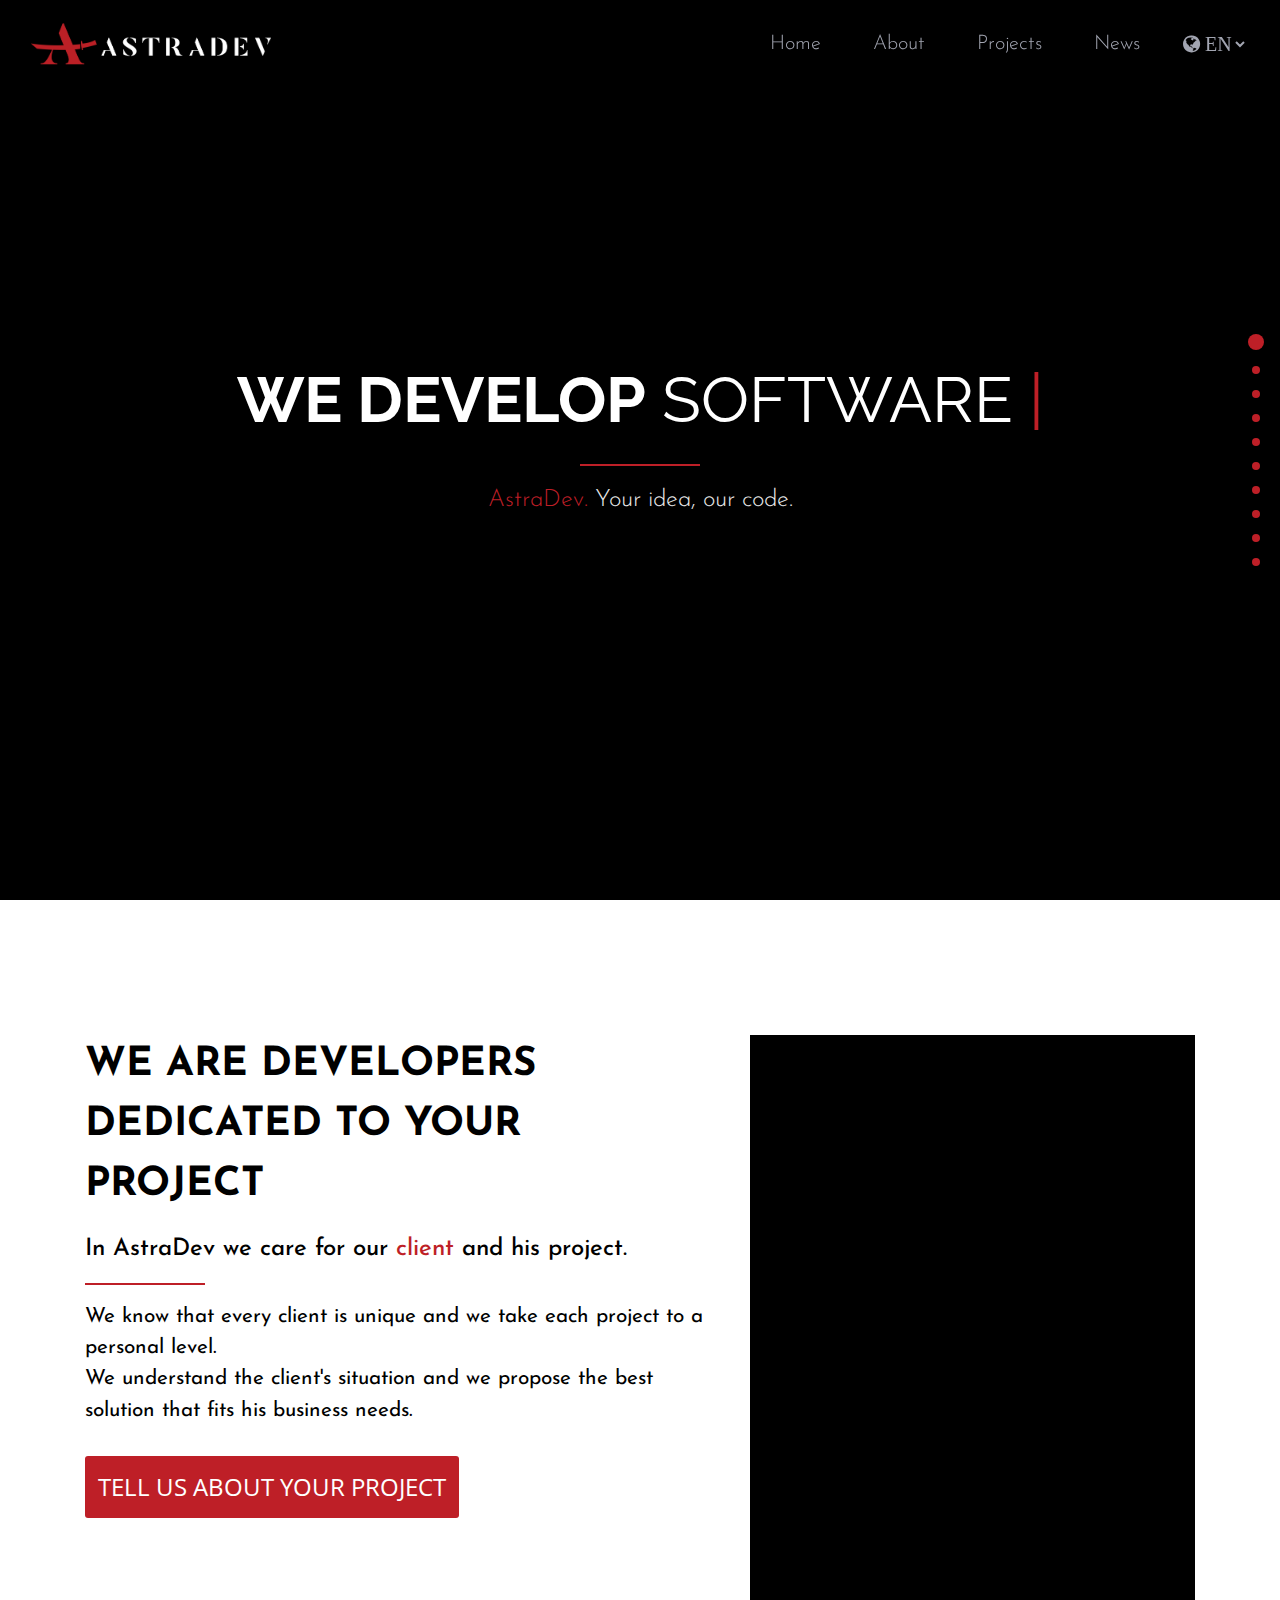
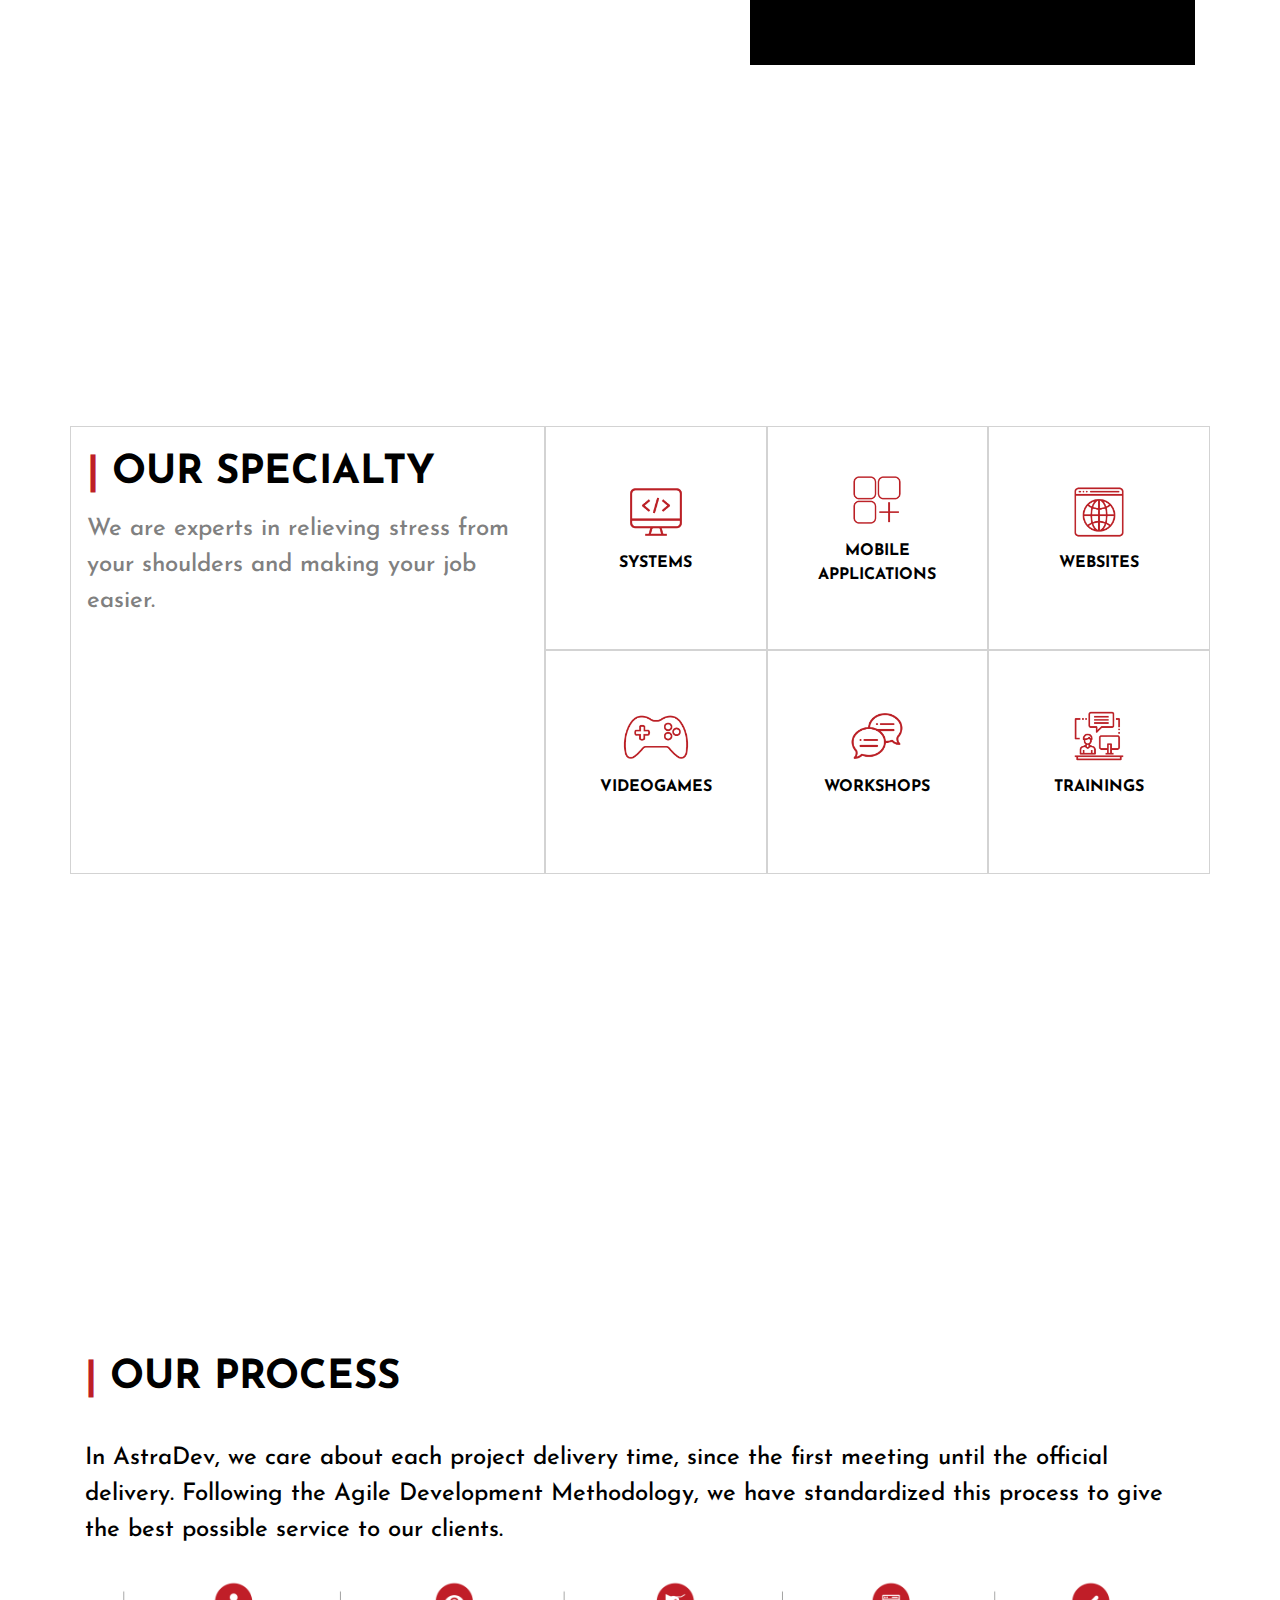
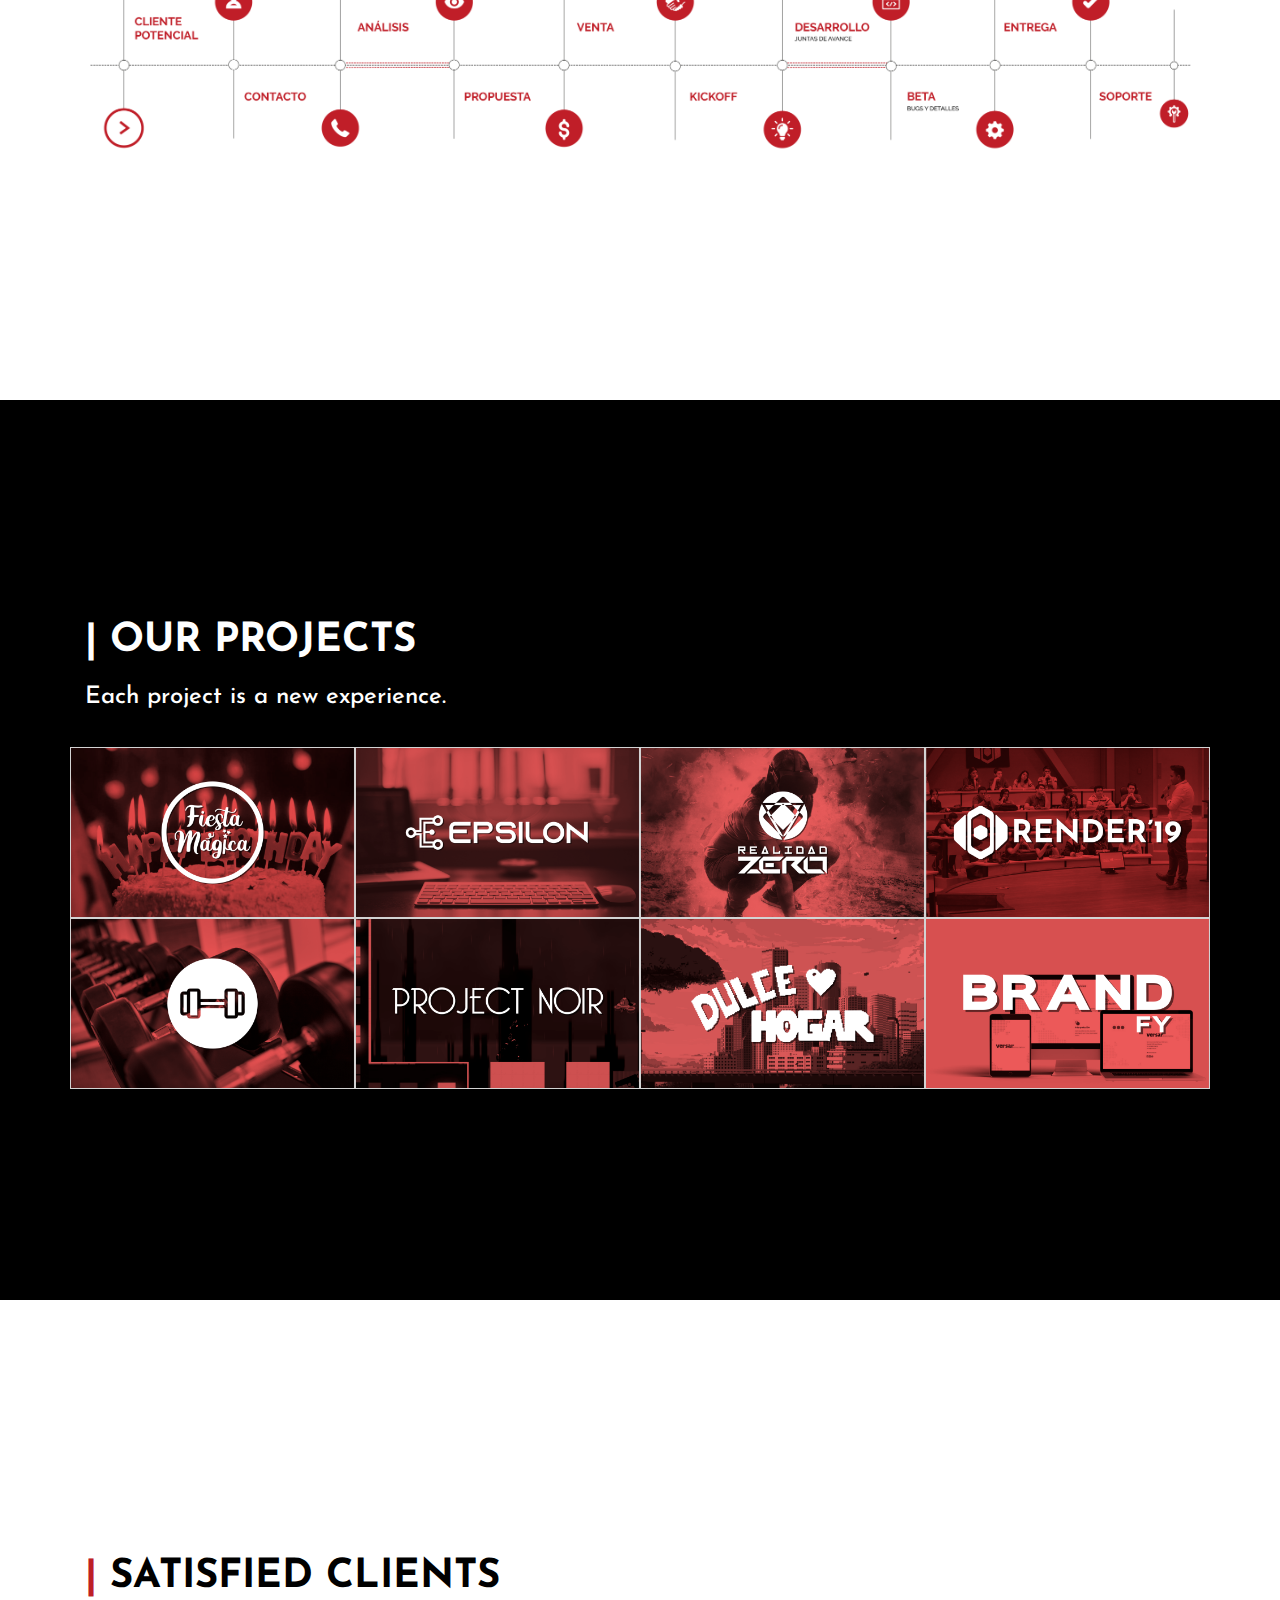
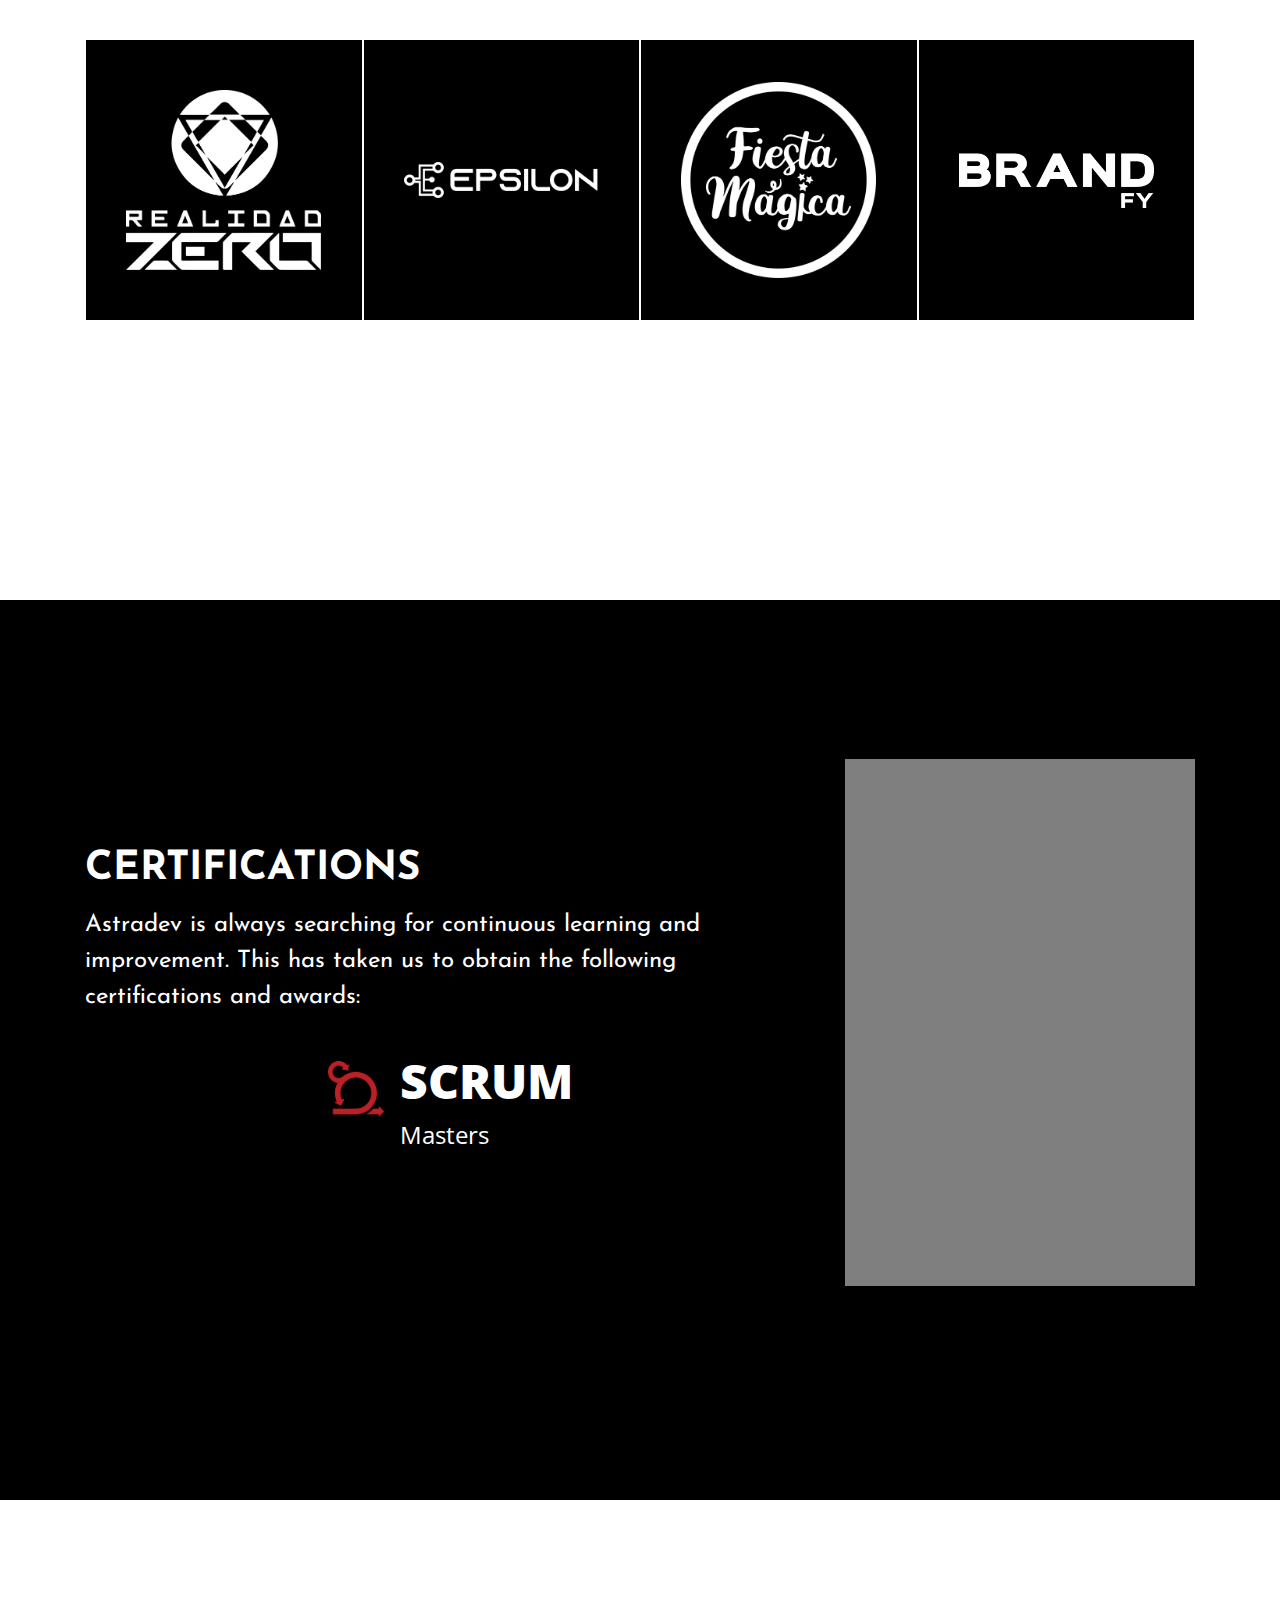
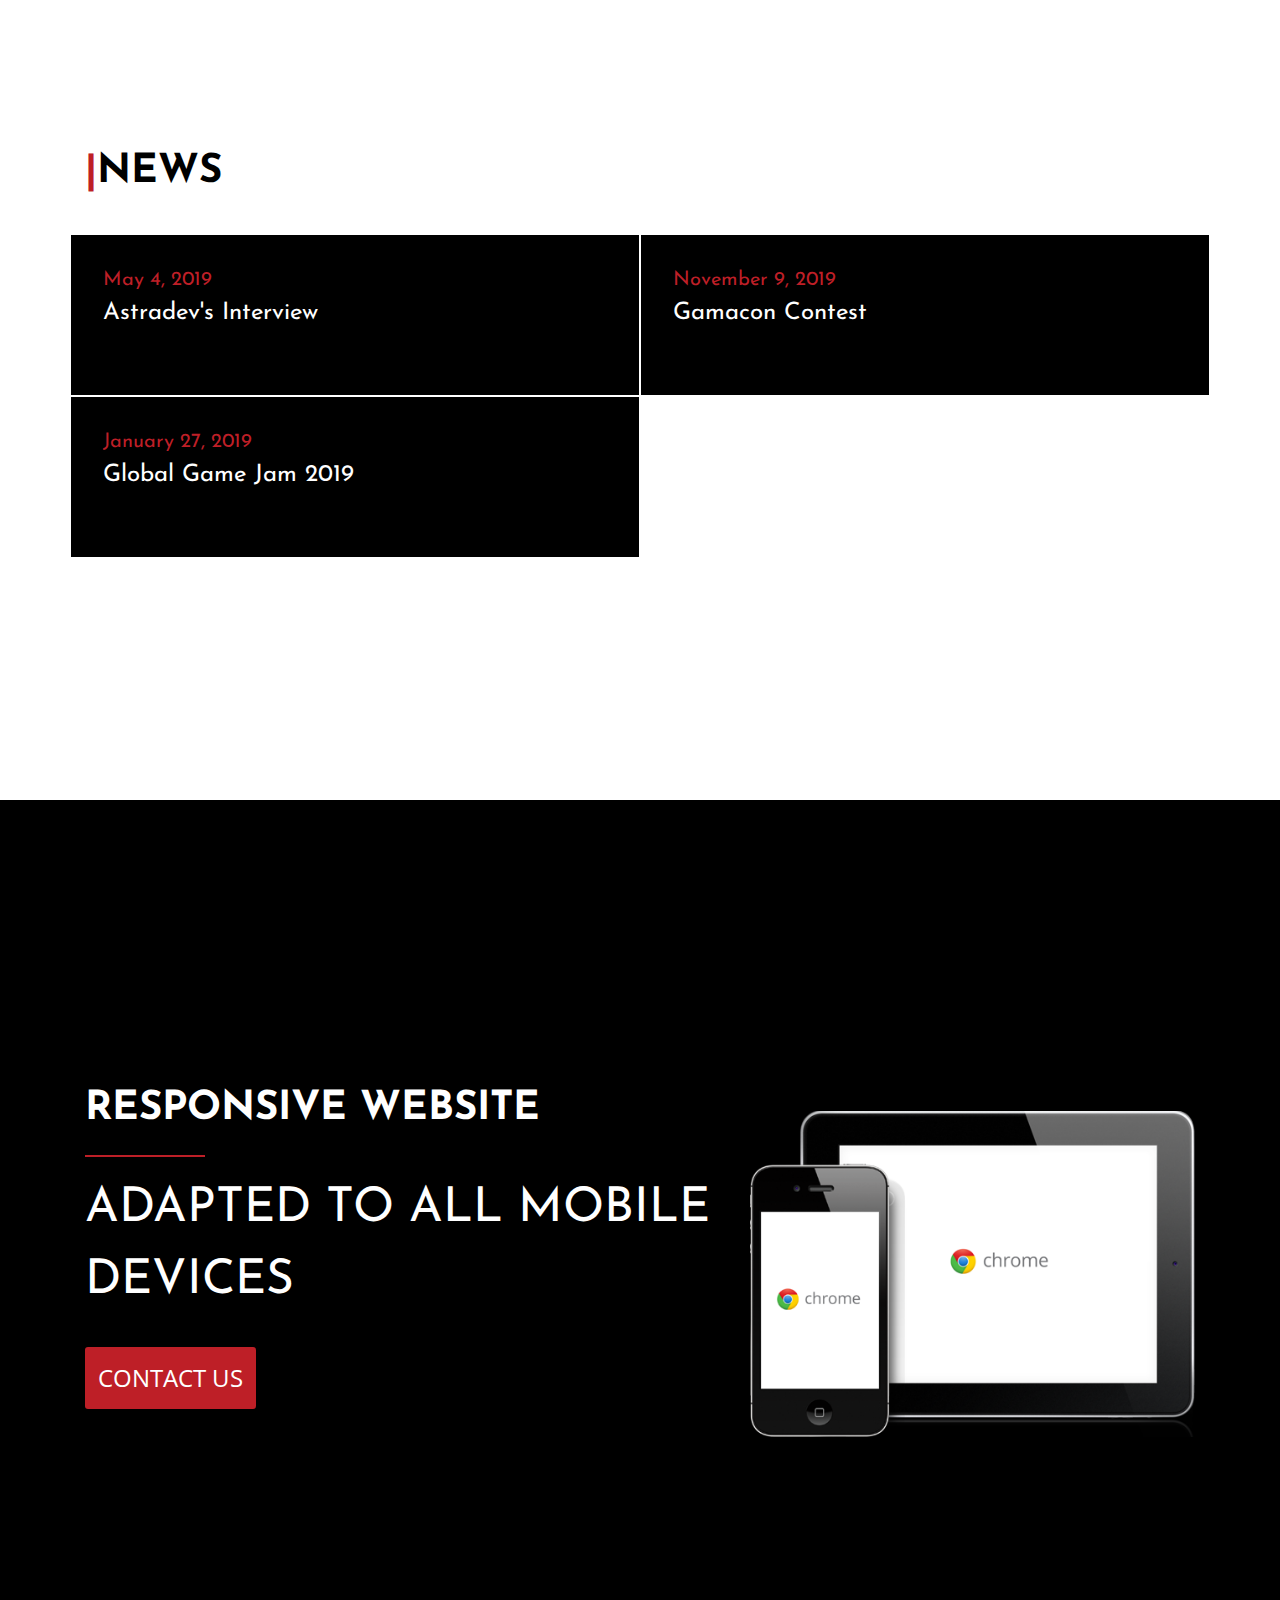
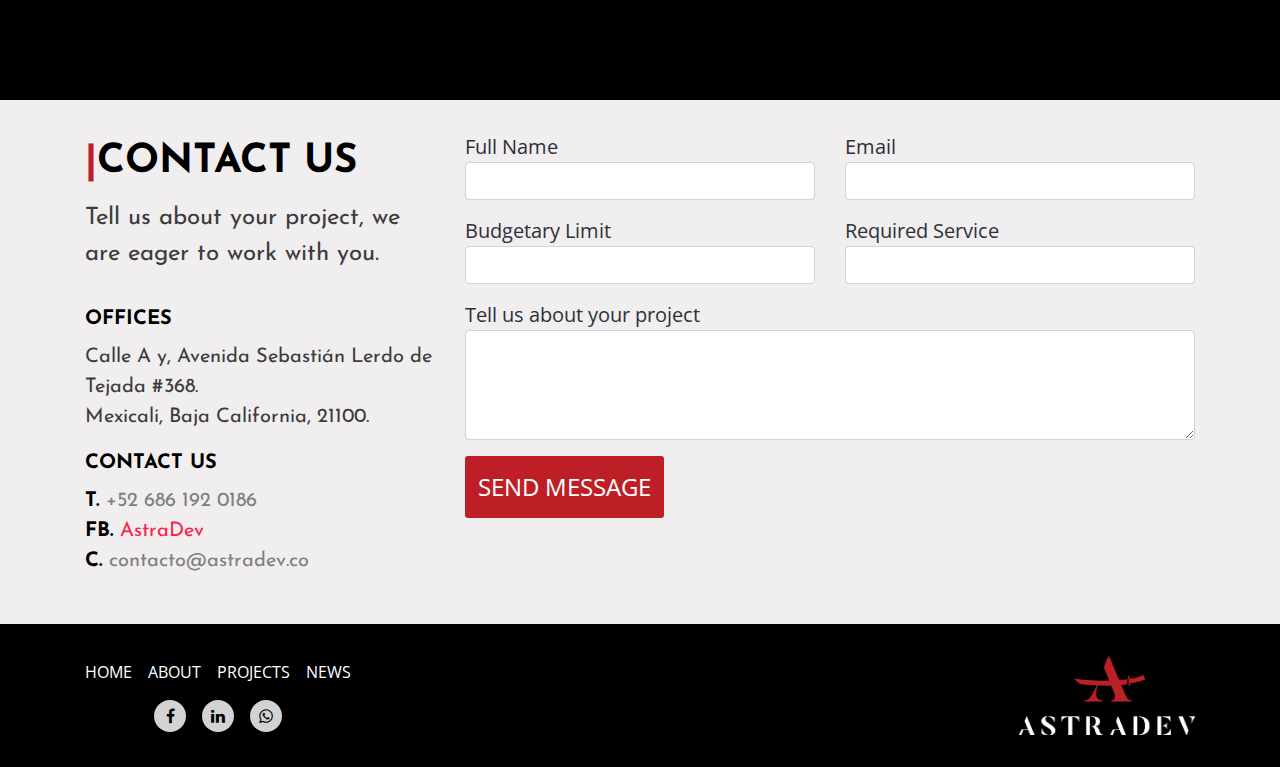
<file: index.html>
<!DOCTYPE html>
<html lang="en">

<head>
  <meta charset="utf-8" />
  <title>AstraDev</title>
  <meta name="viewport" content="width=device-width, initial-scale=1.0" />

  <meta content="" name="keywords" />
  <meta content="" name="description" />

  <!-- Favicons -->
  <link rel="shortcut icon" href="./favicon.ico" type="image/x-icon">
  <link rel="icon" href="./favicon.ico" type="image/x-icon">
  <link href="img/apple-touch-icon.png" rel="apple-touch-icon" />

  <!-- Google Fonts -->
  <link href="https://fonts.googleapis.com/css?family=Open+Sans:300,300i,400,400i,700,700i|Raleway:300,400,500,700,800"
    rel="stylesheet" />
  <link href="https://fonts.googleapis.com/css?family=Josefin+Sans:100,100i,300,300i,400,400i,600,600i,700,700i"
    rel="stylesheet">

  <!-- Bootstrap CSS File -->
  <link href="lib/bootstrap/css/bootstrap.min.css" rel="stylesheet" />

  <!-- Libraries CSS Files -->
  <link href="lib/font-awesome/css/font-awesome.min.css" rel="stylesheet" />
  <link href="lib/animate/animate.min.css" rel="stylesheet" />
  <link href="lib/venobox/venobox.css" rel="stylesheet" />
  <link href="lib/owlcarousel/assets/owl.carousel.min.css" rel="stylesheet" />

  <!-- Main Stylesheet File -->
  <link href="css/style.css" rel="stylesheet" />
  <link href="css/index.css" rel="stylesheet" />

  <!-- =======================================================
    Theme Name: TheEvent
    Theme URL: https://bootstrapmade.com/theevent-conference-event-bootstrap-template/
    Author: BootstrapMade.com
    License: https://bootstrapmade.com/license/
  ======================================================= -->
</head>

<body>
  <!--==========================
    Header
  ============================-->
  <header id="header">
    <div class="container-fluid">
      <div id="logo" class="pull-left">
        <!-- Uncomment below if you prefer to use a text logo -->
        <!-- <h1><a href="#main">C<span>o</span>nf</a></h1>-->
        <a href="index.html" class="scrollto"><img src="img/logo/delado-01.png" alt="logo" /></a>
      </div>
      <nav id="nav-menu-container">
        <ul class="nav-menu">
          <li><a id="intro-link" href="#intro">Inicio</a></li>
          <li><a id="about-link" href="#about">Nosotros</a></li>
          <!-- <li><a id="specialty-link" href="#specialty">Especialidad</a></li>
          <li><a id="process-link" href="#process">Procesos</a></li> -->
          <li><a id="project-link" href="#project">Proyectos</a></li>
          <!-- <li><a id="client-link" href="#client">Clientes</a></li> -->
          <li><a id="news-link" href="#news">Noticias</a></li>
        </ul>

        <select id="language-select">
          <option value="es">&#xf0ac ES</option>
          <option value="en">&#xf0ac EN</option>
        </select>

      </nav>

    </div>
    <!-- #nav-menu-container -->
  </header>
  <!-- #header -->

  <div id="page-nav">
    <ul>
      <li><a href="#intro" class="selected">
          <div class="circle"></div>
        </a></li>
      <li><a href="#about">
          <div class="circle"></div>
        </a></li>
      <li><a href="#specialty">
          <div class="circle"></div>
        </a></li>
      <li><a href="#process">
          <div class="circle"></div>
        </a></li>
      <li><a href="#project">
          <div class="circle"></div>
        </a></li>
      <li><a href="#client">
          <div class="circle"></div>
        </a> </li>
      <li><a href="#certification">
          <div class="circle"></div>
        </a></li>
      <li><a href="#news">
          <div class="circle"></div>
        </a></li>
      <li><a href="#responsive">
          <div class="circle"></div>
        </a></li>
      <li><a href="#contact">
          <div class="circle"></div>
        </a></li>
    </ul>
  </div>
  <!--==========================
    Intro Section
  ============================-->
  <section id="intro">
    <div class="intro-container wow fadeIn">
      <h1 id="intro-title"><b>Creamos</b> Software <span>|</span> </h1>
      <hr class="small-line" />
      <p id="intro-subtitle"><span class="secondary-color">AstraDev.</span> Tu idea, nuestro código.</p>
    </div>
  </section>

  <main id="main">
    <!--==========================
      About Section
    ============================-->
    <section id="about">
      <div class="container">
        <div class="row">
          <div class="col-md-7 col-12">
            <div id="about-info">
              <h2 id="about-title">Somos desarrolladores dedicados a tu proyecto</h2>
              <h3 id="about-subtitle">En AstraDev nos preocupamos por el
                <span class="secondary-color">cliente </span>
                y su proyecto.</h3>
              <hr class=small-line />

              <p id="about-description">Sabemos que cada cliente es único y en AstraDev nos tomamos cada proyecto en un
                nivel personal.
                <span class="d-md-block d-none">Entendemos la situación de cada cliente y proponemos la solución que
                  mejor cumple con las necesidades de
                  él y su proyecto.</span>
              </p>
              <a href="#contact">
                <button id="about-button" class="btn main-btn">Hablanos de tu proyecto</button>
              </a>

            </div>
          </div>
          <div class="col-md-5 col-12 d-none d-md-block">
            <img src="img/placeholder.png" alt="placeholder" />
          </div>
        </div>
      </div>
    </section>

    <!--==========================
      Specialty Section
    ============================-->
    <section id="specialty" class="two-mb-screens">
      <div class="container">
        <div class="row">
          <div class="col-md-5 col-12 m-0 p-0">
            <div id="specialty-info">
              <h2 id="specialty-title"><span class="secondary-color">|</span> Nuestra especialidad</h2>
              <h3 id="specialty-subtitle">Nosotros somos expertos en aligerar tu trabajo y quitarte un peso de encima.
              </h3>
              <br />
              <!-- <p>Lorem ipsum dolor sit amet, consectetur adipiscing elit, sed do eiusmod tempor incididunt ut labore et
                dolore magna aliqua.</p> -->
            </div>
          </div>
          <div class="col-md-7 col-12">
            <div class="row category-cont">
              <!-- Software -->
              <div class="col-md-4 col-6 m-0 p-0">
                <div id="software-category" class="category-card">
                  <div class="category-info">
                    <img src="icons/Software.png" />
                    <p class="title">Sistemas</p>
                    <p class="info">Sistemas y software a la medida</p>
                  </div>
                  <button class="btn main-btn" data-toggle="modal" data-target="#software-modal"><img
                      class="img-fluid img-white" src="icons/expand-alt.svg" alt="expand" /></button>

                </div>
              </div>

              <!-- Aplicaciones Móviles -->
              <div class="col-md-4 col-6 m-0 p-0">
                <div id="mobile-category" class="category-card">
                  <div class="category-info">
                    <img src="icons/Apps.png" />
                    <p class="title">Aplicaciones Móviles</p>
                    <p class="info">Android y iOS</p>
                  </div>
                  <button class="btn main-btn" data-toggle="modal" data-target="#app-modal">
                    <img class="img-fluid img-white" src="icons/expand-alt.svg" alt="expand" /></button>
                </div>
              </div>

              <!-- Páginas Web -->
              <div class="col-md-4 col-6 m-0 p-0">
                <div id="website-category" class="category-card">
                  <div class="category-info">
                    <img src="icons/Web.png" />
                    <p class="title">Páginas Web</p>
                    <p class="info">Tecnologías nuevas y responsivas</p>
                  </div>
                  <button class="btn main-btn" data-toggle="modal" data-target="#web-modal">
                    <img class="img-fluid img-white" src="icons/expand-alt.svg" alt="expand" /></button>
                </div>
              </div>

              <!-- Videojuegos -->
              <div class="col-md-4 col-6 m-0 p-0">
                <div id="videogame-category" class="category-card">
                  <div class="category-info">
                    <img src="icons/Videojuegos.png" />
                    <p class="title">Videojuegos</p>
                    <p class="info">Nuestra pasión</p>
                  </div>
                  <button class="btn main-btn" data-toggle="modal" data-target="#videogame-modal">
                    <img class="img-fluid img-white" src="icons/expand-alt.svg" alt="expand" /></button>
                </div>
              </div>

              <!-- Talleres -->
              <div class="col-md-4 col-6 m-0 p-0">
                <div id="workshop-category" class="category-card">
                  <div class="category-info">
                    <img src="icons/Talleres.png" />
                    <p class="title">Talleres</p>
                    <p class="info">Generamos interés</p>
                  </div>
                  <button class="btn main-btn" data-toggle="modal" data-target="#taller-modal"><img
                      class="img-fluid img-white" src="icons/expand-alt.svg" alt="expand" /></button>
                </div>
              </div>

              <!-- Capacitaciones -->
              <div class="col-md-4 col-6 m-0 p-0">
                <div id="training-category" class="category-card">
                  <div class="category-info">
                    <img src="icons/Capacitacion.png" />
                    <p class="title">Capacitaciones</p>
                    <p class="info">Impartimos conocimiento</p>
                  </div>
                  <button class="btn main-btn" data-toggle="modal" data-target="#cap-modal">
                    <img class="img-fluid img-white" src="icons/expand-alt.svg" alt="expand" /></button>
                </div>
              </div>
            </div>
          </div>
        </div>
      </div>
      </div>
    </section>

    <!--==========================
      modals Section
    ============================-->
    <div class="modal" id="software-modal" tabindex="-1" role="dialog">
      <div class="modal-dialog" role="document">
        <div class="modal-content">
          <div class="modal-header">
            <h2 class="modal-title">Realizamos el software que necesitas</h2>
            <button type="button" class="close" data-dismiss="modal" aria-label="Close">
              <span aria-hidden="true">&times;</span>
            </button>
          </div>
          <div class="modal-body">
            <p>Utilizamos un conjunto de tecnologías que nos permiten crear y desarrollar cualquier tipo de proyecto.
            </p>
            <hr class="small-line" />
            <ul class="two-columns">
              <li>AspNet</li>
              <li>MongoDB</li>
              <li>NodeJS</li>
              <li>REACT</li>
              <li>MySQL</li>
              <li>AWS</li>
              <li>HTML5/CSS</li>
              <li>Razor</li>
              <li>Python</li>
              <li>C#</li>
              <li>Servicios de la nube (API)</li>
            </ul>
          </div>
          <div class="modal-footer">
            <button type="button " class="btn main-btn" data-dismiss="modal">Cerrar</button>
          </div>
        </div>
      </div>
    </div>

    <div class="modal" id="app-modal" tabindex="-1" role="dialog">
      <div class="modal-dialog" role="document">
        <div class="modal-content">
          <div class="modal-header">
            <h2 class="modal-title">Realizamos aplicaciones móviles</h2>
            <button type="button" class="close" data-dismiss="modal" aria-label="Close">
              <span aria-hidden="true">&times;</span>
            </button>
          </div>
          <div class="modal-body">
            <p>Desarrollo de aplicaciones multiplataforma con un enfoque en UX.</p>
            <hr class="small-line" />
            <ul>
              <li>Android SDK</li>
              <li>iOS Swift</li>
              <li>Flutter</li>
              <li>Xamarin Forms</li>
            </ul>
          </div>
          <div class="modal-footer">
            <button type="button " class="btn main-btn" data-dismiss="modal">Cerrar</button>
          </div>
        </div>
      </div>
    </div>

    <div class="modal" id="web-modal" tabindex="-1" role="dialog">
      <div class="modal-dialog" role="document">
        <div class="modal-content">
          <div class="modal-header">
            <h2 class="modal-title">Realizamos páginas web</h2>
            <button type="button" class="close" data-dismiss="modal" aria-label="Close">
              <span aria-hidden="true">&times;</span>
            </button>
          </div>
          <div class="modal-body">
            <p>Utilizamos un conjunto de tecnologías que nos permiten crear y desarrollar cualquier tipo de página web.
            </p>
            <hr class="small-line" />
            <ul>
              <li>REACT</li>
              <li>AWS</li>
              <li>HTML5/CSS</li>
              <li>Razor</li>
              <li>Servicios de la nube (API)</li>
            </ul>
          </div>
          <div class="modal-footer">
            <button type="button " class="btn main-btn" data-dismiss="modal">Cerrar</button>
          </div>
        </div>
      </div>
    </div>

    <div class="modal" id="videogame-modal" tabindex="-1" role="dialog">
      <div class="modal-dialog" role="document">
        <div class="modal-content">
          <div class="modal-header">
            <h2 class="modal-title">Realizamos videojuegos</h2>
            <button type="button" class="close" data-dismiss="modal" aria-label="Close">
              <span aria-hidden="true">&times;</span>
            </button>
          </div>
          <div class="modal-body">
            <p>Nuestra pasión por lo videojuegos se demuestra en nuestra habilidad para crearlos.
              Nos especializamos en:</p>
            <hr class="small-line" />
            <div style="display:flex; justify-content: space-around; flex-wrap: nowrap">
              <div>
                <b>Nuestros engines:</b>
                <ul>
                  <li>Unity</li>
                  <li>Java</li>
                  <li>Corona SDK</li>
                </ul>
              </div>
              <div style="max-width:60%">
                <b>Game Design</b>
                <ul>
                  <li>Los videojuegos tienen que tener un diseño unificado a través de todas sus áreas.</li>
                </ul>
                <b>Planificación</b>
                <ul>
                  <li>Todo videojuego es un proyecto y debe de estar planificado para cumplir en tiempo y recursos los
                    objetivos.
                  </li>
                </ul>
                <b>Desarrollo</b>
                <ul>
                  <li>El area principal de AstraDev. Creamos codigo funcional en base al diseño de todas las áreas.
                  </li>
                </ul>
              </div>
            </div>

          </div>
          <div class="modal-footer">
            <button type="button " class="btn main-btn" data-dismiss="modal">Cerrar</button>
          </div>
        </div>
      </div>
    </div>



    <div class="modal" id="taller-modal" tabindex="-1" role="dialog">
      <div class="modal-dialog" role="document">
        <div class="modal-content">
          <div class="modal-header">
            <h2 class="modal-title">Impartimos talleres de calidad</h2>
            <button type="button" class="close" data-dismiss="modal" aria-label="Close">
              <span aria-hidden="true">&times;</span>
            </button>
          </div>
          <div class="modal-body">
            <p>Hemos dado los siguientes talleres</p>
            <hr class="small-line" />
            <ul>
              <li>
                Creando la experiencia ideal
                <ul>
                  <li>Congreso Render 2019</li>
                </ul>
              </li>
              <li>
                Game Design 101
                <ul>
                  <li>Congreso Render 2019
                  </li>
                </ul>
              </li>
            </ul>
          </div>
          <div class="modal-footer">
            <button type="button " class="btn main-btn" data-dismiss="modal">Cerrar</button>
          </div>
        </div>
      </div>
    </div>

    <div class="modal" id="cap-modal" tabindex="-1" role="dialog">
      <div class="modal-dialog" role="document">
        <div class="modal-content">
          <div class="modal-header">
            <h2 class="modal-title">Hacemos capacitaciones a la medida</h2>
            <button type="button" class="close" data-dismiss="modal" aria-label="Close">
              <span aria-hidden="true">&times;</span>
            </button>
          </div>
          <div class="modal-body">
            <p>Contamos con expertos en el área de desarrollo. Algunas capacitaciones que hemos dado contienen los temas
              de:
            </p>
            <hr class="small-line" />
            <ul class="two-columns">
              <li>SCRUM</li>
              <li>UX</li>
              <li>Buenas practicas de programacion</li>
              <li>Desarrollo Web (C#)</li>
              <li>Desarrollo móvil (Xamarin Forms)</li>
              <li>Android avanzado</li>
            </ul>
          </div>
          <div class="modal-footer">
            <button type="button " class="btn main-btn" data-dismiss="modal">Cerrar</button>
          </div>
        </div>
      </div>
    </div>

    <!--==========================
      Process Section
    ============================-->
    <section id="process">
      <div class="container">
        <h2 id="process-title"><span class="secondary-color">|</span> Nuestro proceso</h2>
        <h3 id="process-subtitle">En AstraDev, nos importa mucho el tiempo que toma cada proyecto, desde la primera
          junta hasta la entrega
          oficial. Siguiendo metodologías ágiles de desarrollo, hemos normalizado este proceso para brindar un mejor
          servicio a nuestros clientes.</h3>
        <div class="img-cont">
          <img src="img/landing/workflow-lg.png" class="img-fluid d-none d-md-none d-lg-block" />
          <img src="img/landing/workflow-md.png" class="img-fluid d-none d-md-block d-lg-none" />
          <img src="img/landing/workflow-xs.png" style="max-width: 75%; margin:auto"
            class="img-fluid d-block d-md-none d-lg-none" />
        </div>
      </div>
    </section>

    <!--==========================
      Project Section
    ============================-->
    <section id="project" class="black-sect">
      <div class="container">
        <h2 id="project-title"><span class="secondary-color">|</span> Nuestros proyectos</h2>
        <h3 id="project-subtitle">Cada proyecto es una experiencia para nosotros. </h3>

        <!-- <div id="filters">
          <button class="btn filter-btn selected">Todo</button>
          <button class="btn filter-btn">Páginas Web</button>
          <button class="btn filter-btn">App</button>
          <button class="btn filter-btn">Software</button>
        </div> -->

        <div id="project-all" class="row">
          <div class="col-md-3 col-6 m-0 p-0">
            <a href="views/fiestaMagica.html">
              <div class="project-card">
                <div class="project-info">
                  <img src="img/project/FiestaMagica-Preview.png" />
                </div>
                <div class="project-hover-div">
                </div>
              </div>
            </a>
          </div>
          <div class="col-md-3 col-6 m-0 p-0">
            <a href="views/epsilon.html">
              <div class="project-card">
                <div class="project-info">
                  <img src="img/project/Epsilon-Preview.png" />
                </div>
                <div class="project-hover-div">
                </div>
              </div>
            </a>
          </div>
          <div class="col-md-3 col-6 m-0 p-0">
            <a href="views/realidadZero.html">
              <div class="project-card">
                <div class="project-info">
                  <img src="img/project/RZ-Preview.png" />
                </div>
                <div class="project-hover-div">
                </div>
              </div>
            </a>
          </div>
          <div class="col-md-3 col-6 m-0 p-0">
            <a href="views/render.html">
              <div class="project-card">
                <div class="project-info">
                  <img src="img/project/Render-Preview.png" />
                </div>
                <div class="project-hover-div">
                </div>
              </div>
            </a>
          </div>
          <div class="col-md-3 col-6 m-0 p-0 d-md-block d-none">
            <a href="views/gymApp.html">
              <div class="project-card">
                <div class="project-info">
                  <img src="img/project/GymApp-Preview.png" />
                </div>
                <div class="project-hover-div">
                </div>
              </div>
            </a>
          </div>
          <div class="col-md-3 col-6 m-0 p-0 d-md-block d-none">
            <a href="views/projectNoir.html">
              <div class="project-card">
                <div class="project-info">
                  <img src="img/project/Noir-Preview.png" />
                </div>
                <div class="project-hover-div">
                </div>
              </div>
            </a>

          </div>
          <div class="col-md-3 col-6 m-0 p-0 d-md-block d-none">
            <a href="views/dulceHogar.html">
              <div class="project-card">
                <div class="project-info">
                  <img src="img/project/DulceHogar-Preview.PNG" />
                </div>
                <div class="project-hover-div">
                </div>
              </div>
            </a>
          </div>
          <div class="col-md-3 col-6 m-0 p-0 d-md-block d-none">
            <a href="views/brandFY.html">
              <div class="project-card">
                <div class="project-info">
                  <img src="img/project/bfy-Preview.png" />
                </div>
                <div class="project-hover-div">
                </div>
              </div>
            </a>
          </div>
        </div>
      </div>
    </section>

    <!--==========================
      Clients Section
    ============================-->
    <section id="client">
      <div class="container">
        <h2 id="client-title"><span class="secondary-color">|</span> Clientes satisfechos</h2>
        <div id="client-card-container" class="row">
          <div class="col-md-3 col-6 p-0">
            <div class="client-card">
              <img src="img/landing/RealidadZeroLogo.png" alt="client-logo" />
            </div>
          </div>
          <div class="col-md-3 col-6 p-0">
            <div class="client-card">
              <img src="img/landing/EpsilonLogo.png" alt="client-logo" />
            </div>
          </div>
          <div class="col-md-3 col-6 p-0">
            <div class="client-card">
              <img src="img/landing/FiestaMagicaLogo.png" alt="client-logo" />
            </div>
          </div>
          <div class="col-md-3 col-6 p-0">
            <div class="client-card">
              <img src="img/landing/BrandFYLogo.png" alt="client-logo" />
            </div>
          </div>
        </div>
      </div>
    </section>

    <!--==========================
      Certifications Section
    ============================-->
    <section id="certification" class="black-sect">
      <div class="container">
        <div class="row">
          <div class="col-md-8 col-12">
            <h2 id="certification-title">Certificaciones</h2>
            <p id="certification-description">AstraDev siempre está en busca de mejorar y aprender. Esto nos ha llevado
              a obtener las siguientes
              certificaciones y reconocimientos:</p>
            <div class="row justify-content-center">
              <div class="col-md-4 col-6">
                <div class="cert-card">
                  <img src="icons/Scrum.png" alt="cert" />
                  <div class="cert-text">
                    <span class="cert-name">SCRUM</span>
                    <span>Masters</span>
                  </div>
                </div>
              </div>
            </div>
          </div>
          <div class="col-md-4 col-12 d-md-block d-none">
            <img id="main-cert-img" src="img/gray-placeholder.png" alt="certifications" />
          </div>
        </div>
      </div>
    </section>

    <!--==========================
      Quote Section
    ============================-->
    <!-- <section id="quote">
      <div class="quote-container" id="quote-1">
        <p class="quote-content">"Lorem ipsum dolor sit amet, consectetur adipiscing elit, sed do eiusmod tempor
          incididunt ut
          labore et dolore magna aliqua. Ut enim ad minim veniam"</p>
        <img src="img/gray-placeholder.png" />
        <p class="quote-author">Eduardo Martinez / VIP Market / Manager</p>
      </div>
    </section> -->
    <!--==========================
      News Section
    ============================-->
    <section id="news">
      <div class="container">
        <h2 id="news-title"><span class="secondary-color">|</span>Noticias</h2>
        <div class="row">
          <div class="col-12 col-md-6 m-0 p-0">
            <a href="https://www.facebook.com/BajaPlayers/videos/2623464597880567/?hc_ref=ARSQ1C3qXcCNMbEuuW0R5tDWJhwMJgEqFmCon4019UlqKm-sa-Asgp_qSOgrK0Ph1XM&__xts__[0]=68.[base64]&__tn__=FC-R"
              target="_blank">
              <div class="news-card">
                <img class="img-fluid" src="img/placeholder.png" alt="news" />
                <div class="news-card-info">
                  <p class="timestamp"><span class="date secondary-color">4 de mayo de 2019</span></p>
                  <p class="title">Entrevista a AstraDev</p>
                </div>
              </div>
            </a>
          </div>

          <div class="col-12 col-md-6 m-0 p-0">
            <a href="https://www.lavozdelafrontera.com.mx/circulos/innovacion-y-entretenimiento-en-gamacon-2018-2644661.html"
              target="_blank">
              <div class="news-card">
                <img class="img-fluid" src="img/placeholder.png" alt="news" />
                <div class="news-card-info">
                  <p class="timestamp"><span class="date secondary-color">9 de noviembre de 2019</span></p>
                  <p class="title">Concurso de Gamacon</p>
                </div>
              </div>
            </a>
          </div>

          <div class="col-12 col-md-6 m-0 p-0 d-md-block d-none">
            <a href="https://globalgamejam.org/2019/jam-sites/ggj-2019-mexicali" target="_blank">
              <div class="news-card">
                <img class="img-fluid" src="img/placeholder.png" alt="news" />
                <div class="news-card-info">
                  <p class="timestamp"><span class="date secondary-color">27 de enero de 2019</span></p>
                  <p class="title">Global Game Jam 2019</p>
                </div>
              </div>
            </a>
          </div>

        </div>
      </div>
    </section>

    <!--==========================
      Responsive Section
    ============================-->
    <section id="responsive" class="black-sect">
      <div class="container">
        <div class="row">
          <div class="col-md-7 col-12">
            <h2 id="responsive-title">Páginas web responsivas</h2>
            <hr class="small-line" />
            <p id="responsive-subtitle">Adaptadas a todos los dispositivos moviles</p>
            <a href="#contact">
              <button id="responsive-button" type="button" class="btn main-btn">
                contáctanos
              </button>
            </a>
          </div>
          <div class="col-md-5 col-12 d-md-block d-none">
            <div class="img-cont">
              <img class="img-fluid" src="img/landing/resp-sect.png" alt="tablet and cellphone" />
            </div>
          </div>
        </div>
      </div>
    </section>

    <!--==========================
      Contact Section
    ============================-->
    <section id="contact" class="gray-sect">
      <div class="container">
        <div class="row">
          <div class="col-md-4 col-12">
            <h2 id="contact-title"><span class="secondary-color">|</span>Contáctanos</h2>
            <p id="contact-subtitle">Cuéntanos tu proyecto, estamos ansiosos por trabajar contigo.</p>
            <div id="contact-office" class="d-md-block d-none">
              <p id="contact-officeTitle" class="title">Oficinas</p>
              <p>Calle A y, Avenida Sebastián Lerdo de Tejada #368.</p>
              <p>Mexicali, Baja California, 21100.</p>
            </div>
            <div id="contact-info">
              <p id="contact-infoTitle" class="title">Contáctanos</p>
              <p><b>T. </b> +52 686 192 0186</p>
              <p><b>FB. </b><a href="https://www.facebook.com/AstraDeve/" target="_blank" class="facebook">
                  AstraDev</a></p>
              <p><b>C. </b> contacto@astradev.co</p>
            </div>
          </div>
          <div class="col-md-8 col-12">
            <form id="contactForm">
              <div class="row">
                <div class="col-md-6 col-12">
                  <div class="form-group">
                    <label id="contactForm-name" for="form-name">Nombre completo</label>
                    <input type="text" class="form-control" id="form-name">
                  </div>
                  <div class="form-group">
                    <label id="contactForm-money" for="form-money">Tope presupuestario</label>
                    <input type="text" class="form-control" id="form-money">
                  </div>
                </div>
                <div class="col-md-6 col-12">
                  <div class="form-group">
                    <label id="contactForm-email" for="form-email">Email</label>
                    <input type="text" class="form-control" id="form-email">
                  </div>
                  <div class="form-group">
                    <label id="contactForm-service" for="form-service">Servicio que requiere</label>
                    <input type="text" class="form-control" id="form-service">
                  </div>
                </div>
                <div class="col-12">
                  <div class="form-group">
                    <label id="contactForm-project" for="form-project">Cuéntanos de tu proyecto</label>
                    <textarea class="form-control" id="form-project" rows="4"></textarea>
                  </div>
                  <button id="contactForm-button" type="submit" class="btn main-btn">Enviar Mensaje</button>
                </div>
              </div>
            </form>
          </div>
        </div>
      </div>
    </section>
  </main>

  <!--==========================
    Footer
  ============================-->
  <footer id="footer">

    <div class="container">
      <div style="display: flex; flex-direction:column">
        <div id="nav-footer">
          <ul>
            <li><a id="intro-flink" href="#intro">Home</a></li>
            <li><a id="about-flink" href="#about">Nosotros</a></li>
            <!-- <li><a id="specialty-flink" href="#specialty">Especialidad</a></li>
            <li><a id="process-flink" href="#process">Procesos</a></li> -->
            <li><a id="project-flink" href="#project">Proyectos</a></li>
            <!-- <li><a id="client-flink" href="#client">Clientes</a></li> -->
            <li><a id="news-flink" href="#news">Noticias</a></li>
          </ul>
        </div>
        <div class="social-links">
          <a href="https://www.facebook.com/AstraDeve/" target="_blank" class="facebook">
            <i class="fa fa-facebook"></i>
          </a>
          <a href="https://www.linkedin.com/company/astradev/" target="_blank" class="linkedin">
            <i class="fa fa-linkedin"></i>
          </a>
          <a href=" https://wa.me/+526861920186?text=Hola" target="_blank" class="linkedin">
            <i class="fa fa-whatsapp"></i>
          </a>
        </div>
      </div>
      <img id="footer-logo" src="img/logo/astra_white_red.png" alt="logo">
      <!-- <div id="footer-form">
            <input type="email" id="footer-form-email" placeholder="Correo Electrónico">
            <small>¿Quieres saber más información? Envía tu correo electrónico y nosotros nos pondremos en
              contacto.</small>
          </div> -->
    </div>
  </footer> <!-- #footer -->

  <a href="#" class="back-to-top"><i class="fa fa-angle-up"></i></a>

  <!-- JavaScript Libraries -->
  <script src="lib/jquery/jquery.min.js"></script>
  <script src="lib/jquery/jquery-migrate.min.js"></script>
  <script src="lib/bootstrap/js/bootstrap.bundle.min.js"></script>
  <script src="lib/easing/easing.min.js"></script>
  <script src="lib/superfish/hoverIntent.js"></script>
  <script src="lib/superfish/superfish.min.js"></script>
  <script src="lib/wow/wow.min.js"></script>
  <script src="lib/venobox/venobox.min.js"></script>
  <script src="lib/owlcarousel/owl.carousel.min.js"></script>

  <!-- Contact Form JavaScript File
  <script src="js/contactform/contactform.js"></script> -->

  <!-- Custom Javascript File -->
  <script type="text/javascript" src="js/main.js"></script>
  <script type="text/javascript" src="js/index.js"></script>
  <script type="text/javascript" src="js/language.js"></script>
</body>

</html>
</file>
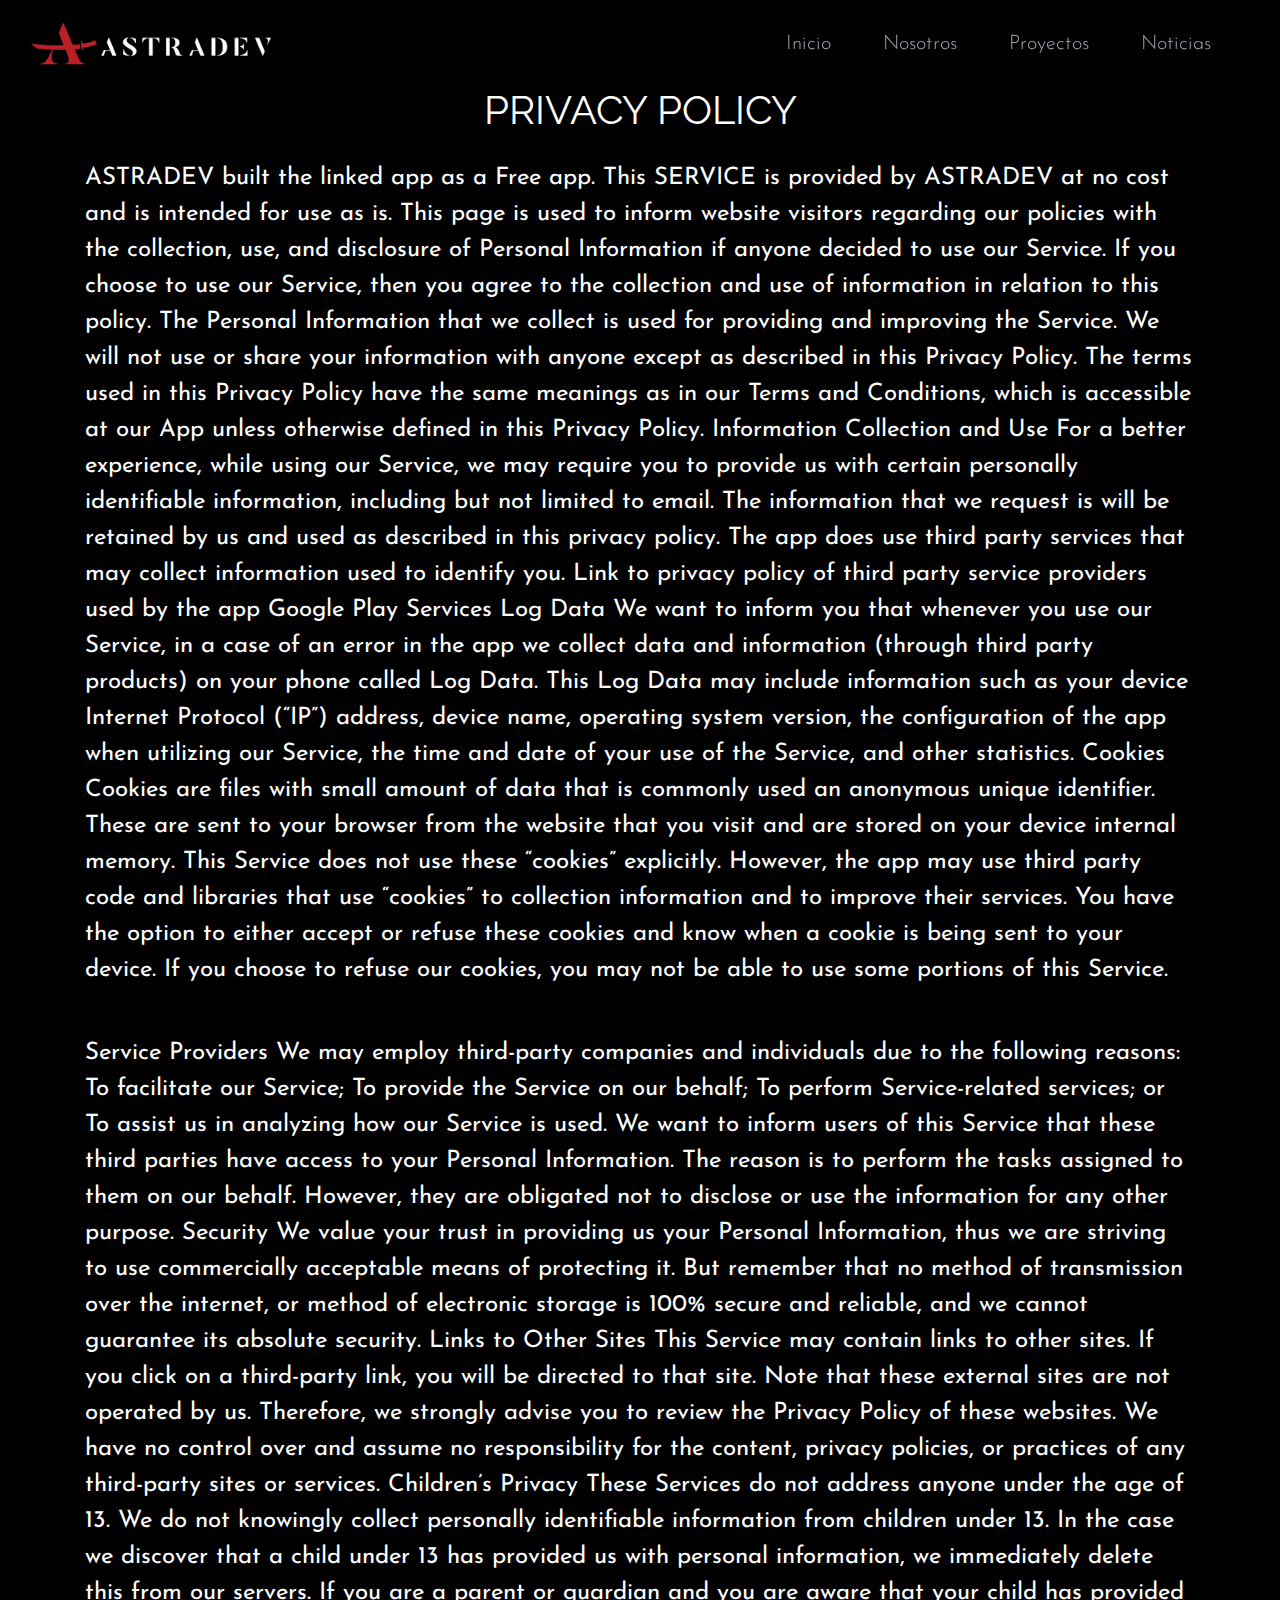
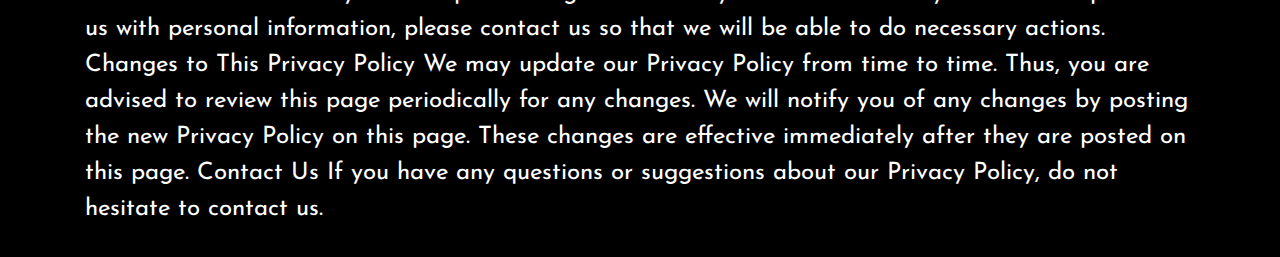
<file: views/aviso.html>
﻿<!DOCTYPE html>
<html lang="en">

<head>
  <meta charset="UTF-8">
  <meta name="viewport" content="width=device-width, initial-scale=1.0">
  <meta http-equiv="X-UA-Compatible" content="ie=edge">
  <title>AstraDev | Aviso de privacidad</title>
  <!-- Favicons -->
  <link rel="shortcut icon" href="../favicon.ico" type="image/x-icon">
  <link rel="icon" href="../favicon.ico" type="image/x-icon">
  <link href="../img/apple-touch-icon.png" rel="apple-touch-icon" />
  <!-- Google Fonts -->
  <link
    href="https://fonts.googleapis.com/css?family=Open+Sans:300,300i,400,400i,500,600,700,700i|Raleway:300,400,500,700,800"
    rel="stylesheet" />
  <link href="https://fonts.googleapis.com/css?family=Josefin+Sans:100,100i,300,300i,400,400i,600,600i,700,700i"
    rel="stylesheet">
  <!-- custom -->
  <link href="../lib/font-awesome/css/font-awesome.min.css" rel="stylesheet" />
  <link href="../lib/bootstrap/css/bootstrap.min.css" rel="stylesheet" />
  <link href="../css/style.css" rel="stylesheet" />
  <link href="../css/project.css" rel="stylesheet" />

</head>

<body>
  <!--==========================
    Header
  ============================-->
  <header id="header">
    <div class="container-fluid">
      <div id="logo" class="pull-left">
        <a href="../index.html" class="scrollto"><img src="../img/logo/delado-01.png" alt="logo" /></a>
      </div>
      <nav id="nav-menu-container">
        <ul class="nav-menu">
          <li><a href="../index.html#intro">Inicio</a></li>
          <li><a href="../index.html#about">Nosotros</a></li>
          <!-- <li><a href="../index.html#specialty">Especialidad</a></li> -->
          <!-- <li><a href="../index.html#process">Procesos</a></li> -->
          <li><a href="../index.html#project">Proyectos</a></li>
          <!-- <li><a href="../index.html#client">Clientes</a></li> -->
          <li><a href="../index.html#news">Noticias</a></li>
        </ul>
      </nav>

    </div>
    <!-- #nav-menu-container -->
  </header>
  <!-- #header -->



  <section style="background:black; font-family: Josefin sans; margin-top: 5rem">
    <div class="container">
      <div class="row">
        <div class="col-lg-12 text-center">
          <h1 class="section-heading" style="color:white;">PRIVACY POLICY</h1>
        </div>
      </div>

      <div class="row" style="background:black;">
        <div class="col-lg-12 mx-auto">
          <p style="color:#fff; ">
            ASTRADEV built the linked app as a Free app. This SERVICE is
            provided by ASTRADEV at no cost and is intended for use as is.
            This page is used to inform website visitors regarding our
            policies with the collection, use, and disclosure of Personal
            Information if anyone decided to use our Service. If you choose to
            use our Service, then you agree to the collection and use of
            information in relation to this policy. The Personal Information
            that we collect is used for providing and improving the Service.
            We will not use or share your information with anyone except as
            described in this Privacy Policy. The terms used in this Privacy
            Policy have the same meanings as in our Terms and Conditions,
            which is accessible at our App unless otherwise defined in this
            Privacy Policy. Information Collection and Use For a better
            experience, while using our Service, we may require you to provide
            us with certain personally identifiable information, including but
            not limited to email. The information that we request is will be
            retained by us and used as described in this privacy policy. The
            app does use third party services that may collect information
            used to identify you. Link to privacy policy of third party
            service providers used by the app Google Play Services Log Data We
            want to inform you that whenever you use our Service, in a case of
            an error in the app we collect data and information (through third
            party products) on your phone called Log Data. This Log Data may
            include information such as your device Internet Protocol (“IP”)
            address, device name, operating system version, the configuration
            of the app when utilizing our Service, the time and date of your
            use of the Service, and other statistics. Cookies Cookies are
            files with small amount of data that is commonly used an anonymous
            unique identifier. These are sent to your browser from the website
            that you visit and are stored on your device internal memory. This
            Service does not use these “cookies” explicitly. However, the app
            may use third party code and libraries that use “cookies” to
            collection information and to improve their services. You have the
            option to either accept or refuse these cookies and know when a
            cookie is being sent to your device. If you choose to refuse our
            cookies, you may not be able to use some portions of this Service.
          </p>

          <hr />
        </div>
      </div>

      <div class="row">
        <div class="col-lg-12 mx-auto">
          <p style="color:#fff ">
            Service Providers We may employ third-party companies and
            individuals due to the following reasons: To facilitate our
            Service; To provide the Service on our behalf; To perform
            Service-related services; or To assist us in analyzing how our
            Service is used. We want to inform users of this Service that
            these third parties have access to your Personal Information. The
            reason is to perform the tasks assigned to them on our behalf.
            However, they are obligated not to disclose or use the information
            for any other purpose. Security We value your trust in providing
            us your Personal Information, thus we are striving to use
            commercially acceptable means of protecting it. But remember that
            no method of transmission over the internet, or method of
            electronic storage is 100% secure and reliable, and we cannot
            guarantee its absolute security. Links to Other Sites This Service
            may contain links to other sites. If you click on a third-party
            link, you will be directed to that site. Note that these external
            sites are not operated by us. Therefore, we strongly advise you to
            review the Privacy Policy of these websites. We have no control
            over and assume no responsibility for the content, privacy
            policies, or practices of any third-party sites or services.
            Children’s Privacy These Services do not address anyone under the
            age of 13. We do not knowingly collect personally identifiable
            information from children under 13. In the case we discover that a
            child under 13 has provided us with personal information, we
            immediately delete this from our servers. If you are a parent or
            guardian and you are aware that your child has provided us with
            personal information, please contact us so that we will be able to
            do necessary actions. Changes to This Privacy Policy We may update
            our Privacy Policy from time to time. Thus, you are advised to
            review this page periodically for any changes. We will notify you
            of any changes by posting the new Privacy Policy on this page.
            These changes are effective immediately after they are posted on
            this page. Contact Us If you have any questions or suggestions
            about our Privacy Policy, do not hesitate to contact us.
          </p>
        </div>
      </div>
    </div>
  </section>


  <!-- JavaScript Libraries -->
  <script src="../lib/jquery/jquery.min.js"></script>
  <script src="../lib/jquery/jquery-migrate.min.js"></script>
  <script src="../lib/bootstrap/js/bootstrap.bundle.min.js"></script>
  <script src="../lib/easing/easing.min.js"></script>
  <script src="../lib/superfish/hoverIntent.js"></script>
  <script src="../lib/superfish/superfish.min.js"></script>
  <script src="../lib/wow/wow.min.js"></script>
  <script src="../lib/venobox/venobox.min.js"></script>
  <script src="../lib/owlcarousel/owl.carousel.min.js"></script>


  <!-- Custom Javascript File -->
  <script src="../js/main.js"></script>
</body>

</html>
</file>
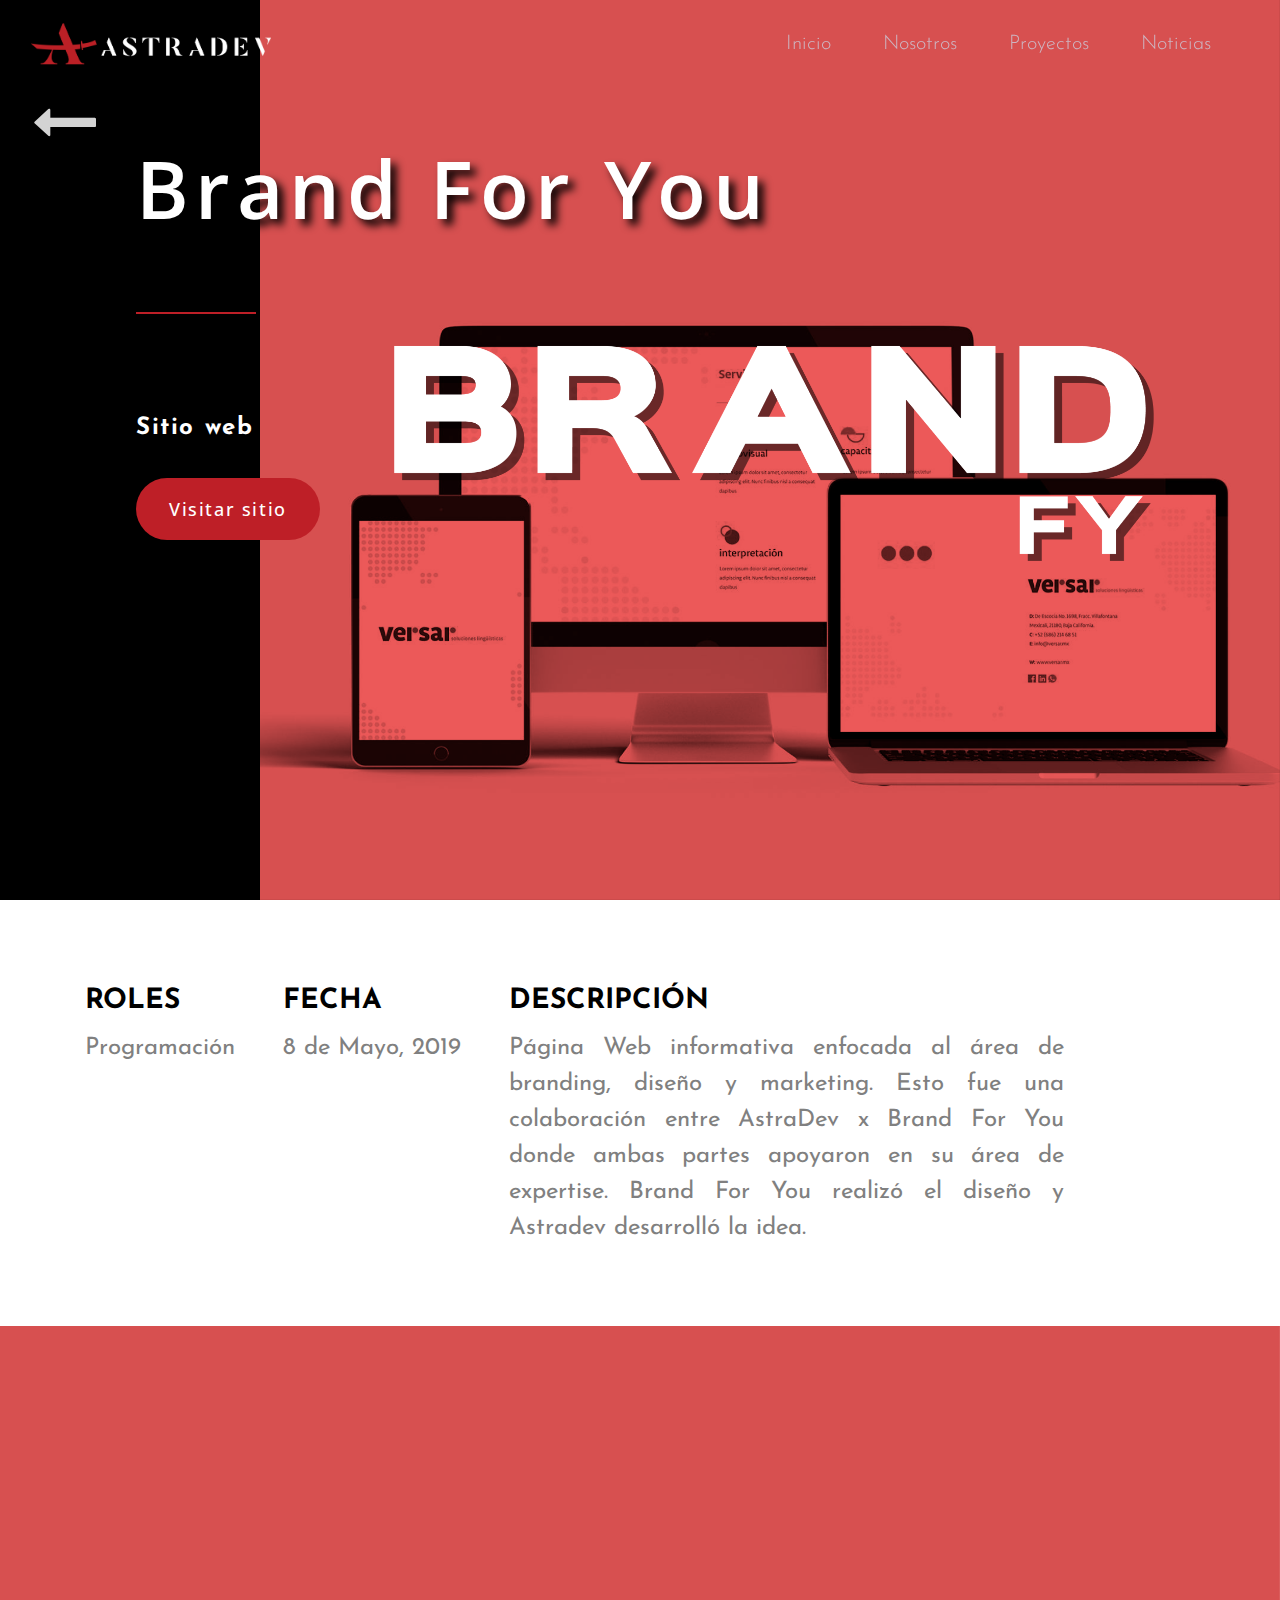
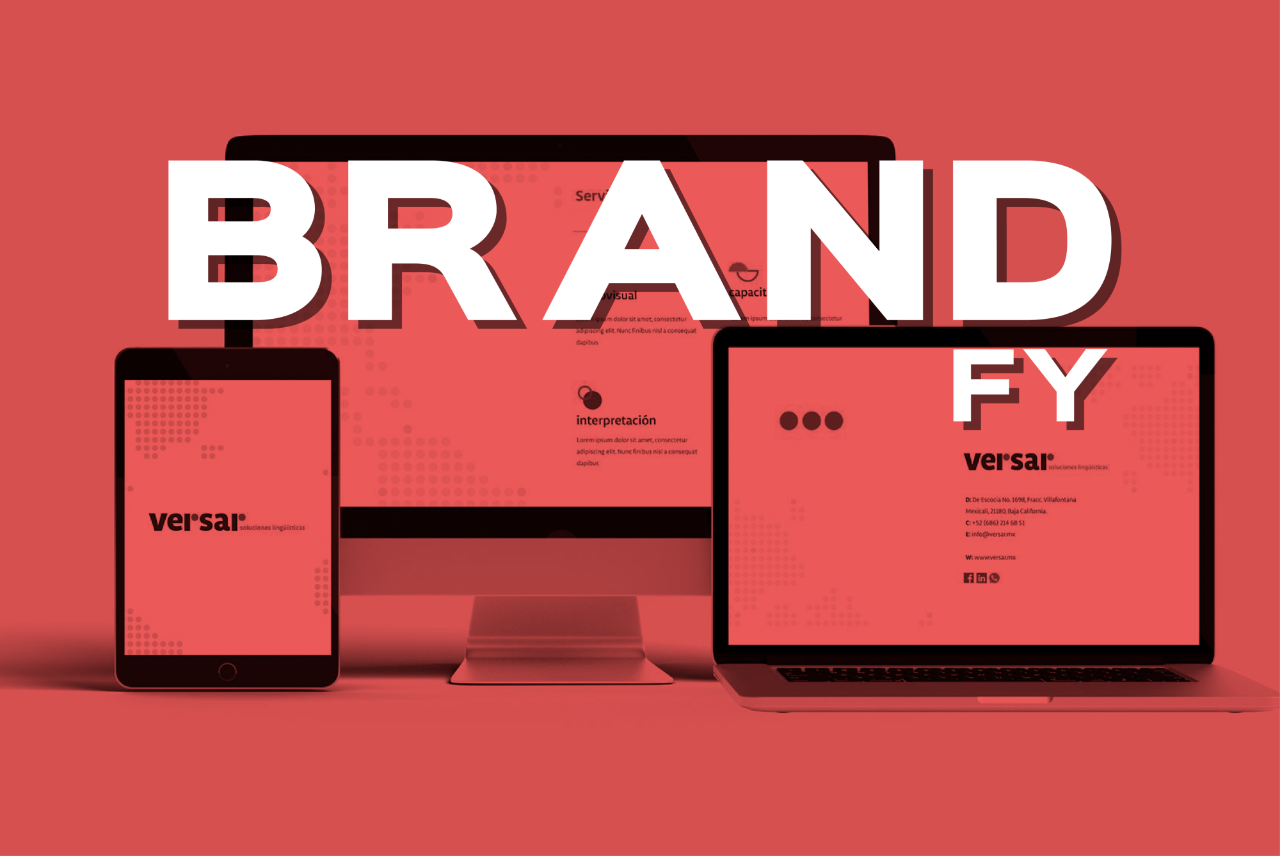
<file: views/brandFY.html>
<!DOCTYPE html>
<html lang="en">

<head>
    <meta charset="UTF-8">
    <meta name="viewport" content="width=device-width, initial-scale=1.0">
    <meta http-equiv="X-UA-Compatible" content="ie=edge">
    <title>AstraDev | Brand For You</title>
    <!-- Favicons -->
    <link rel="shortcut icon" href="../favicon.ico" type="image/x-icon">
    <link rel="icon" href="../favicon.ico" type="image/x-icon">
    <link href="../img/apple-touch-icon.png" rel="apple-touch-icon" />
    <!-- Google Fonts -->
    <link
        href="https://fonts.googleapis.com/css?family=Open+Sans:300,300i,400,400i,500,600,700,700i|Raleway:300,400,500,700,800"
        rel="stylesheet" />
    <link href="https://fonts.googleapis.com/css?family=Josefin+Sans:100,100i,300,300i,400,400i,600,600i,700,700i"
        rel="stylesheet">
    <!-- custom -->
    <link href="../lib/font-awesome/css/font-awesome.min.css" rel="stylesheet" />
    <link href="../lib/bootstrap/css/bootstrap.min.css" rel="stylesheet" />
    <link href="../css/style.css" rel="stylesheet" />
    <link href="../css/project.css" rel="stylesheet" />

</head>

<body>
    <!--==========================
    Header
  ============================-->
    <header id="header">
        <div class="container-fluid">
            <div id="logo" class="pull-left">
                <a href="../index.html" class="scrollto"><img src="../img/logo/delado-01.png" alt="logo" /></a>
            </div>
            <nav id="nav-menu-container">
                <ul class="nav-menu">
                    <li><a href="../index.html#intro">Inicio</a></li>
                    <li><a href="../index.html#about">Nosotros</a></li>
                    <!-- <li><a href="../index.html#specialty">Especialidad</a></li>
                    <li><a href="../index.html#process">Procesos</a></li> -->
                    <li><a href="../index.html#project">Proyectos</a></li>
                    <!-- <li><a href="../index.html#client">Clientes</a></li> -->
                    <li><a href="../index.html#news">Noticias</a></li>
                </ul>
            </nav>

        </div>
        <!-- #nav-menu-container -->
    </header>
    <!-- #header -->


    <main id="main">

        <a id="return-link" href="../index.html#project">
            <i class="fa fa-long-arrow-left fa-4x" aria-hidden="true"></i>
        </a>

        <section id="project-intro">
            <img class="intro-img" src="../img/project/bfy-Detalle.png" />
            <div class="intro-info">
                <h1 class="title">Brand For You</h1>
                <hr class="small-line">
                <h2 class="category">Sitio web</h2>
                <a href="http://www.brandforyou.design/" target="_blank">
                    <button class="btn main-btn">Visitar sitio</button>
                </a>
            </div>
        </section>

        <section id="project-info">
            <div class="container">
                <div class="inf-cont">
                    <div class="inf">
                        <h2>Roles</h2>
                        <p>Programación</p>
                    </div>
                    <div class="inf">
                        <h2>Fecha</h2>
                        <p>8 de Mayo, 2019</p>
                    </div>
                    <div class="inf desc">
                        <h2>Descripción</h2>
                        <p>Página Web informativa enfocada al área de branding, diseño y marketing. Esto fue una
                            colaboración entre AstraDev x Brand For You donde ambas partes apoyaron en su área de
                            expertise. Brand For You realizó el diseño y Astradev desarrolló la idea.
                        </p>
                    </div>
                </div>
            </div>
        </section>

        <img class="img-fluid" src="../img/project/bfy-Detalle.png" />

    </main>

    <!-- JavaScript Libraries -->
    <script src="../lib/jquery/jquery.min.js"></script>
    <script src="../lib/jquery/jquery-migrate.min.js"></script>
    <script src="../lib/bootstrap/js/bootstrap.bundle.min.js"></script>
    <script src="../lib/easing/easing.min.js"></script>
    <script src="../lib/superfish/hoverIntent.js"></script>
    <script src="../lib/superfish/superfish.min.js"></script>
    <script src="../lib/wow/wow.min.js"></script>
    <script src="../lib/venobox/venobox.min.js"></script>
    <script src="../lib/owlcarousel/owl.carousel.min.js"></script>


    <!-- Custom Javascript File -->
    <script src="../js/main.js"></script>
</body>

</html>
</file>
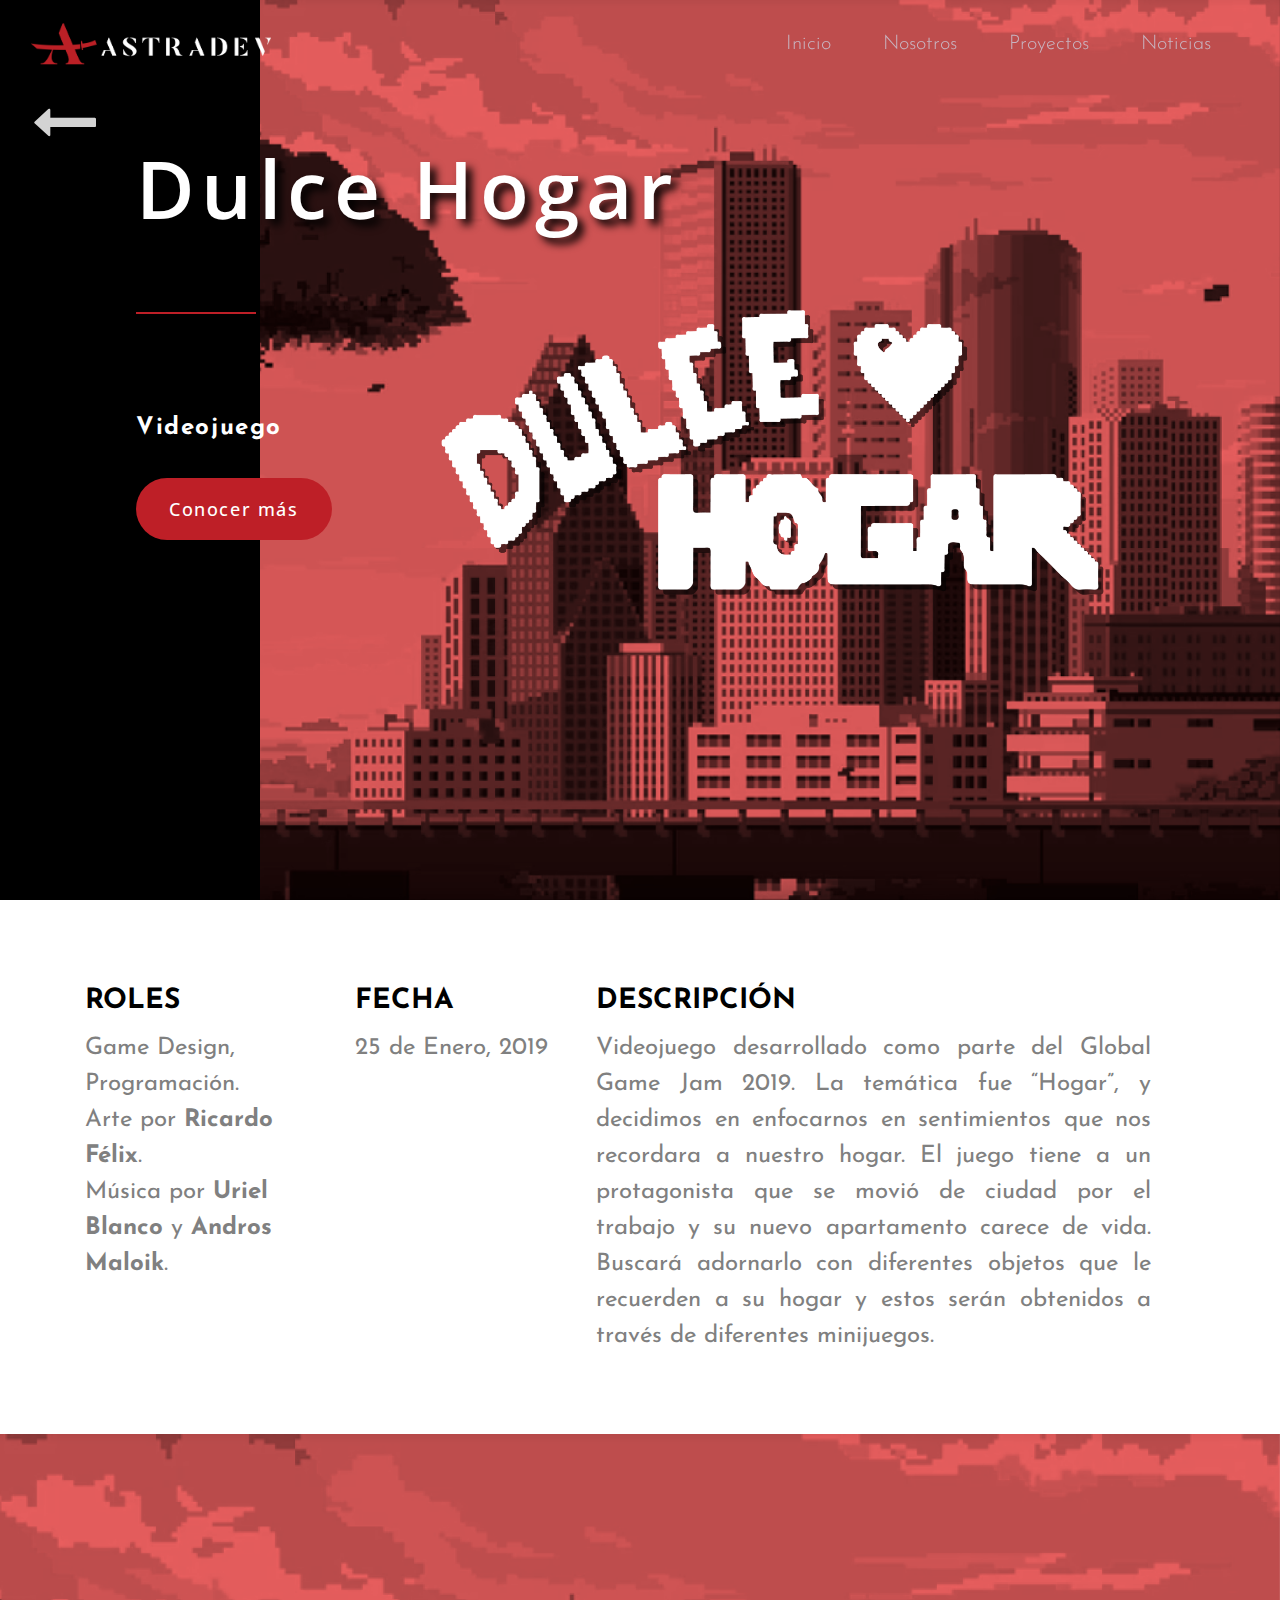
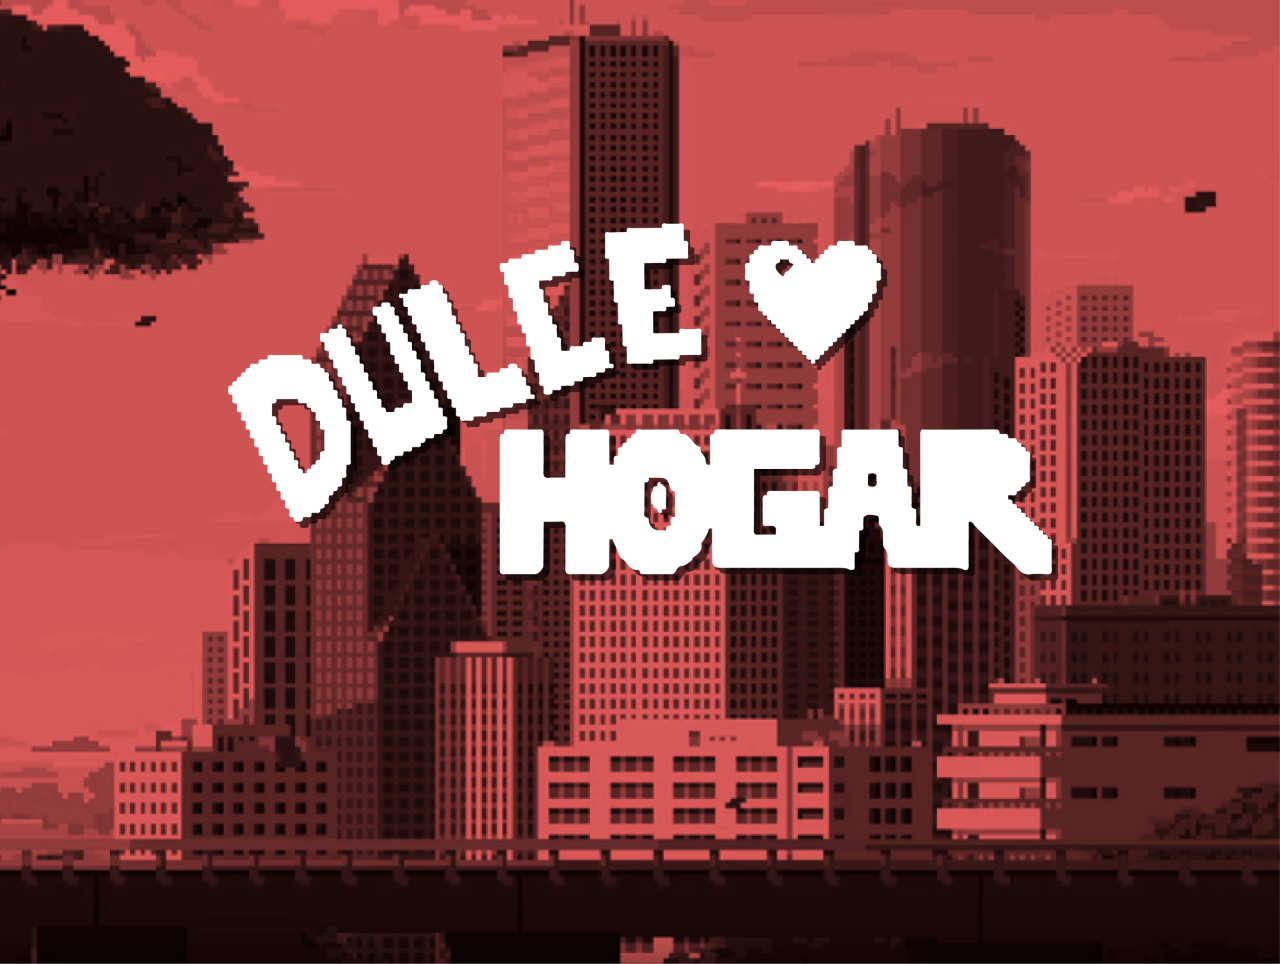
<file: views/dulceHogar.html>
<!DOCTYPE html>
<html lang="en">

<head>
    <meta charset="UTF-8">
    <meta name="viewport" content="width=device-width, initial-scale=1.0">
    <meta http-equiv="X-UA-Compatible" content="ie=edge">
    <title>AstraDev | Dulce Hogar</title>
    <!-- Favicons -->
    <link rel="shortcut icon" href="../favicon.ico" type="image/x-icon">
    <link rel="icon" href="../favicon.ico" type="image/x-icon">
    <link href="../img/apple-touch-icon.png" rel="apple-touch-icon" />
    <!-- Google Fonts -->
    <link
        href="https://fonts.googleapis.com/css?family=Open+Sans:300,300i,400,400i,500,600,700,700i|Raleway:300,400,500,700,800"
        rel="stylesheet" />
    <link href="https://fonts.googleapis.com/css?family=Josefin+Sans:100,100i,300,300i,400,400i,600,600i,700,700i"
        rel="stylesheet">
    <!-- custom -->
    <link href="../lib/font-awesome/css/font-awesome.min.css" rel="stylesheet" />
    <link href="../lib/bootstrap/css/bootstrap.min.css" rel="stylesheet" />
    <link href="../css/style.css" rel="stylesheet" />
    <link href="../css/project.css" rel="stylesheet" />

</head>

<body>
    <!--==========================
    Header
  ============================-->
    <header id="header">
        <div class="container-fluid">
            <div id="logo" class="pull-left">
                <a href="../index.html" class="scrollto"><img src="../img/logo/delado-01.png" alt="logo" /></a>
            </div>
            <nav id="nav-menu-container">
                <ul class="nav-menu">
                    <li><a href="../index.html#intro">Inicio</a></li>
                    <li><a href="../index.html#about">Nosotros</a></li>
                    <!-- <li><a href="../index.html#specialty">Especialidad</a></li>
                    <li><a href="../index.html#process">Procesos</a></li> -->
                    <li><a href="../index.html#project">Proyectos</a></li>
                    <!-- <li><a href="../index.html#client">Clientes</a></li> -->
                    <li><a href="../index.html#news">Noticias</a></li>
                </ul>
            </nav>

        </div>
        <!-- #nav-menu-container -->
    </header>
    <!-- #header -->


    <main id="main">

        <a id="return-link" href="../index.html#project">
            <i class="fa fa-long-arrow-left fa-4x" aria-hidden="true"></i>
        </a>

        <section id="project-intro">
            <img class="intro-img" src="../img/project/DulceHogar-Detalle.PNG" />
            <div class="intro-info">
                <h1 class="title">Dulce Hogar</h1>
                <hr class="small-line">
                <h2 class="category">Videojuego</h2>
                <a href="https://globalgamejam.org/2019/games/dulce-hogar" target="_blank">
                    <button class="btn main-btn">Conocer más</button>
                </a>
            </div>
        </section>

        <section id="project-info">
            <div class="container">
                <div class="inf-cont">
                    <div class="inf">
                        <h2>Roles</h2>
                        <p>Game Design, Programación.</p>
                        <p>Arte por <b>Ricardo Félix</b>.</p>
                        <p>Música por <b>Uriel Blanco</b> y <b>Andros Maloik</b>.</p>
                    </div>
                    <div class="inf">
                        <h2>Fecha</h2>
                        <p>25 de Enero, 2019</p>
                    </div>
                    <div class="inf desc">
                        <h2>Descripción</h2>
                        <p>Videojuego desarrollado como parte del Global Game Jam 2019. La temática fue “Hogar”, y
                            decidimos en enfocarnos en sentimientos que nos recordara a nuestro hogar. El juego tiene a
                            un protagonista que se movió de ciudad por el trabajo y su nuevo apartamento carece de vida.
                            Buscará adornarlo con diferentes objetos que le recuerden a su hogar y estos serán obtenidos
                            a través de diferentes minijuegos.
                        </p>
                    </div>
                </div>
            </div>
        </section>

        <img class="img-fluid" src="../img/project/DulceHogar-Detalle.PNG" />

    </main>

    <!-- JavaScript Libraries -->
    <script src="../lib/jquery/jquery.min.js"></script>
    <script src="../lib/jquery/jquery-migrate.min.js"></script>
    <script src="../lib/bootstrap/js/bootstrap.bundle.min.js"></script>
    <script src="../lib/easing/easing.min.js"></script>
    <script src="../lib/superfish/hoverIntent.js"></script>
    <script src="../lib/superfish/superfish.min.js"></script>
    <script src="../lib/wow/wow.min.js"></script>
    <script src="../lib/venobox/venobox.min.js"></script>
    <script src="../lib/owlcarousel/owl.carousel.min.js"></script>


    <!-- Custom Javascript File -->
    <script src="../js/main.js"></script>
</body>

</html>
</file>
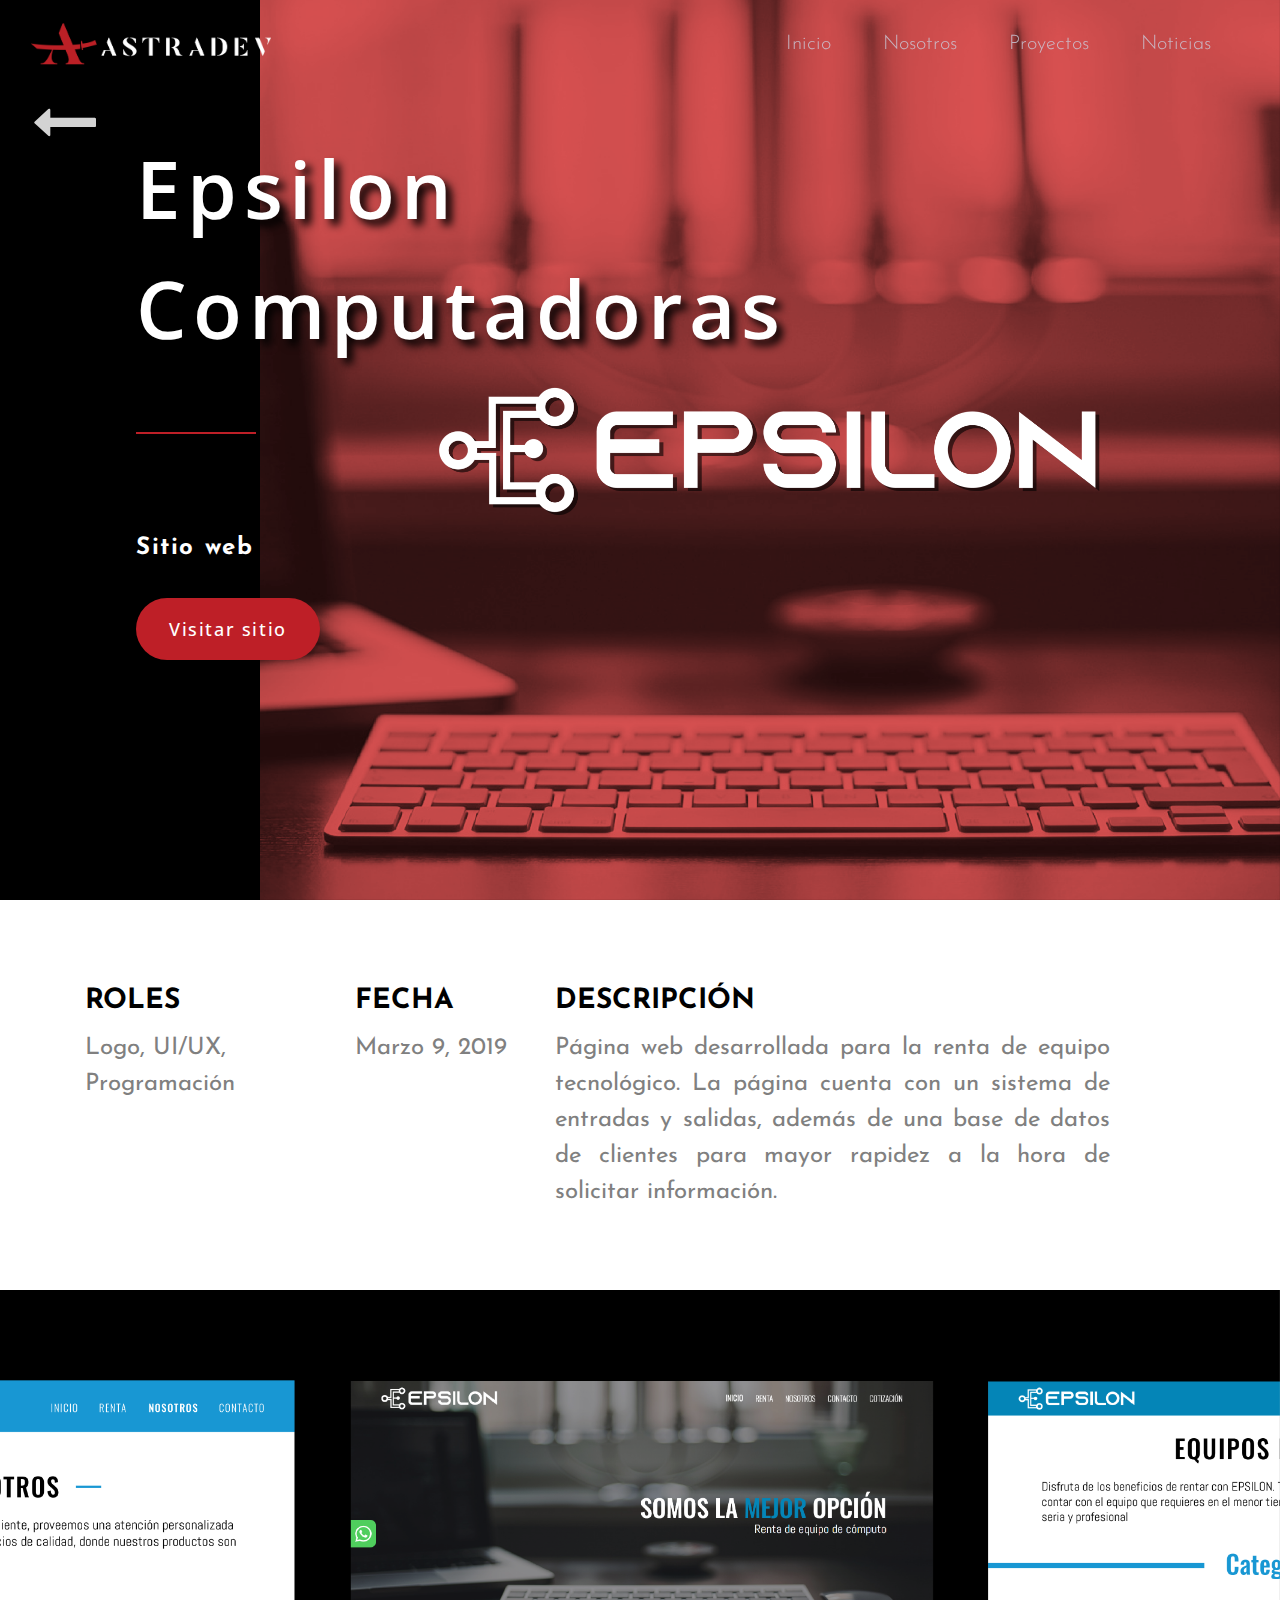
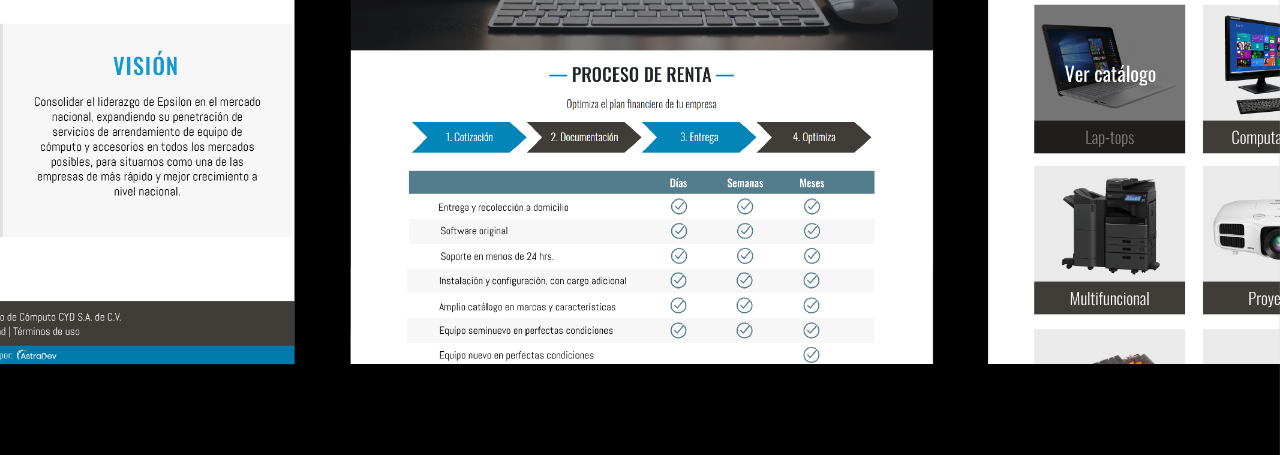
<file: views/epsilon.html>
<!DOCTYPE html>
<html lang="en">

<head>
    <meta charset="UTF-8">
    <meta name="viewport" content="width=device-width, initial-scale=1.0">
    <meta http-equiv="X-UA-Compatible" content="ie=edge">
    <title>AstraDev | Epsilon</title>
    <!-- Favicons -->
    <link rel="shortcut icon" href="../favicon.ico" type="image/x-icon">
    <link rel="icon" href="../favicon.ico" type="image/x-icon">
    <link href="../img/apple-touch-icon.png" rel="apple-touch-icon" />
    <!-- Google Fonts -->
    <link
        href="https://fonts.googleapis.com/css?family=Open+Sans:300,300i,400,400i,500,600,700,700i|Raleway:300,400,500,700,800"
        rel="stylesheet" />
    <link href="https://fonts.googleapis.com/css?family=Josefin+Sans:100,100i,300,300i,400,400i,600,600i,700,700i"
        rel="stylesheet">
    <!-- custom -->
    <link href="../lib/font-awesome/css/font-awesome.min.css" rel="stylesheet" />
    <link href="../lib/bootstrap/css/bootstrap.min.css" rel="stylesheet" />
    <link href="../css/style.css" rel="stylesheet" />
    <link href="../css/project.css" rel="stylesheet" />

</head>

<body>
    <!--==========================
    Header
  ============================-->
    <header id="header">
        <div class="container-fluid">
            <div id="logo" class="pull-left">
                <a href="../index.html" class="scrollto"><img src="../img/logo/delado-01.png" alt="logo" /></a>
            </div>
            <nav id="nav-menu-container">
                <ul class="nav-menu">
                    <li><a href="../index.html#intro">Inicio</a></li>
                    <li><a href="../index.html#about">Nosotros</a></li>
                    <!-- <li><a href="../index.html#specialty">Especialidad</a></li>
                    <li><a href="../index.html#process">Procesos</a></li> -->
                    <li><a href="../index.html#project">Proyectos</a></li>
                    <!-- <li><a href="../index.html#client">Clientes</a></li> -->
                    <li><a href="../index.html#news">Noticias</a></li>
                </ul>
            </nav>

        </div>
        <!-- #nav-menu-container -->
    </header>
    <!-- #header -->


    <main id="main">

        <a id="return-link" href="../index.html#project">
            <i class="fa fa-long-arrow-left fa-4x" aria-hidden="true"></i>
        </a>

        <section id="project-intro">
            <img class="intro-img" src="../img/project/Epsilon-Detalle.png" />
            <div class="intro-info">
                <h1 class="title">Epsilon Computadoras</h1>
                <hr class="small-line">
                <h2 class="category">Sitio web</h2>
                <a href="http://www.epsiloncomputadoras.mx/inicio" target="_blank">
                    <button class="btn main-btn">Visitar sitio</button>
                </a>
            </div>
        </section>

        <section id="project-info">
            <div class="container">
                <div class="inf-cont">
                    <div class="inf">
                        <h2>Roles</h2>
                        <p>Logo, UI/UX, Programación</p>
                    </div>
                    <div class="inf">
                        <h2>Fecha</h2>
                        <p>Marzo 9, 2019</p>
                    </div>
                    <div class="inf desc">
                        <h2>Descripción</h2>
                        <p>Página web desarrollada para la renta de equipo tecnológico. La página cuenta con un sistema
                            de entradas y salidas, además de una base de datos de clientes para mayor rapidez a la hora
                            de solicitar información.
                        </p>
                    </div>
                </div>
            </div>
        </section>

        <img class="img-fluid" src="../img/project/MockupEpsilon.png" />

    </main>

    <!-- JavaScript Libraries -->
    <script src="../lib/jquery/jquery.min.js"></script>
    <script src="../lib/jquery/jquery-migrate.min.js"></script>
    <script src="../lib/bootstrap/js/bootstrap.bundle.min.js"></script>
    <script src="../lib/easing/easing.min.js"></script>
    <script src="../lib/superfish/hoverIntent.js"></script>
    <script src="../lib/superfish/superfish.min.js"></script>
    <script src="../lib/wow/wow.min.js"></script>
    <script src="../lib/venobox/venobox.min.js"></script>
    <script src="../lib/owlcarousel/owl.carousel.min.js"></script>


    <!-- Custom Javascript File -->
    <script src="../js/main.js"></script>
</body>

</html>
</file>
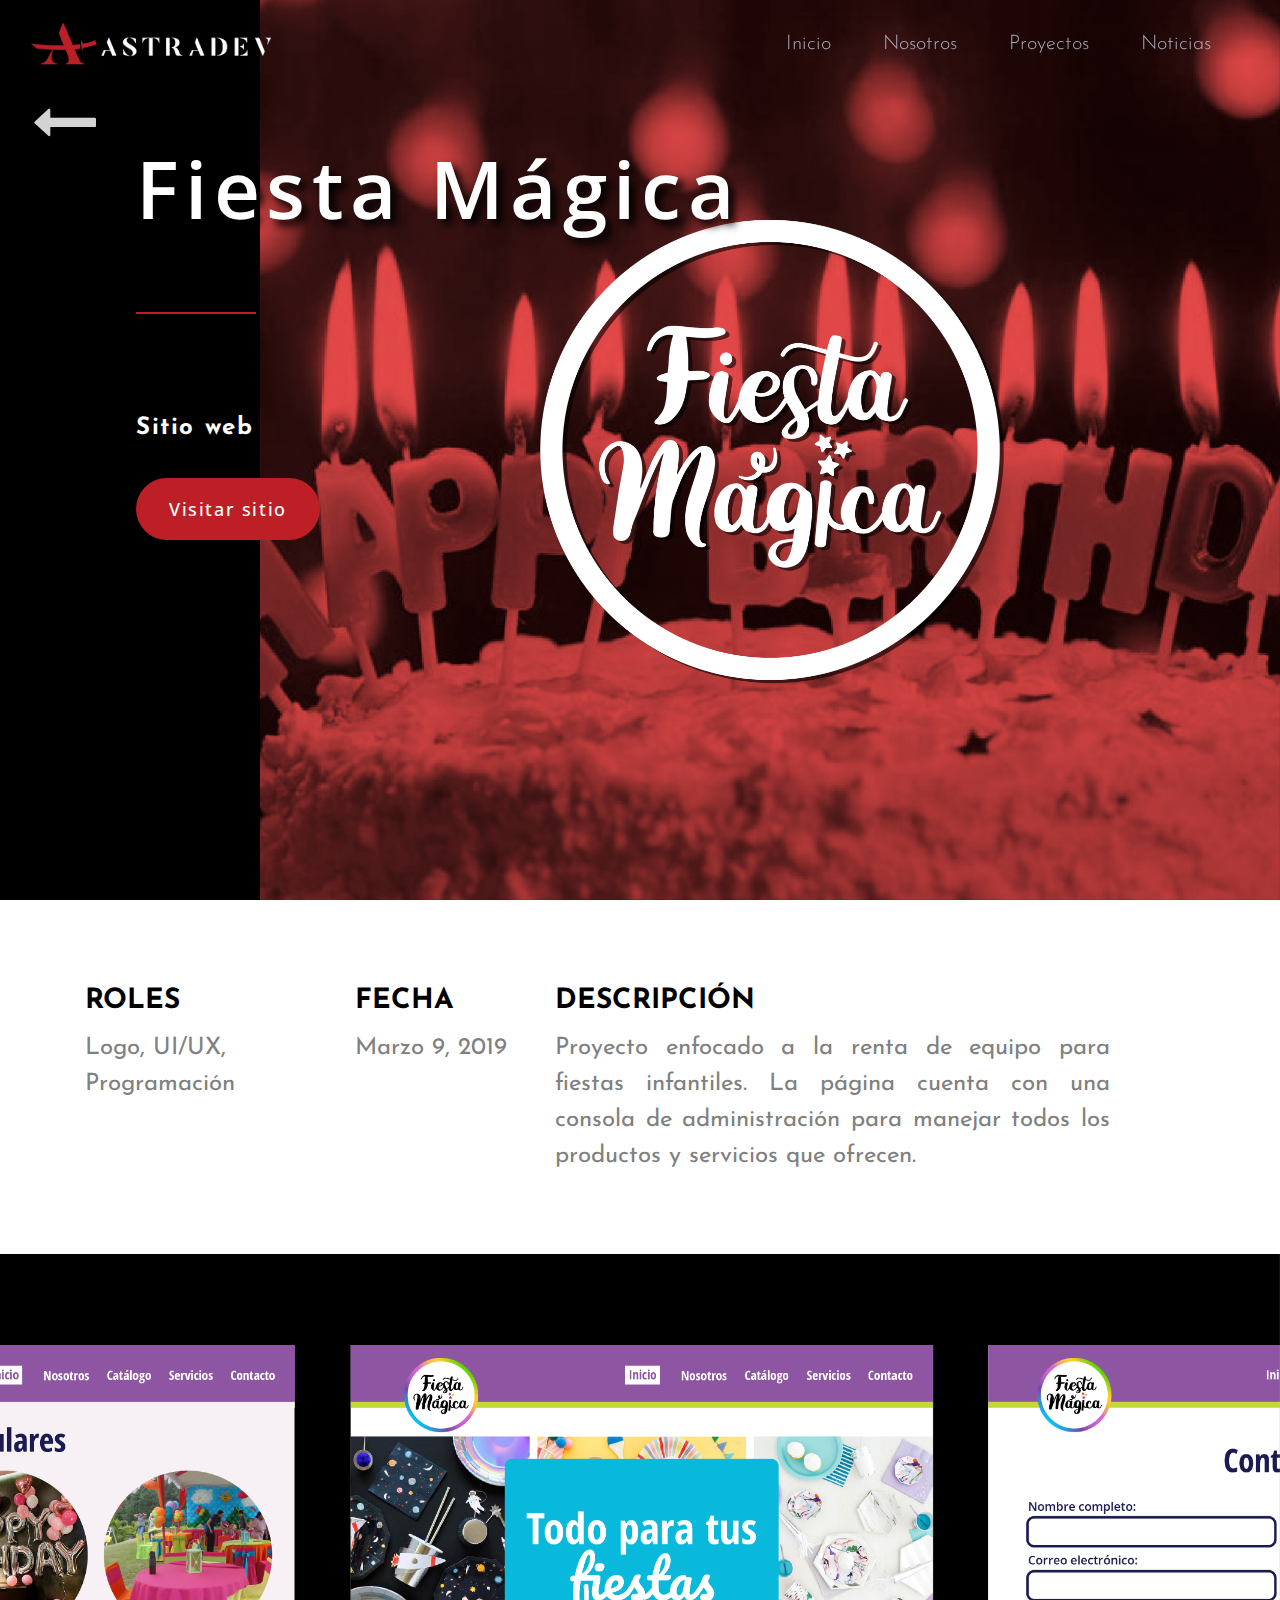
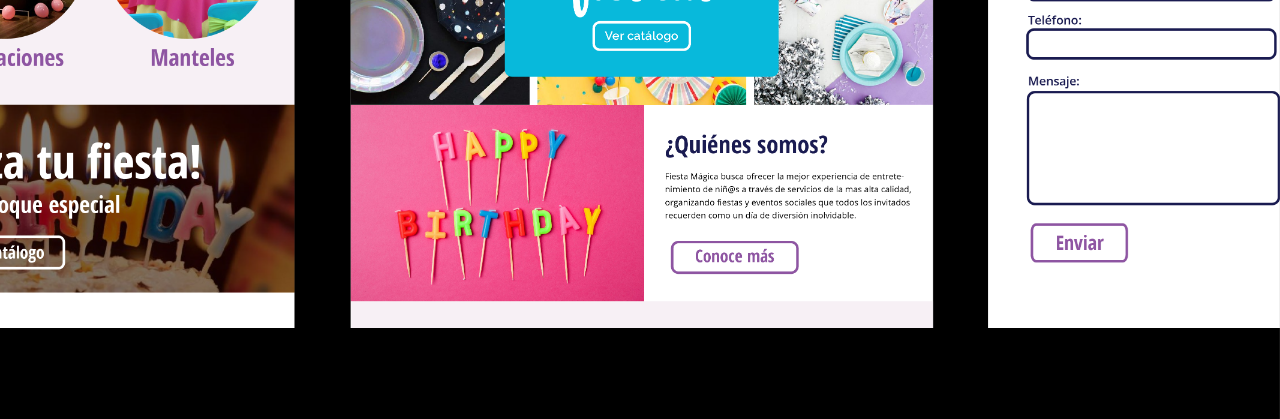
<file: views/fiestaMagica.html>
<!DOCTYPE html>
<html lang="en">

<head>
    <meta charset="UTF-8">
    <meta name="viewport" content="width=device-width, initial-scale=1.0">
    <meta http-equiv="X-UA-Compatible" content="ie=edge">
    <title>AstraDev | Fiesta Mágica</title>
    <!-- Favicons -->
    <link rel="shortcut icon" href="../favicon.ico" type="image/x-icon">
    <link rel="icon" href="../favicon.ico" type="image/x-icon">
    <link href="../img/apple-touch-icon.png" rel="apple-touch-icon" />
    <!-- Google Fonts -->
    <link
        href="https://fonts.googleapis.com/css?family=Open+Sans:300,300i,400,400i,500,600,700,700i|Raleway:300,400,500,700,800"
        rel="stylesheet" />
    <link href="https://fonts.googleapis.com/css?family=Josefin+Sans:100,100i,300,300i,400,400i,600,600i,700,700i"
        rel="stylesheet">
    <!-- custom -->
    <link href="../lib/font-awesome/css/font-awesome.min.css" rel="stylesheet" />
    <link href="../lib/bootstrap/css/bootstrap.min.css" rel="stylesheet" />
    <link href="../css/style.css" rel="stylesheet" />
    <link href="../css/project.css" rel="stylesheet" />

</head>

<body>
    <!--==========================
    Header
  ============================-->
    <header id="header">
        <div class="container-fluid">
            <div id="logo" class="pull-left">
                <a href="../index.html" class="scrollto"><img src="../img/logo/delado-01.png" alt="logo" /></a>
            </div>
            <nav id="nav-menu-container">
                <ul class="nav-menu">
                    <li><a href="../index.html#intro">Inicio</a></li>
                    <li><a href="../index.html#about">Nosotros</a></li>
                    <!-- <li><a href="../index.html#specialty">Especialidad</a></li>
                    <li><a href="../index.html#process">Procesos</a></li> -->
                    <li><a href="../index.html#project">Proyectos</a></li>
                    <!-- <li><a href="../index.html#client">Clientes</a></li> -->
                    <li><a href="../index.html#news">Noticias</a></li>
                </ul>
            </nav>

        </div>
        <!-- #nav-menu-container -->
    </header>
    <!-- #header -->


    <main id="main">

        <a id="return-link" href="../index.html#project">
            <i class="fa fa-long-arrow-left fa-4x" aria-hidden="true"></i>
        </a>

        <section id="project-intro">
            <img class="intro-img" src="../img/project/FiestaMagica-Detalle.png" />
            <div class="intro-info">
                <h1 class="title">Fiesta Mágica</h1>
                <hr class="small-line">
                <h2 class="category">Sitio web</h2>
                <a href="http://www.fiestamagica.mx/inicio" target="_blank">
                    <button class="btn main-btn">Visitar sitio</button>
                </a>
            </div>
        </section>

        <section id="project-info">
            <div class="container">
                <div class="inf-cont">
                    <div class="inf">
                        <h2>Roles</h2>
                        <p>Logo, UI/UX, Programación</p>
                    </div>
                    <div class="inf">
                        <h2>Fecha</h2>
                        <p>Marzo 9, 2019</p>
                    </div>
                    <div class="inf desc">
                        <h2>Descripción</h2>
                        <p>Proyecto enfocado a la renta de equipo para fiestas infantiles. La página cuenta con una
                            consola de administración para manejar todos los productos y servicios que ofrecen. </p>
                    </div>
                </div>
            </div>
        </section>

        <img class="img-fluid" src="../img/project/MockupFM.png" />

    </main>

    <!-- JavaScript Libraries -->
    <script src="../lib/jquery/jquery.min.js"></script>
    <script src="../lib/jquery/jquery-migrate.min.js"></script>
    <script src="../lib/bootstrap/js/bootstrap.bundle.min.js"></script>
    <script src="../lib/easing/easing.min.js"></script>
    <script src="../lib/superfish/hoverIntent.js"></script>
    <script src="../lib/superfish/superfish.min.js"></script>
    <script src="../lib/wow/wow.min.js"></script>
    <script src="../lib/venobox/venobox.min.js"></script>
    <script src="../lib/owlcarousel/owl.carousel.min.js"></script>


    <!-- Custom Javascript File -->
    <script src="../js/main.js"></script>
</body>

</html>
</file>
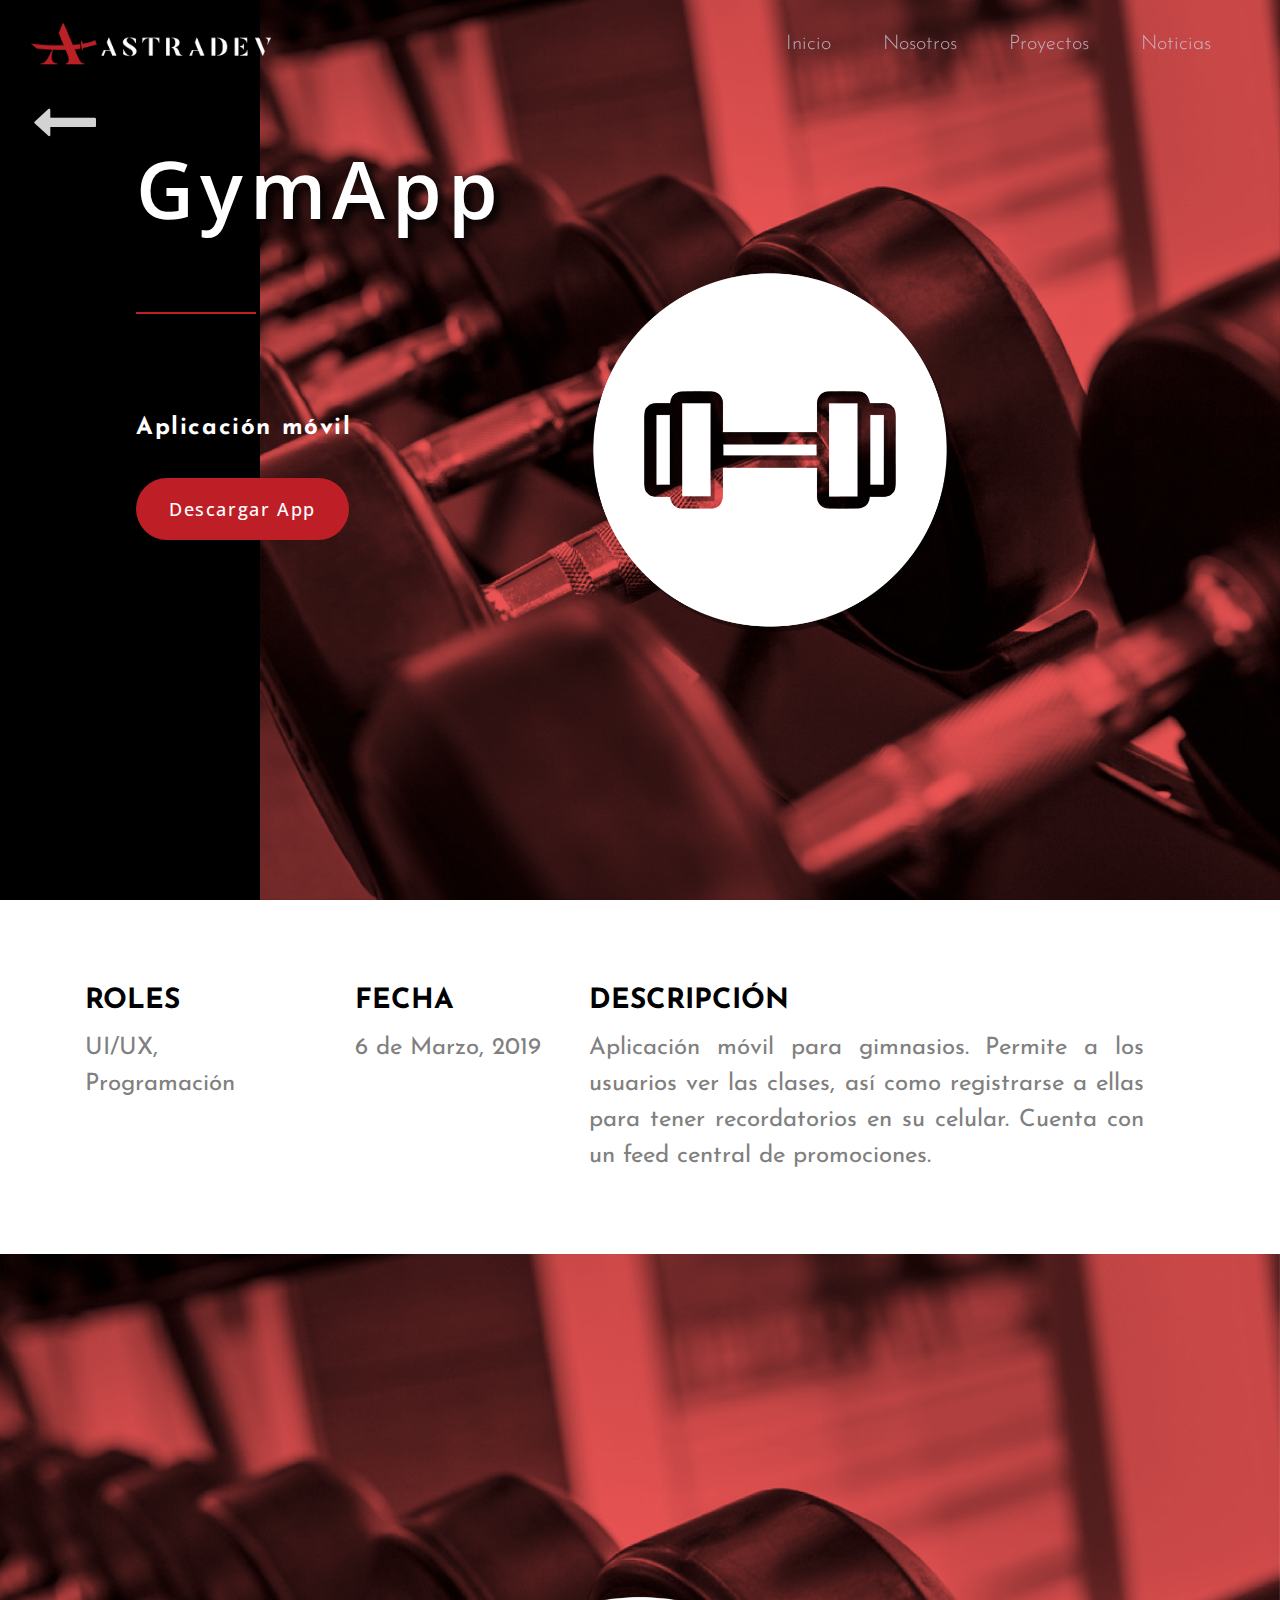
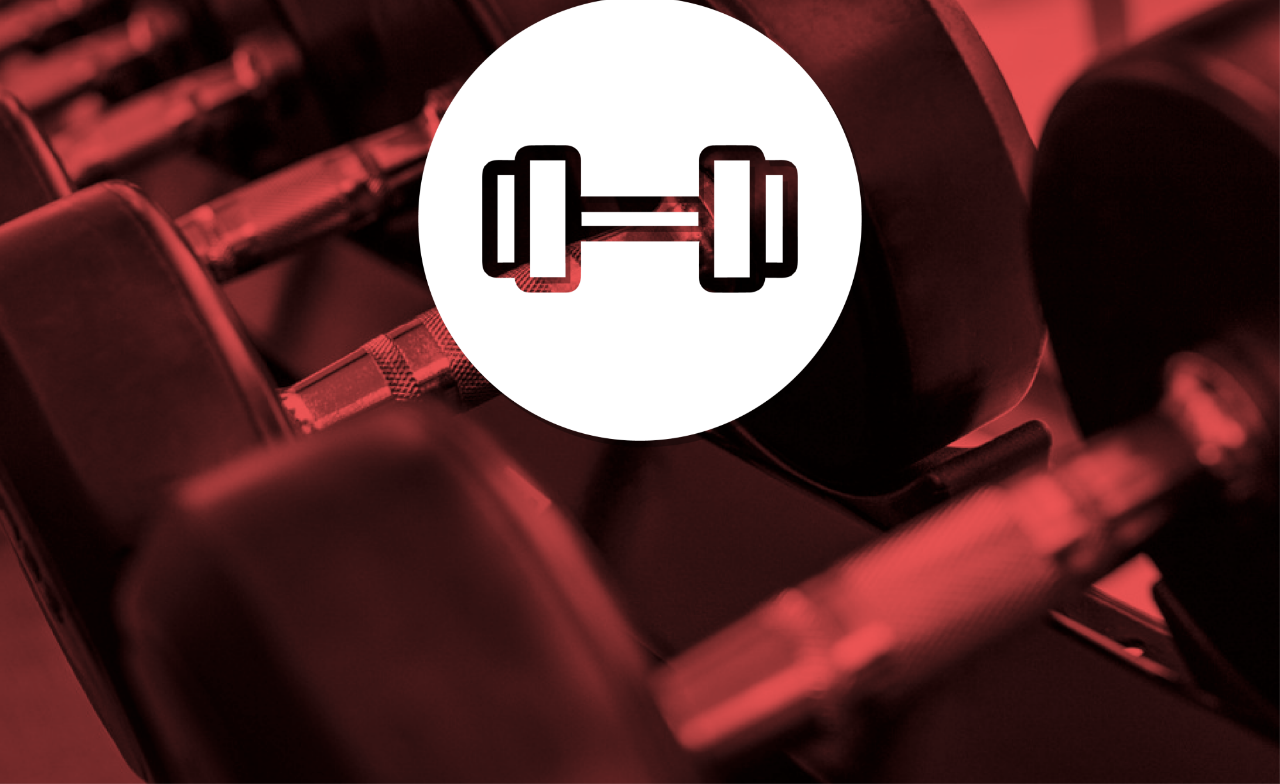
<file: views/gymApp.html>
<!DOCTYPE html>
<html lang="en">

<head>
    <meta charset="UTF-8">
    <meta name="viewport" content="width=device-width, initial-scale=1.0">
    <meta http-equiv="X-UA-Compatible" content="ie=edge">
    <title>AstraDev | GymApp</title>
    <!-- Favicons -->
    <link rel="shortcut icon" href="../favicon.ico" type="image/x-icon">
    <link rel="icon" href="../favicon.ico" type="image/x-icon">
    <link href="../img/apple-touch-icon.png" rel="apple-touch-icon" />
    <!-- Google Fonts -->
    <link
        href="https://fonts.googleapis.com/css?family=Open+Sans:300,300i,400,400i,500,600,700,700i|Raleway:300,400,500,700,800"
        rel="stylesheet" />
    <link href="https://fonts.googleapis.com/css?family=Josefin+Sans:100,100i,300,300i,400,400i,600,600i,700,700i"
        rel="stylesheet">
    <!-- custom -->
    <link href="../lib/font-awesome/css/font-awesome.min.css" rel="stylesheet" />
    <link href="../lib/bootstrap/css/bootstrap.min.css" rel="stylesheet" />
    <link href="../css/style.css" rel="stylesheet" />
    <link href="../css/project.css" rel="stylesheet" />

</head>

<body>
    <!--==========================
    Header
  ============================-->
    <header id="header">
        <div class="container-fluid">
            <div id="logo" class="pull-left">
                <a href="../index.html" class="scrollto"><img src="../img/logo/delado-01.png" alt="logo" /></a>
            </div>
            <nav id="nav-menu-container">
                <ul class="nav-menu">
                    <li><a href="../index.html#intro">Inicio</a></li>
                    <li><a href="../index.html#about">Nosotros</a></li>
                    <!-- <li><a href="../index.html#specialty">Especialidad</a></li>
                    <li><a href="../index.html#process">Procesos</a></li> -->
                    <li><a href="../index.html#project">Proyectos</a></li>
                    <!-- <li><a href="../index.html#client">Clientes</a></li> -->
                    <li><a href="../index.html#news">Noticias</a></li>
                </ul>
            </nav>

        </div>
        <!-- #nav-menu-container -->
    </header>
    <!-- #header -->


    <main id="main">

        <a id="return-link" href="../index.html#project">
            <i class="fa fa-long-arrow-left fa-4x" aria-hidden="true"></i>
        </a>

        <section id="project-intro">
            <img class="intro-img" src="../img/project/GymApp-Detalle.png" />
            <div class="intro-info">
                <h1 class="title">GymApp</h1>
                <hr class="small-line">
                <h2 class="category">Aplicación móvil</h2>
                <a href="https://play.google.com/store/apps/details?id=com.astradev.appgymu&hl=es_419" target="_blank">
                    <button class="btn main-btn">Descargar App</button>
                </a>
            </div>
        </section>

        <section id="project-info">
            <div class="container">
                <div class="inf-cont">
                    <div class="inf">
                        <h2>Roles</h2>
                        <p>UI/UX, Programación</p>
                    </div>
                    <div class="inf">
                        <h2>Fecha</h2>
                        <p>6 de Marzo, 2019</p>
                    </div>
                    <div class="inf desc">
                        <h2>Descripción</h2>
                        <p>Aplicación móvil para gimnasios. Permite a los usuarios ver las clases, así como registrarse
                            a ellas para tener recordatorios en su celular. Cuenta con un feed central de promociones.
                        </p>
                    </div>
                </div>
            </div>
        </section>

        <img class="img-fluid" src="../img/project/GymApp-Detalle.png" />

    </main>

    <!-- JavaScript Libraries -->
    <script src="../lib/jquery/jquery.min.js"></script>
    <script src="../lib/jquery/jquery-migrate.min.js"></script>
    <script src="../lib/bootstrap/js/bootstrap.bundle.min.js"></script>
    <script src="../lib/easing/easing.min.js"></script>
    <script src="../lib/superfish/hoverIntent.js"></script>
    <script src="../lib/superfish/superfish.min.js"></script>
    <script src="../lib/wow/wow.min.js"></script>
    <script src="../lib/venobox/venobox.min.js"></script>
    <script src="../lib/owlcarousel/owl.carousel.min.js"></script>


    <!-- Custom Javascript File -->
    <script src="../js/main.js"></script>
</body>

</html>
</file>
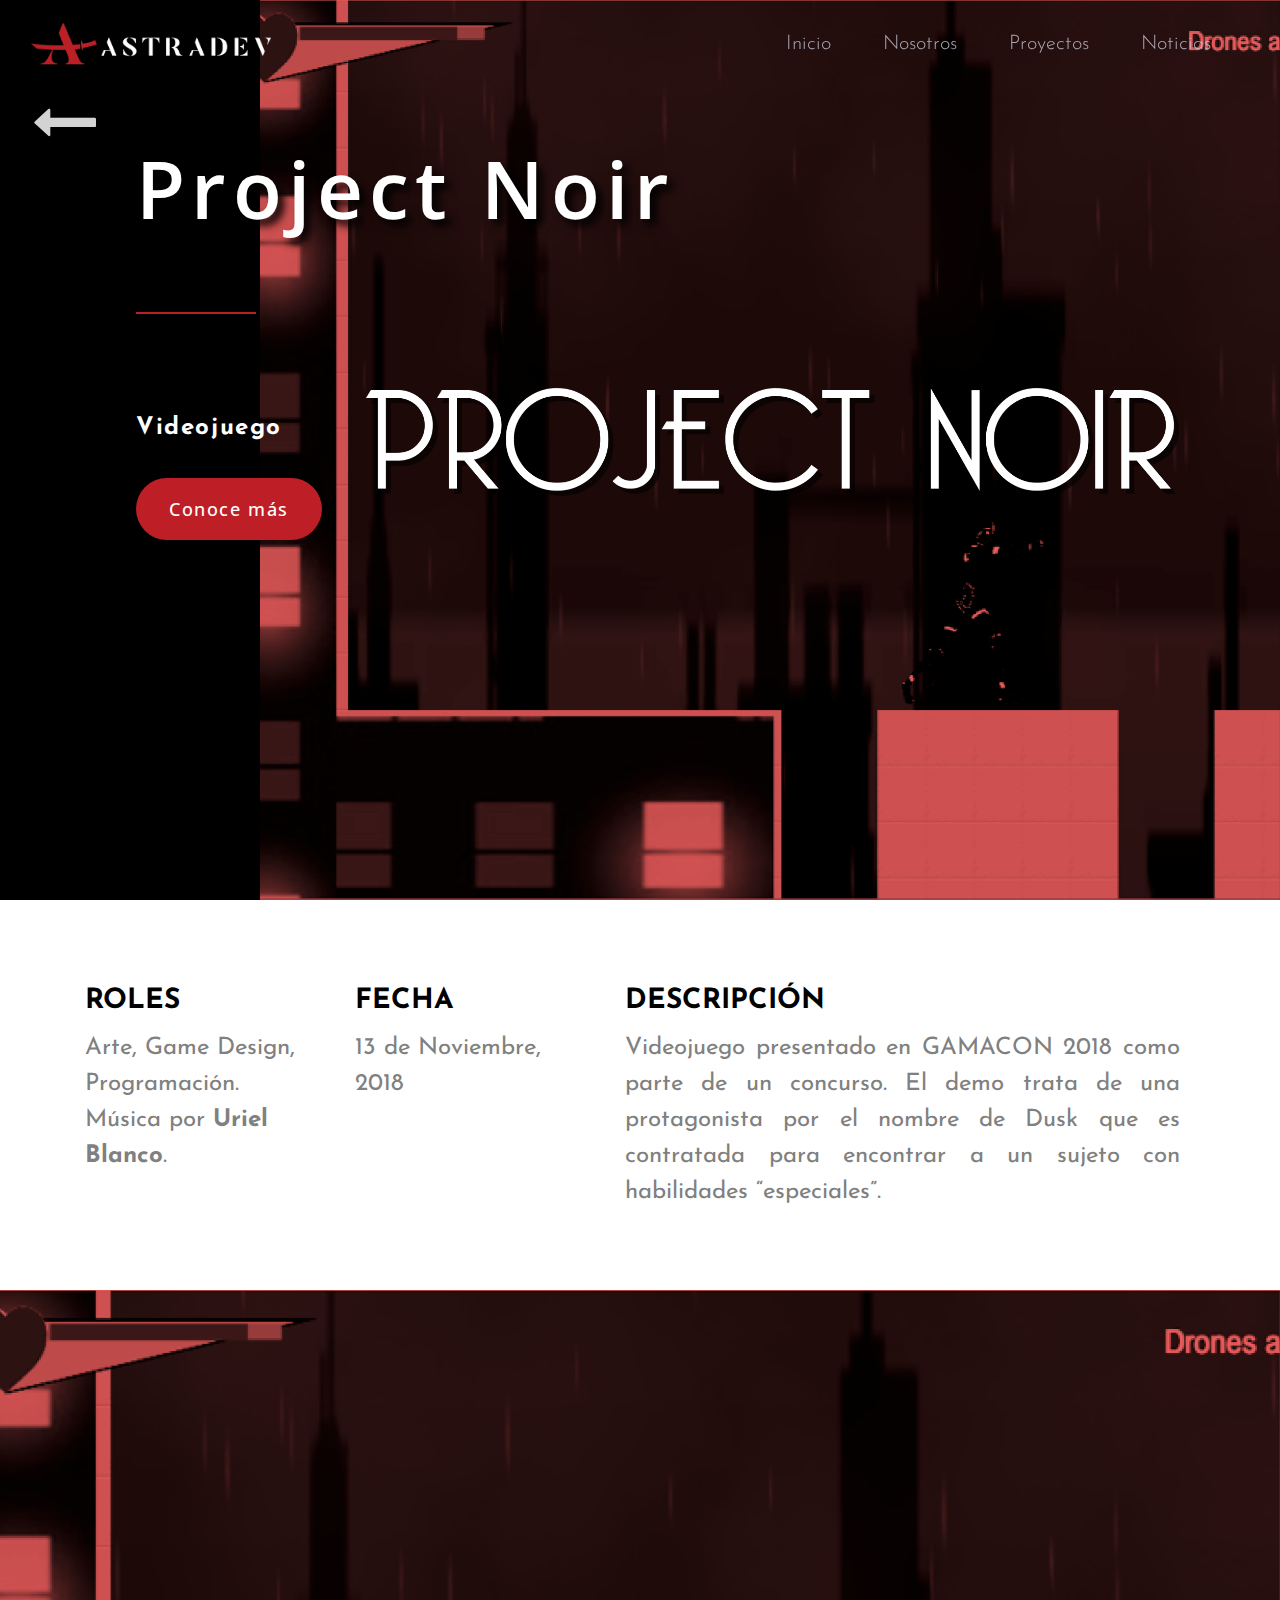
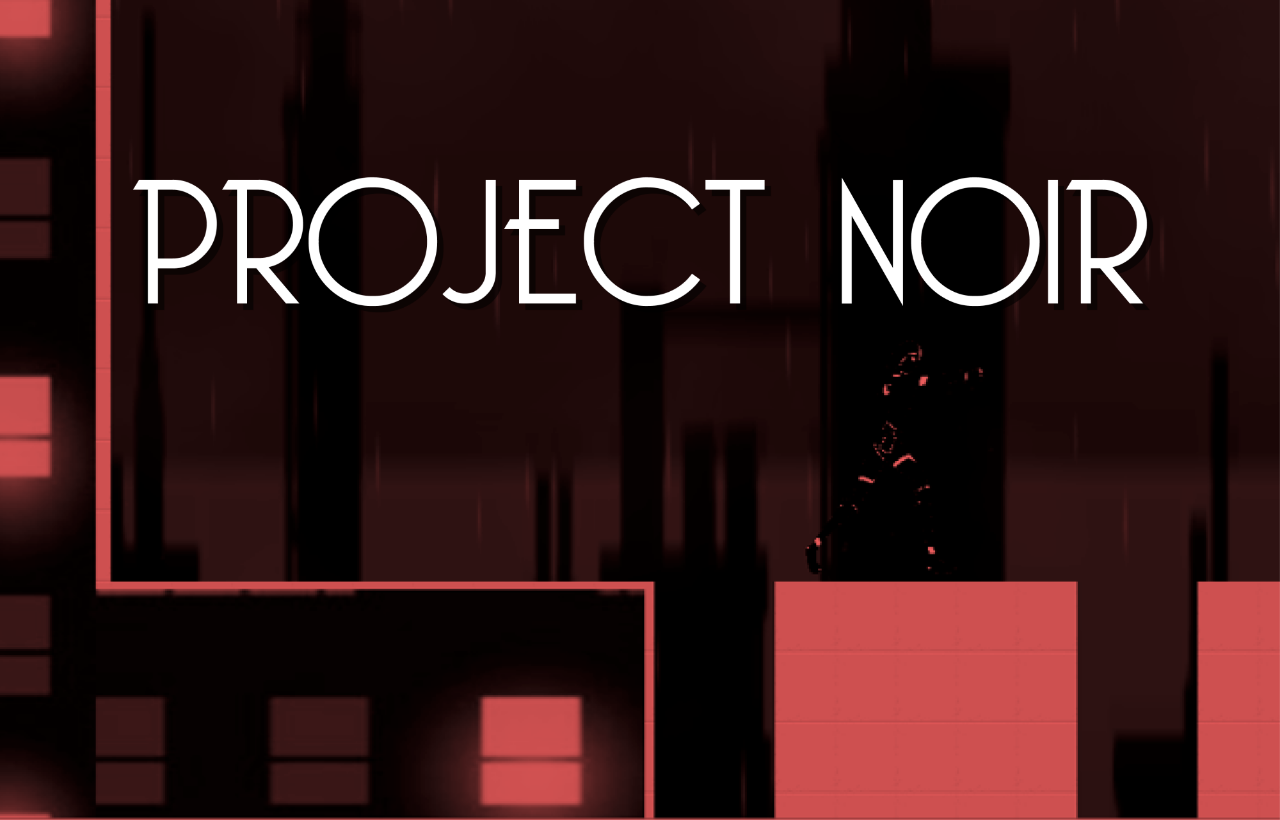
<file: views/projectNoir.html>
<!DOCTYPE html>
<html lang="en">

<head>
    <meta charset="UTF-8">
    <meta name="viewport" content="width=device-width, initial-scale=1.0">
    <meta http-equiv="X-UA-Compatible" content="ie=edge">
    <title>AstraDev | Project Noir</title>
    <!-- Favicons -->
    <link rel="shortcut icon" href="../favicon.ico" type="image/x-icon">
    <link rel="icon" href="../favicon.ico" type="image/x-icon">
    <link href="../img/apple-touch-icon.png" rel="apple-touch-icon" />
    <!-- Google Fonts -->
    <link
        href="https://fonts.googleapis.com/css?family=Open+Sans:300,300i,400,400i,500,600,700,700i|Raleway:300,400,500,700,800"
        rel="stylesheet" />
    <link href="https://fonts.googleapis.com/css?family=Josefin+Sans:100,100i,300,300i,400,400i,600,600i,700,700i"
        rel="stylesheet">
    <!-- custom -->
    <link href="../lib/font-awesome/css/font-awesome.min.css" rel="stylesheet" />
    <link href="../lib/bootstrap/css/bootstrap.min.css" rel="stylesheet" />
    <link href="../css/style.css" rel="stylesheet" />
    <link href="../css/project.css" rel="stylesheet" />

</head>

<body>
    <!--==========================
    Header
  ============================-->
    <header id="header">
        <div class="container-fluid">
            <div id="logo" class="pull-left">
                <a href="../index.html" class="scrollto"><img src="../img/logo/delado-01.png" alt="logo" /></a>
            </div>
            <nav id="nav-menu-container">
                <ul class="nav-menu">
                    <li><a href="../index.html#intro">Inicio</a></li>
                    <li><a href="../index.html#about">Nosotros</a></li>
                    <!-- <li><a href="../index.html#specialty">Especialidad</a></li>
                    <li><a href="../index.html#process">Procesos</a></li> -->
                    <li><a href="../index.html#project">Proyectos</a></li>
                    <!-- <li><a href="../index.html#client">Clientes</a></li> -->
                    <li><a href="../index.html#news">Noticias</a></li>
                </ul>
            </nav>

        </div>
        <!-- #nav-menu-container -->
    </header>
    <!-- #header -->


    <main id="main">

        <a id="return-link" href="../index.html#project">
            <i class="fa fa-long-arrow-left fa-4x" aria-hidden="true"></i>
        </a>

        <section id="project-intro">
            <img class="intro-img" src="../img/project/Noir-Detalle.png" />
            <div class="intro-info">
                <h1 class="title">Project Noir</h1>
                <hr class="small-line">
                <h2 class="category">Videojuego</h2>
                <a href="https://www.facebook.com/BajaPlayers/videos/2623464597880567/" target="_blank">
                    <button class="btn main-btn">Conoce más</button>
                </a>
            </div>
        </section>

        <section id="project-info">
            <div class="container">
                <div class="inf-cont">
                    <div class="inf">
                        <h2>Roles</h2>
                        <p>Arte, Game Design, Programación.</p>
                        <p>Música por <b>Uriel Blanco</b>.</p>
                    </div>
                    <div class="inf">
                        <h2>Fecha</h2>
                        <p>13 de Noviembre, 2018</p>
                    </div>
                    <div class="inf desc">
                        <h2>Descripción</h2>
                        <p>Videojuego presentado en GAMACON 2018 como parte de un concurso. El demo trata de una
                            protagonista por el nombre de Dusk que es contratada para encontrar a un sujeto con
                            habilidades “especiales”.</p>
                    </div>
                </div>
            </div>
        </section>

        <img class="img-fluid" src="../img/project/Noir-Detalle.png" />

    </main>

    <!-- JavaScript Libraries -->
    <script src="../lib/jquery/jquery.min.js"></script>
    <script src="../lib/jquery/jquery-migrate.min.js"></script>
    <script src="../lib/bootstrap/js/bootstrap.bundle.min.js"></script>
    <script src="../lib/easing/easing.min.js"></script>
    <script src="../lib/superfish/hoverIntent.js"></script>
    <script src="../lib/superfish/superfish.min.js"></script>
    <script src="../lib/wow/wow.min.js"></script>
    <script src="../lib/venobox/venobox.min.js"></script>
    <script src="../lib/owlcarousel/owl.carousel.min.js"></script>


    <!-- Custom Javascript File -->
    <script src="../js/main.js"></script>
</body>

</html>
</file>
<file: lib/venobox/venobox.css>
/* ------ venobox.css --------*/
.vbox-overlay *, .vbox-overlay *:before, .vbox-overlay *:after{
    -webkit-backface-visibility: hidden;
    -webkit-box-sizing:border-box;
    -moz-box-sizing:border-box;
    box-sizing:border-box;
}
.vbox-overlay * { 
    -webkit-backface-visibility: visible;
    backface-visibility: visible;
}
.vbox-overlay{
    display: -webkit-flex;
    display: flex;
    -webkit-flex-direction: column;
    flex-direction: column;
    -webkit-justify-content: center;
    justify-content: center;
    -webkit-align-items: center;
    align-items: center;
    position: fixed;
    left: 0;
    top: 0;
    bottom: 0;
    right: 0;
    z-index: 1040;
    -webkit-transform:translateZ(1000px);
    transform: translateZ(1000px);
    transform-style: preserve-3d;
}

/* ----- navigation ----- */
.vbox-title{
    width: 100%;
    height: 40px;
    float: left;
    text-align: center;
    line-height: 28px;
    font-size: 12px;
    padding: 6px 40px;
    overflow: hidden;
    position: fixed;
    display: none;
    left: 0;
    z-index: 1050;
}
.vbox-close{
    cursor: pointer;
    position: fixed;
    top: 15px;
    right: 15px;
    width: 48px;
    height: 48px;
    display: block;
    background-position:10px center;
    overflow: hidden;
    font-size: 48px;
    line-height: 1;
    text-align: center;
    z-index: 1050;
}
.vbox-num{
    cursor: pointer;
    position: fixed;
    left: 0;
    height: 40px;
    display: block;
    overflow: hidden;
    line-height: 28px;
    font-size: 12px;
    padding: 6px 10px;
    display: none;
    z-index: 1050;
}
/* ----- navigation ARROWS ----- */
.vbox-next, .vbox-prev{
    position: fixed;
    top: 50%;
    margin-top: -15px;
    overflow: hidden;
    cursor: pointer;
    display: block;
    width: 45px;
    height: 45px;
    z-index: 1050;
}
.vbox-next span, .vbox-prev span{
    position: relative;
    width: 20px;
    height: 20px;
    border: 2px solid transparent;
    border-top-color: #B6B6B6;
    border-right-color: #B6B6B6;
    text-indent: -100px;
    position: absolute;
    top: 8px;
    display: block;
}
.vbox-prev{
    left: 15px;
}
.vbox-next{
    right: 30px;
}
.vbox-prev span{
    left: 10px;
    -ms-transform: rotate(-135deg);
    -webkit-transform: rotate(-135deg);
    transform: rotate(-135deg);
}
.vbox-next span{
    -ms-transform: rotate(45deg);
    -webkit-transform: rotate(45deg);
    transform: rotate(45deg);
    right: 10px;
}
/* ------- inline window ------ */
.vbox-inline{
    width: 420px;
    height: 315px;
    height: 70vh;
    padding: 10px;
    background: #fff;
    margin: 0 auto;
    overflow: auto;
    text-align: left;
}
/* ------- Video & iFrames window ------ */
.venoframe{
    max-width: 100%;
    width: 100%;
    border: none;
    width: 100%;
    height: 260px;
    height: 70vh;
}
.venoframe.vbvid{
    height: 260px;
}
@media (min-width: 768px) {
    .venoframe, .vbox-inline{
        width: 90%;
        height: 360px;
        height: 70vh;
    }
    .venoframe.vbvid{
        width: 640px;
        height: 360px;
    }
}
@media (min-width: 992px) {
    .venoframe, .vbox-inline{
        max-width: 1200px;
        width: 80%;
        height: 540px;
        height: 70vh;
    }
    .venoframe.vbvid{
        width: 960px;
        height: 540px;
    }
}
/* 
Please do NOT edit this part! 
or at least read this note: http://i.imgur.com/7C0ws9e.gif
*/
.vbox-open{
    overflow: hidden;
}
.vbox-container{
    position: absolute;
    left: 0;
    right: 0;
    top: 0;
    bottom: 0;
    overflow-x: hidden;
    overflow-y: auto;
    overflow-scrolling: touch;
    -webkit-overflow-scrolling: touch;
    z-index: 20;
    max-height: 100%;

}

.vbox-content{
    text-align: center;
    float: left;
    width: 100%;
    position: relative;
    overflow: hidden;
    padding: 20px 10px;
}
.vbox-container img{
    max-width: 100%;
    height: auto;
}
.figlio{
    max-width: 100%;
    text-align: initial;
    border: 8px solid rgba(255, 255, 255, 0.4);
}
img.figlio{
    -webkit-user-select: none;
-khtml-user-select: none;
-moz-user-select: none;
-o-user-select: none;
user-select: none;
}
.vbox-content.swipe-left{
    margin-left: -200px !important;
}
.vbox-content.swipe-right{
    margin-left: 200px !important;
}
.animated{
    webkit-transition: margin 300ms ease-out;
    transition: margin 300ms ease-out;
}
.animate-in{
    opacity: 1;
}
.animate-out{
    opacity: 0;
}
/* ---------- preloader ----------
 * SPINKIT 
 * http://tobiasahlin.com/spinkit/
-------------------------------- */
.sk-double-bounce,.sk-rotating-plane{width:40px;height:40px;margin:40px auto}.sk-rotating-plane{background-color:#333;-webkit-animation:sk-rotatePlane 1.2s infinite ease-in-out;animation:sk-rotatePlane 1.2s infinite ease-in-out}@-webkit-keyframes sk-rotatePlane{0%{-webkit-transform:perspective(120px) rotateX(0) rotateY(0);transform:perspective(120px) rotateX(0) rotateY(0)}50%{-webkit-transform:perspective(120px) rotateX(-180.1deg) rotateY(0);transform:perspective(120px) rotateX(-180.1deg) rotateY(0)}100%{-webkit-transform:perspective(120px) rotateX(-180deg) rotateY(-179.9deg);transform:perspective(120px) rotateX(-180deg) rotateY(-179.9deg)}}@keyframes sk-rotatePlane{0%{-webkit-transform:perspective(120px) rotateX(0) rotateY(0);transform:perspective(120px) rotateX(0) rotateY(0)}50%{-webkit-transform:perspective(120px) rotateX(-180.1deg) rotateY(0);transform:perspective(120px) rotateX(-180.1deg) rotateY(0)}100%{-webkit-transform:perspective(120px) rotateX(-180deg) rotateY(-179.9deg);transform:perspective(120px) rotateX(-180deg) rotateY(-179.9deg)}}.sk-double-bounce{position:relative}.sk-double-bounce .sk-child{width:100%;height:100%;border-radius:50%;background-color:#333;opacity:.6;position:absolute;top:0;left:0;-webkit-animation:sk-doubleBounce 2s infinite ease-in-out;animation:sk-doubleBounce 2s infinite ease-in-out}.sk-chasing-dots .sk-child,.sk-spinner-pulse,.sk-three-bounce .sk-child{background-color:#333;border-radius:100%}.sk-double-bounce .sk-double-bounce2{-webkit-animation-delay:-1s;animation-delay:-1s}@-webkit-keyframes sk-doubleBounce{0%,100%{-webkit-transform:scale(0);transform:scale(0)}50%{-webkit-transform:scale(1);transform:scale(1)}}@keyframes sk-doubleBounce{0%,100%{-webkit-transform:scale(0);transform:scale(0)}50%{-webkit-transform:scale(1);transform:scale(1)}}.sk-wave{margin:40px auto;width:50px;height:40px;text-align:center;font-size:10px}.sk-wave .sk-rect{background-color:#333;height:100%;width:6px;display:inline-block;-webkit-animation:sk-waveStretchDelay 1.2s infinite ease-in-out;animation:sk-waveStretchDelay 1.2s infinite ease-in-out}.sk-wave .sk-rect1{-webkit-animation-delay:-1.2s;animation-delay:-1.2s}.sk-wave .sk-rect2{-webkit-animation-delay:-1.1s;animation-delay:-1.1s}.sk-wave .sk-rect3{-webkit-animation-delay:-1s;animation-delay:-1s}.sk-wave .sk-rect4{-webkit-animation-delay:-.9s;animation-delay:-.9s}.sk-wave .sk-rect5{-webkit-animation-delay:-.8s;animation-delay:-.8s}@-webkit-keyframes sk-waveStretchDelay{0%,100%,40%{-webkit-transform:scaleY(.4);transform:scaleY(.4)}20%{-webkit-transform:scaleY(1);transform:scaleY(1)}}@keyframes sk-waveStretchDelay{0%,100%,40%{-webkit-transform:scaleY(.4);transform:scaleY(.4)}20%{-webkit-transform:scaleY(1);transform:scaleY(1)}}.sk-wandering-cubes{margin:40px auto;width:40px;height:40px;position:relative}.sk-wandering-cubes .sk-cube{background-color:#333;width:10px;height:10px;position:absolute;top:0;left:0;-webkit-animation:sk-wanderingCube 1.8s ease-in-out -1.8s infinite both;animation:sk-wanderingCube 1.8s ease-in-out -1.8s infinite both}.sk-chasing-dots,.sk-spinner-pulse{width:40px;height:40px;margin:40px auto}.sk-wandering-cubes .sk-cube2{-webkit-animation-delay:-.9s;animation-delay:-.9s}@-webkit-keyframes sk-wanderingCube{0%{-webkit-transform:rotate(0);transform:rotate(0)}25%{-webkit-transform:translateX(30px) rotate(-90deg) scale(.5);transform:translateX(30px) rotate(-90deg) scale(.5)}50%{-webkit-transform:translateX(30px) translateY(30px) rotate(-179deg);transform:translateX(30px) translateY(30px) rotate(-179deg)}50.1%{-webkit-transform:translateX(30px) translateY(30px) rotate(-180deg);transform:translateX(30px) translateY(30px) rotate(-180deg)}75%{-webkit-transform:translateX(0) translateY(30px) rotate(-270deg) scale(.5);transform:translateX(0) translateY(30px) rotate(-270deg) scale(.5)}100%{-webkit-transform:rotate(-360deg);transform:rotate(-360deg)}}@keyframes sk-wanderingCube{0%{-webkit-transform:rotate(0);transform:rotate(0)}25%{-webkit-transform:translateX(30px) rotate(-90deg) scale(.5);transform:translateX(30px) rotate(-90deg) scale(.5)}50%{-webkit-transform:translateX(30px) translateY(30px) rotate(-179deg);transform:translateX(30px) translateY(30px) rotate(-179deg)}50.1%{-webkit-transform:translateX(30px) translateY(30px) rotate(-180deg);transform:translateX(30px) translateY(30px) rotate(-180deg)}75%{-webkit-transform:translateX(0) translateY(30px) rotate(-270deg) scale(.5);transform:translateX(0) translateY(30px) rotate(-270deg) scale(.5)}100%{-webkit-transform:rotate(-360deg);transform:rotate(-360deg)}}.sk-spinner-pulse{-webkit-animation:sk-pulseScaleOut 1s infinite ease-in-out;animation:sk-pulseScaleOut 1s infinite ease-in-out}@-webkit-keyframes sk-pulseScaleOut{0%{-webkit-transform:scale(0);transform:scale(0)}100%{-webkit-transform:scale(1);transform:scale(1);opacity:0}}@keyframes sk-pulseScaleOut{0%{-webkit-transform:scale(0);transform:scale(0)}100%{-webkit-transform:scale(1);transform:scale(1);opacity:0}}.sk-chasing-dots{position:relative;text-align:center;-webkit-animation:sk-chasingDotsRotate 2s infinite linear;animation:sk-chasingDotsRotate 2s infinite linear}.sk-chasing-dots .sk-child{width:60%;height:60%;display:inline-block;position:absolute;top:0;-webkit-animation:sk-chasingDotsBounce 2s infinite ease-in-out;animation:sk-chasingDotsBounce 2s infinite ease-in-out}.sk-chasing-dots .sk-dot2{top:auto;bottom:0;-webkit-animation-delay:-1s;animation-delay:-1s}@-webkit-keyframes sk-chasingDotsRotate{100%{-webkit-transform:rotate(360deg);transform:rotate(360deg)}}@keyframes sk-chasingDotsRotate{100%{-webkit-transform:rotate(360deg);transform:rotate(360deg)}}@-webkit-keyframes sk-chasingDotsBounce{0%,100%{-webkit-transform:scale(0);transform:scale(0)}50%{-webkit-transform:scale(1);transform:scale(1)}}@keyframes sk-chasingDotsBounce{0%,100%{-webkit-transform:scale(0);transform:scale(0)}50%{-webkit-transform:scale(1);transform:scale(1)}}.sk-three-bounce{margin:40px auto;width:80px;text-align:center}.sk-three-bounce .sk-child{width:20px;height:20px;display:inline-block;-webkit-animation:sk-three-bounce 1.4s ease-in-out 0s infinite both;animation:sk-three-bounce 1.4s ease-in-out 0s infinite both}.sk-circle .sk-child:before,.sk-fading-circle .sk-circle:before{display:block;border-radius:100%;content:'';background-color:#333}.sk-three-bounce .sk-bounce1{-webkit-animation-delay:-.32s;animation-delay:-.32s}.sk-three-bounce .sk-bounce2{-webkit-animation-delay:-.16s;animation-delay:-.16s}@-webkit-keyframes sk-three-bounce{0%,100%,80%{-webkit-transform:scale(0);transform:scale(0)}40%{-webkit-transform:scale(1);transform:scale(1)}}@keyframes sk-three-bounce{0%,100%,80%{-webkit-transform:scale(0);transform:scale(0)}40%{-webkit-transform:scale(1);transform:scale(1)}}.sk-circle{margin:40px auto;width:40px;height:40px;position:relative}.sk-circle .sk-child{width:100%;height:100%;position:absolute;left:0;top:0}.sk-circle .sk-child:before{margin:0 auto;width:15%;height:15%;-webkit-animation:sk-circleBounceDelay 1.2s infinite ease-in-out both;animation:sk-circleBounceDelay 1.2s infinite ease-in-out both}.sk-circle .sk-circle2{-webkit-transform:rotate(30deg);-ms-transform:rotate(30deg);transform:rotate(30deg)}.sk-circle .sk-circle3{-webkit-transform:rotate(60deg);-ms-transform:rotate(60deg);transform:rotate(60deg)}.sk-circle .sk-circle4{-webkit-transform:rotate(90deg);-ms-transform:rotate(90deg);transform:rotate(90deg)}.sk-circle .sk-circle5{-webkit-transform:rotate(120deg);-ms-transform:rotate(120deg);transform:rotate(120deg)}.sk-circle .sk-circle6{-webkit-transform:rotate(150deg);-ms-transform:rotate(150deg);transform:rotate(150deg)}.sk-circle .sk-circle7{-webkit-transform:rotate(180deg);-ms-transform:rotate(180deg);transform:rotate(180deg)}.sk-circle .sk-circle8{-webkit-transform:rotate(210deg);-ms-transform:rotate(210deg);transform:rotate(210deg)}.sk-circle .sk-circle9{-webkit-transform:rotate(240deg);-ms-transform:rotate(240deg);transform:rotate(240deg)}.sk-circle .sk-circle10{-webkit-transform:rotate(270deg);-ms-transform:rotate(270deg);transform:rotate(270deg)}.sk-circle .sk-circle11{-webkit-transform:rotate(300deg);-ms-transform:rotate(300deg);transform:rotate(300deg)}.sk-circle .sk-circle12{-webkit-transform:rotate(330deg);-ms-transform:rotate(330deg);transform:rotate(330deg)}.sk-circle .sk-circle2:before{-webkit-animation-delay:-1.1s;animation-delay:-1.1s}.sk-circle .sk-circle3:before{-webkit-animation-delay:-1s;animation-delay:-1s}.sk-circle .sk-circle4:before{-webkit-animation-delay:-.9s;animation-delay:-.9s}.sk-circle .sk-circle5:before{-webkit-animation-delay:-.8s;animation-delay:-.8s}.sk-circle .sk-circle6:before{-webkit-animation-delay:-.7s;animation-delay:-.7s}.sk-circle .sk-circle7:before{-webkit-animation-delay:-.6s;animation-delay:-.6s}.sk-circle .sk-circle8:before{-webkit-animation-delay:-.5s;animation-delay:-.5s}.sk-circle .sk-circle9:before{-webkit-animation-delay:-.4s;animation-delay:-.4s}.sk-circle .sk-circle10:before{-webkit-animation-delay:-.3s;animation-delay:-.3s}.sk-circle .sk-circle11:before{-webkit-animation-delay:-.2s;animation-delay:-.2s}.sk-circle .sk-circle12:before{-webkit-animation-delay:-.1s;animation-delay:-.1s}@-webkit-keyframes sk-circleBounceDelay{0%,100%,80%{-webkit-transform:scale(0);transform:scale(0)}40%{-webkit-transform:scale(1);transform:scale(1)}}@keyframes sk-circleBounceDelay{0%,100%,80%{-webkit-transform:scale(0);transform:scale(0)}40%{-webkit-transform:scale(1);transform:scale(1)}}.sk-cube-grid{width:40px;height:40px;margin:40px auto}.sk-cube-grid .sk-cube{width:33.33%;height:33.33%;background-color:#333;float:left;-webkit-animation:sk-cubeGridScaleDelay 1.3s infinite ease-in-out;animation:sk-cubeGridScaleDelay 1.3s infinite ease-in-out}.sk-cube-grid .sk-cube1{-webkit-animation-delay:.2s;animation-delay:.2s}.sk-cube-grid .sk-cube2{-webkit-animation-delay:.3s;animation-delay:.3s}.sk-cube-grid .sk-cube3{-webkit-animation-delay:.4s;animation-delay:.4s}.sk-cube-grid .sk-cube4{-webkit-animation-delay:.1s;animation-delay:.1s}.sk-cube-grid .sk-cube5{-webkit-animation-delay:.2s;animation-delay:.2s}.sk-cube-grid .sk-cube6{-webkit-animation-delay:.3s;animation-delay:.3s}.sk-cube-grid .sk-cube7{-webkit-animation-delay:0ms;animation-delay:0ms}.sk-cube-grid .sk-cube8{-webkit-animation-delay:.1s;animation-delay:.1s}.sk-cube-grid .sk-cube9{-webkit-animation-delay:.2s;animation-delay:.2s}@-webkit-keyframes sk-cubeGridScaleDelay{0%,100%,70%{-webkit-transform:scale3D(1,1,1);transform:scale3D(1,1,1)}35%{-webkit-transform:scale3D(0,0,1);transform:scale3D(0,0,1)}}@keyframes sk-cubeGridScaleDelay{0%,100%,70%{-webkit-transform:scale3D(1,1,1);transform:scale3D(1,1,1)}35%{-webkit-transform:scale3D(0,0,1);transform:scale3D(0,0,1)}}.sk-fading-circle{margin:40px auto;width:40px;height:40px;position:relative}.sk-fading-circle .sk-circle{width:100%;height:100%;position:absolute;left:0;top:0}.sk-fading-circle .sk-circle:before{margin:0 auto;width:15%;height:15%;-webkit-animation:sk-circleFadeDelay 1.2s infinite ease-in-out both;animation:sk-circleFadeDelay 1.2s infinite ease-in-out both}.sk-fading-circle .sk-circle2{-webkit-transform:rotate(30deg);-ms-transform:rotate(30deg);transform:rotate(30deg)}.sk-fading-circle .sk-circle3{-webkit-transform:rotate(60deg);-ms-transform:rotate(60deg);transform:rotate(60deg)}.sk-fading-circle .sk-circle4{-webkit-transform:rotate(90deg);-ms-transform:rotate(90deg);transform:rotate(90deg)}.sk-fading-circle .sk-circle5{-webkit-transform:rotate(120deg);-ms-transform:rotate(120deg);transform:rotate(120deg)}.sk-fading-circle .sk-circle6{-webkit-transform:rotate(150deg);-ms-transform:rotate(150deg);transform:rotate(150deg)}.sk-fading-circle .sk-circle7{-webkit-transform:rotate(180deg);-ms-transform:rotate(180deg);transform:rotate(180deg)}.sk-fading-circle .sk-circle8{-webkit-transform:rotate(210deg);-ms-transform:rotate(210deg);transform:rotate(210deg)}.sk-fading-circle .sk-circle9{-webkit-transform:rotate(240deg);-ms-transform:rotate(240deg);transform:rotate(240deg)}.sk-fading-circle .sk-circle10{-webkit-transform:rotate(270deg);-ms-transform:rotate(270deg);transform:rotate(270deg)}.sk-fading-circle .sk-circle11{-webkit-transform:rotate(300deg);-ms-transform:rotate(300deg);transform:rotate(300deg)}.sk-fading-circle .sk-circle12{-webkit-transform:rotate(330deg);-ms-transform:rotate(330deg);transform:rotate(330deg)}.sk-fading-circle .sk-circle2:before{-webkit-animation-delay:-1.1s;animation-delay:-1.1s}.sk-fading-circle .sk-circle3:before{-webkit-animation-delay:-1s;animation-delay:-1s}.sk-fading-circle .sk-circle4:before{-webkit-animation-delay:-.9s;animation-delay:-.9s}.sk-fading-circle .sk-circle5:before{-webkit-animation-delay:-.8s;animation-delay:-.8s}.sk-fading-circle .sk-circle6:before{-webkit-animation-delay:-.7s;animation-delay:-.7s}.sk-fading-circle .sk-circle7:before{-webkit-animation-delay:-.6s;animation-delay:-.6s}.sk-fading-circle .sk-circle8:before{-webkit-animation-delay:-.5s;animation-delay:-.5s}.sk-fading-circle .sk-circle9:before{-webkit-animation-delay:-.4s;animation-delay:-.4s}.sk-fading-circle .sk-circle10:before{-webkit-animation-delay:-.3s;animation-delay:-.3s}.sk-fading-circle .sk-circle11:before{-webkit-animation-delay:-.2s;animation-delay:-.2s}.sk-fading-circle .sk-circle12:before{-webkit-animation-delay:-.1s;animation-delay:-.1s}@-webkit-keyframes sk-circleFadeDelay{0%,100%,39%{opacity:0}40%{opacity:1}}@keyframes sk-circleFadeDelay{0%,100%,39%{opacity:0}40%{opacity:1}}.sk-folding-cube{margin:40px auto;width:40px;height:40px;position:relative;-webkit-transform:rotateZ(45deg);transform:rotateZ(45deg)}.sk-folding-cube .sk-cube{float:left;width:50%;height:50%;position:relative;-webkit-transform:scale(1.1);-ms-transform:scale(1.1);transform:scale(1.1)}.sk-folding-cube .sk-cube:before{content:'';position:absolute;top:0;left:0;width:100%;height:100%;background-color:#333;-webkit-animation:sk-foldCubeAngle 2.4s infinite linear both;animation:sk-foldCubeAngle 2.4s infinite linear both;-webkit-transform-origin:100% 100%;-ms-transform-origin:100% 100%;transform-origin:100% 100%}.sk-folding-cube .sk-cube2{-webkit-transform:scale(1.1) rotateZ(90deg);transform:scale(1.1) rotateZ(90deg)}.sk-folding-cube .sk-cube3{-webkit-transform:scale(1.1) rotateZ(180deg);transform:scale(1.1) rotateZ(180deg)}.sk-folding-cube .sk-cube4{-webkit-transform:scale(1.1) rotateZ(270deg);transform:scale(1.1) rotateZ(270deg)}.sk-folding-cube .sk-cube2:before{-webkit-animation-delay:.3s;animation-delay:.3s}.sk-folding-cube .sk-cube3:before{-webkit-animation-delay:.6s;animation-delay:.6s}.sk-folding-cube .sk-cube4:before{-webkit-animation-delay:.9s;animation-delay:.9s}@-webkit-keyframes sk-foldCubeAngle{0%,10%{-webkit-transform:perspective(140px) rotateX(-180deg);transform:perspective(140px) rotateX(-180deg);opacity:0}25%,75%{-webkit-transform:perspective(140px) rotateX(0);transform:perspective(140px) rotateX(0);opacity:1}100%,90%{-webkit-transform:perspective(140px) rotateY(180deg);transform:perspective(140px) rotateY(180deg);opacity:0}}@keyframes sk-foldCubeAngle{0%,10%{-webkit-transform:perspective(140px) rotateX(-180deg);transform:perspective(140px) rotateX(-180deg);opacity:0}25%,75%{-webkit-transform:perspective(140px) rotateX(0);transform:perspective(140px) rotateX(0);opacity:1}100%,90%{-webkit-transform:perspective(140px) rotateY(180deg);transform:perspective(140px) rotateY(180deg);opacity:0}}
</file>
<file: css/style.css>
/*--------------------------------------------------------------
# General
--------------------------------------------------------------*/

:root {
  --secondary-color: #be1f27;
  --sec-contrast-color: #6b0106;
}

.secondary-color {
  color: var(--secondary-color)
}

.small-line {
  border-top: 2px solid var(--secondary-color);
  width: 7.5rem;
}

.img-white {
  filter: brightness(0) invert(1);
}

.main-btn {
  background-color: var(--secondary-color);
  transition: background-color 500ms;
  color: white;
  border-radius: 3px;
  text-transform: uppercase;
  font-size: 1rem;
  padding: 0.75rem;
}

.main-btn:hover {
  background-color: var(--sec-contrast-color)
}

.black-sect {
  background-color: black;
}

.black-sect h1, .black-sect h2, .black-sect h3, .black-sect p, .black-sect span {
  color: white;
}

.gray-sect {
  padding: 2rem 0;
  background-color: #f0eeef;
}

ul.two-columns {
  columns: 2;
  -webkit-columns: 2;
  -moz-columns: 2;
}

#main {
  background-color: white;
}

body {
  background: #000;
  color: #2f3138;
  font-family: "Open Sans", sans-serif;
}

a {
  color: #f82249;
  transition: 0.5s;
}

a:hover, a:active, a:focus {
  color: #f8234a;
  outline: none;
  text-decoration: none;
}

p {
  padding: 0;
  margin: 0 0 30px 0;
}

h1, h4, h5, h6 {
  font-family: "Raleway", sans-serif;
  font-weight: 400;
  margin: 0 0 20px 0;
  padding: 0;
  color: #000000;
  line-height: 1.5;
}

h2, h3, p {
  font-family: "Josefin sans";
  color: #000;
  line-height: 1.5;
}

h2 {
  text-transform: uppercase;
  font-size: 1.75rem;
  font-weight: 700;
  max-width: 95%;
}

h3, p {
  font-size: 1.25rem;
}

.main-page {
  margin-top: 70px;
}

.wow {
  visibility: hidden;
}

.gray-on-hover img {
  -webkit-filter: grayscale(0);
  filter: grayscale(0);
  -webkit-transition: .3s ease-in-out;
  transition: .3s ease-in-out;
}

.gray-on-hover img:hover {
  -webkit-filter: grayscale(100%);
  filter: grayscale(100%);
}

/* Preloader */

#preloader {
  position: fixed;
  left: 0;
  top: 0;
  z-index: 999;
  width: 100%;
  height: 100%;
  overflow: visible;
  background: #fff url("../img/preloader.svg") no-repeat center center;
}

/* Back to top button */

.back-to-top {
  position: fixed;
  display: none;
  background: var(--secondary-color);
  color: #fff;
  width: 40px;
  height: 40px;
  text-align: center;
  border-radius: 50px;
  right: 15px;
  bottom: 15px;
  transition: background 0.5s ease-in-out;
}

.back-to-top i {
  font-size: 24px;
  padding-top: 6px;
}

.back-to-top:focus {
  background: var(--sec-contrast-color);
  color: #fff;
  outline: none;
}

.back-to-top:hover {
  background: var(--sec-contrast-color);
  color: #fff;
}

/* Sections Header
--------------------------------*/

.section-header {
  margin-bottom: 60px;
  position: relative;
  padding-bottom: 20px;
}

.section-header::before {
  content: "";
  position: absolute;
  display: block;
  width: 60px;
  height: 5px;
  bottom: 0;
  left: calc(50% - 25px);
}

.section-header h2 {
  font-size: 36px;
  text-transform: uppercase;
  text-align: center;
  font-weight: 700;
  margin-bottom: 10px;
}

.section-header p {
  text-align: center;
  padding: 0;
  margin: 0;
  font-size: 18px;
  font-weight: 500;
  color: #9195a2;
}

.section-with-bg {
  background-color: #f6f7fd;
}

/*--------------------------------------------------------------
# Header
--------------------------------------------------------------*/

#header {
  position: fixed;
  width: 100vw;
  left: 0;
  top: 0;
  transition: all 0.5s;
  z-index: 997;
  padding: 1.3rem 0;
}

#header .topblack {
  padding: 1rem 0;
  background: #000;
  transition: all 0.5s;
}

#header.header-scrolled, #header.header-fixed {
  padding: 1rem 0;
  background: #000;
  transition: all 0.5s;
}

#header #logo h1 {
  font-size: 36px;
  margin: 0;
  padding: 6px 0;
  line-height: 1;
  font-family: "Raleway", sans-serif;
  font-weight: 700;
  letter-spacing: 3px;
  text-transform: uppercase;
}

#header #logo h1 span {
  color: #f82249;
}

#header #logo h1 a, #header #logo h1 a:hover {
  color: #fff;
}

#header #logo img {
  position: absolute;
  top: 50%;
  transform: translateY(-50%);
  margin-left: 0;
  width: 12.5rem;
}

/*--------------------------------------------------------------
# Navigation Menu
--------------------------------------------------------------*/

/* Nav Menu Essentials */

.nav-menu, .nav-menu * {
  margin: 0;
  padding: 0;
  list-style: none;
}

.nav-menu {
  margin-right: 1rem;
}

.nav-menu ul {
  position: absolute;
  display: none;
  top: 100%;
  left: 0;
  z-index: 99;
}

.nav-menu li {
  position: relative;
  white-space: nowrap;
}

.nav-menu>li {
  float: left;
}

.nav-menu li:hover>ul, .nav-menu li.sfHover>ul {
  display: block;
}

.nav-menu ul ul {
  top: 0;
  left: 100%;
}

.nav-menu ul li {
  min-width: 180px;
}

/* Nav Menu Arrows */

.sf-arrows .sf-with-ul {
  padding-right: 30px;
}

.sf-arrows .sf-with-ul:after {
  content: "\f107";
  position: absolute;
  right: 15px;
  font-family: FontAwesome;
  font-style: normal;
  font-weight: normal;
}

.sf-arrows ul .sf-with-ul:after {
  content: "\f105";
}

/* Nav Meu Container */

#nav-menu-container {
  display: flex;
  float: right;
  margin: 0;
  margin-right: 1rem;
}

#language-select {
  background-color: transparent;
  border-color: transparent;
  color: rgba(202, 206, 221, 0.8);
  font-family: "FontAwesome";
  font-weight: 300;
  font-size: 1.25rem;
}

#language-select option {
  background-color: black;
  padding: 0.5rem;
}

#language-select option:hover {
  background-color: transparent;
}

#language-select option:checked {
  background: var(--secondary-color);
}

/* Nav Meu Styling */

.nav-menu a {
  padding-left: 22px;
  padding-right: 22px;
  padding-bottom: 8px;
  padding-top: 8px;
  text-decoration: none;
  display: inline-block;
  color: rgba(202, 206, 221, 0.8);
  font-family: "Josefin sans";
  font-weight: 300;
  font-size: 1.25rem;
  outline: none;
}

.nav-menu button {
  padding-left: 22px;
  padding-right: 22px;
  padding-bottom: 8px;
  padding-top: 8px;
  text-decoration: none;
  display: inline-block;
  color: rgba(202, 206, 221, 0.8);
  font-family: "Josefin sans";
  font-weight: 300;
  font-size: 14px;
  background-color: Transparent;
  background-repeat: no-repeat;
  border: none;
  cursor: pointer;
  overflow: hidden;
  outline: none;
}

.nav-menu .dropdown-header {
  color: #fff;
  background: #000;
  font-family: "Josefin sans";
  font-weight: 300;
  font-size: 14px;
}

.nav-menu .menu-active a, .nav-menu a:hover {
  color: #fff;
  font-weight: 600;
}

.nav-menu .menu-active button, .nav-menu button:hover {
  color: #fff;
  font-weight: 600;
}

.nav-menu>li {
  margin-left: 8px;
}

.nav-menu>li>a:before {
  content: "";
  position: absolute;
  width: 0;
  height: 2px;
  bottom: 0;
  left: 0;
  background-color: #fff;
  visibility: hidden;
  transition: all 0.3s ease-in-out 0s;
}

.nav-menu a:hover:before, .nav-menu li:hover>a:before, .nav-menu .menu-active>a:before {
  visibility: visible;
  width: 100%;
}

.nav-menu li.buy-tickets a {
  color: #fff;
  background: #f82249;
  padding: 7px 22px;
  border-radius: 50px;
  border: 2px solid #f82249;
  transition: all ease-in-out 0.3s;
  font-weight: 500;
  margin-left: 8px;
  margin-top: 2px;
  line-height: 1;
  font-size: 13px;
}

.nav-menu li.buy-tickets a:hover {
  background: none;
}

.nav-menu li.buy-tickets:hover a:before, .nav-menu li.buy-tickets.menu-active a:before {
  visibility: hidden;
}

.nav-menu ul {
  margin: 4px 0 0 0;
  padding: 10px;
  box-shadow: 0px 0px 30px rgba(127, 137, 161, 0.25);
  background: #fff;
  border-radius: 3px;
}

.nav-menu ul li {
  transition: 0.3s;
}

.nav-menu ul li a {
  padding: 10px;
  color: #000;
  transition: 0.3s;
  display: block;
  font-size: 13px;
  text-transform: none;
  border-radius: 3px;
}

.nav-menu ul li:hover>a {
  color: #fff;
  font-weight: 600;
}

.nav-menu ul ul {
  margin: 0;
}

/* Mobile Nav Toggle */

#mobile-nav-toggle {
  position: fixed;
  right: 1rem;
  top: 1rem;
  z-index: 999;
  border: 0;
  background: none;
  font-size: 1.5rem;
  display: none;
  transition: all 0.4s;
  outline: none;
  cursor: pointer;
}

#mobile-nav-toggle i {
  color: #fff;
}

#mobile-nav .dropdown-header {
  color: #fff;
  background: #000;
  font-family: "Josefin sans";
  font-weight: 300;
  font-size: 1.5rem;
}

/* Mobile Nav Styling */

#mobile-nav {
  position: fixed;
  top: 0;
  padding-top: 18px;
  bottom: 0;
  z-index: 998;
  background: #000;
  left: -260px;
  width: 260px;
  overflow-y: auto;
  transition: 0.4s;
}

#mobile-nav ul {
  padding: 0;
  margin: 0;
  list-style: none;
}

#mobile-nav ul li {
  position: relative;
}

#mobile-nav ul li a {
  color: #fff;
  font-size: 1.5rem;
  overflow: hidden;
  padding: 10px 22px 10px 15px;
  position: relative;
  text-decoration: none;
  width: 100%;
  display: block;
  outline: none;
}

#mobile-nav ul li a:hover {
  color: #fff;
  font-weight: 600;
}

#mobile-nav ul li li {
  padding-left: 30px;
}

#mobile-nav ul .menu-has-children i {
  position: absolute;
  right: 0;
  z-index: 99;
  padding: 15px;
  cursor: pointer;
  color: #fff;
}

#mobile-nav ul .menu-has-children i.fa-chevron-up {
  color: #f82249;
}

#mobile-nav ul .menu-item-active {
  color: #f82249;
}

#mobile-body-overly {
  width: 100%;
  height: 100%;
  z-index: 997;
  top: 0;
  left: 0;
  position: fixed;
  background: #000;
  display: none;
}

#mobile-nav #language-select {
  font-family: "Open Sans", sans-serif;
  color: #fff;
  font-size: 1.5rem;
  font-weight: 400;
  padding: 10px 22px 10px 15px;
  width: 100%;
  display: block;
}

/* Mobile Nav body classes */

body.mobile-nav-active {
  overflow: hidden;
}

body.mobile-nav-active #mobile-nav {
  left: 0;
}

body.mobile-nav-active #mobile-nav-toggle {
  color: #fff;
}

/*--------------------------------------------------------------
# Footer
--------------------------------------------------------------*/

#footer {
  background: #000000;
  padding: 2rem 0;
  color: #eee;
  clear: both;
}

#footer .container {
  display: flex;
  justify-content: center;
  align-items: center;
  flex-direction: row;
}

/* nav footer */

#nav-footer ul {
  float: left;
  list-style: none;
  padding: 0;
  margin: 0;
  margin-bottom: 1rem;
}

#nav-footer ul li {
  float: left;
  text-transform: uppercase;
  color: white;
  font-size: 1rem;
  margin-right: 1rem;
}

#nav-footer ul li a {
  text-decoration: none;
  color: white;
  transition: color 250ms;
}

#nav-footer ul li a:hover {
  color: var(--secondary-color)
}

/* footer form */

#footer-form {
  height: 100%;
  display: flex;
  justify-content: flex-end;
  flex-direction: column;
}

#footer-form #footer-form-email {
  width: 100%;
  font-size: 1.5rem;
  background-color: transparent;
  border: 0px;
  border-bottom: 0.5px solid gray;
}

#footer-form small {
  font-size: 0.75rem;
  color: gray;
}

#footer-logo {
  max-width: 11rem;
  width: 100%;
  display: block;
  margin-left: auto;
}

#footer .social-links {
  display: flex;
  flex-direction: row;
  justify-content: start;
  align-items: center;
}

#footer .social-links a {
  background: lightgray;
  color: black;
  margin-right: 1rem;
  border-radius: 50%;
  transition: 300ms;
  display: flex;
  justify-content: center;
  align-items: center;
  width: 1.75rem;
  height: 1.75rem;
}

#footer .social-links a:hover {
  background: var(--secondary-color);
}

/*--------------------------------------------------------------
# Responsive Media Queries
--------------------------------------------------------------*/

/* custom queries */

@media (min-width: 600px) {
  h2 {
    font-size: 2.5rem;
  }
  h3, p {
    font-size: 1.5rem;
  }
  #header #logo img {
    margin-left: 1rem;
    width: 15rem;
  }
  #footer-form #footer-form-email {
    font-size: 3rem;
  }
  #footer-logo {
    width: 60%;
  }
  #footer-form small {
    font-size: 1rem;
  }
  #footer .social-links {
    justify-content: center;
  }
  #footer .social-links a {
    width: 2rem;
    height: 2rem;
  }
}

@media (max-width: 1199px) {
  #header .container {
    max-width: 100%;
  }
  .nav-menu a {
    padding: 8px 4px;
  }
}

@media (max-width: 991px) {
  #header {
    background: #000;
    padding: 2.3rem 0;
    transition: all 0.5s;
  }
  #header.header-scrolled, #header.header-fixed {
    padding: 2rem 0;
  }
  #nav-menu-container {
    display: none;
  }
  #mobile-nav-toggle {
    display: inline;
  }
}

@media (max-width: 768px) {
  .back-to-top {
    bottom: 15px;
  }
}
</file>
<file: css/index.css>
/* General */

:root {
    --secondary-color: #be1f27;
    --sec-contrast-color: #6b0106;
}

section {
    display: flex;
    flex-direction: column;
    justify-content: center;
    align-items: center;
    padding: 1.5rem 0;
    /* min-height: 100vh; */
}

/* .two-mb-screens {
    min-height: 200vh;
} */

/*--------------------------------------------------------------
# Page Nav
--------------------------------------------------------------*/

#page-nav {
    display: none;
    position: fixed;
    top: 50%;
    right: 1rem;
    transform: translate(0, -50%);
    z-index: 9999;
}

#page-nav li {
    list-style: none;
    margin: 1rem 0;
}

#page-nav a {
    text-decoration: none;
    display: flex;
    justify-content: center;
}

#page-nav a.selected .circle, #page-nav a.selected:hover .circle {
    width: 1rem;
    height: 1rem;
}

#page-nav .circle {
    width: 0.5rem;
    height: 0.5rem;
    background-color: var(--secondary-color);
    border-radius: 50%;
    transition: all 300ms;
}

#page-nav a:hover .circle {
    width: 0.8rem;
    height: 0.8rem;
}

/*--------------------------------------------------------------
# Intro Section
--------------------------------------------------------------*/

#intro {
    width: 100%;
    height: 100vh;
    background: #000 top center;
    background-size: cover;
    overflow: hidden;
    position: relative;
}

#intro:before {
    content: "";
    background: #000;
    position: absolute;
    bottom: 0;
    top: 0;
    left: 0;
    right: 0;
}

#intro .intro-container {
    position: absolute;
    bottom: 0;
    left: 0;
    top: 0px;
    right: 0;
    display: -webkit-box;
    display: -ms-flexbox;
    display: flex;
    -webkit-box-pack: center;
    -ms-flex-pack: center;
    justify-content: center;
    -webkit-box-align: center;
    -ms-flex-align: center;
    align-items: center;
    -webkit-box-orient: vertical;
    -webkit-box-direction: normal;
    -ms-flex-direction: column;
    flex-direction: column;
    text-align: center;
    padding: 0 0px;
}

#intro h1 {
    color: #fff;
    font-family: "Raleway", sans-serif;
    font-size: 2.5rem;
    text-transform: uppercase;
    margin-bottom: 0;
}

#intro h1 span {
    color: #be1f27;
}

#intro p {
    color: #ebebeb;
    font-weight: 300;
    align-content: center;
}

/* About */

#about h2 {
    margin-bottom: 1rem;
}

#about hr {
    display: block;
    margin-right: auto;
    margin-left: 0;
}

/* #about-info {
    margin-bottom: 2rem;
} */

#about-info p {
    font-size: 1.1rem;
}

#about img {
    width: 100%;
    max-height: 70vh;
}

/* Specialty */

#specialty-info {
    padding: 1rem;
    height: 100%;
}

#specialty-info h3 {
    color: gray;
}

#specialty .category-cont {
    height: 100%
}

/* category card */

#specialty .category-card {
    transition: background-color 750ms;
    position: relative;
    height: 100%;
    min-height: 14rem;
    border: 1px solid lightgray;
    display: flex;
    flex-direction: column;
    justify-content: center;
    align-items: center;
}

#specialty .category-card .category-info {
    width: 100%;
    display: flex;
    flex-direction: column;
    justify-content: center;
    align-items: center;
}

#specialty .category-card .category-info img {
    width: 4.5rem;
    margin-bottom: 0.75rem;
}

#specialty .category-card .category-info p {
    font-size: 1rem;
    text-align: center;
}

#specialty .category-card .category-info .title {
    transition: color 750ms;
    color: black;
    text-transform: uppercase;
    font-weight: 700;
    margin-bottom: 1rem;
    max-width: 80%;
}

#specialty .category-card .category-info .info {
    transition: opacity 500ms;
    opacity: 0;
    display: none;
    color: gray;
    max-width: 80%;
}

#specialty .category-card button {
    transition: visibility 0s linear 0.5s, opacity 0.5s linear, background-color 500ms;
    height: 3rem;
    position: absolute;
    bottom: 0;
    width: 100%;
    padding: 0rem;
    border-radius: 0;
    justify-content: center;
    visibility: hidden;
    opacity: 0;
}

#specialty .category-card button img {
    max-height: 50%;
}

/* hover */

#specialty .category-card:hover .info, #specialty .category-card:hover button {
    display: flex;
    visibility: visible;
    opacity: 1;
    transition-delay: 0s;
}

#specialty .category-card:hover .title {
    color: white;
}

#specialty .category-card:hover {
    background-color: black;
}

/* Modal */

.modal .modal-title {
    color: #3c3c3c;
}

.modal .modal-body ul li, .modal .modal-body b {
    font-size: 1.05rem;
    list-style: none;
}

.modal .modal-body ul li:before {
    content: '✓ ';
    color: green;
    font-weight: 900;
}

.modal .small-line {
    margin: 1rem;
    margin-top: 0;
    margin-left: 0.5rem;
}

@media (min-width: 600px) {
    .modal-dialog {
        max-width: 90%;
    }
}

/* Process */

#process h2 {
    margin-bottom: 2rem;
}

#process .img-cont {
    margin-top: 2rem;
}

#process .proc-comp {
    display: none
}

#process .proc-mob {
    display: block;
    margin: auto;
}

/* Project */

#project #filters {
    display: flex;
    justify-content: center;
    flex-wrap: wrap;
    margin: 2rem 0;
}

#project h3 {
    margin-bottom: 2rem;
}

.filter-btn {
    background-color: white;
    color: black;
    border-radius: 1.5rem;
    margin: 0.75rem;
    min-width: 7.5rem;
    text-transform: uppercase;
}

.filter-btn:hover, .filter-btn:focus {
    background-color: lightgray;
    box-shadow: 0 0 0 0;
}

.filter-btn.selected:hover {
    background-color: var(--sec-contrast-color);
}

.filter-btn.selected {
    background-color: var(--secondary-color);
    color: white;
}

.project-info {
    border: 1px solid lightgray;
    background-color: white;
    display: flex;
    align-items: center;
    justify-content: center;
    flex-direction: column;
    overflow: hidden;
}

.project-info img {
    width: 100%;
    height: auto
}

.project-info p {
    position: absolute;
    top: 50%;
    left: 50%;
    transform: translate(-50%, -50%)
}

.project-hover-div {
    opacity: 0;
    height: 100%;
    width: 100%;
    position: absolute;
    top: 0;
    left: 0;
    background-color: rgba(0, 0, 0, 0.5);
    transition: opacity 500ms;
}

.project-card:hover .project-hover-div {
    opacity: 1;
}

/* Client */

/* #client {
    padding-bottom: 5rem;
} */

#client-card-container {
    margin: 2rem 0;
}

.client-card {
    background-color: black;
    padding: 1rem;
    margin: 1px 1px;
    height: 99%;
    min-height: 8rem;
    transition: background-color 500ms;
    display: flex;
    justify-content: center;
    align-items: center;
}

.client-card:hover {
    background-color: var(--secondary-color);
    /* cursor: pointer; */
}

/* zoom in */

.client-card:hover img {
    -webkit-transform: scale(1.15);
    transform: scale(1.15);
}

.client-card img {
    width: 80%;
    -webkit-transform: scale(1);
    transform: scale(1);
    -webkit-transition: 750ms ease-in-out;
    transition: 750ms ease-in-out;
}

/* Certifications */

#certification .cert-card {
    display: flex;
    justify-content: center;
    align-items: flex-start;
    margin-bottom: 1rem;
}

.cert-card img {
    width: 2.5rem;
    margin-top: 1rem;
    margin-right: 1rem;
}

.cert-card .cert-text {
    display: flex;
    flex-direction: column
}

.cert-card .cert-text span {
    display: block;
    font-size: 1.25rem;
}

.cert-card .cert-text .cert-name {
    font-size: 1.75rem;
    font-weight: 900;
}

#main-cert-img {
    width: 100%;
    height: auto;
}

/* quote */

section#quote {
    padding: 2rem;
}

.quote-container .quote-content {
    max-width: 80%;
    text-align: center;
    display: block;
    margin: auto;
    font-style: italic;
}

.quote-container img {
    border-radius: 50%;
    display: block;
    margin: 1rem auto;
    width: 5rem;
    height: 5rem;
}

.quote-container .quote-author {
    display: block;
    margin: auto;
    text-align: center;
    font-size: 1.25rem;
    color: gray;
}

/* responsive section */

#responsive hr {
    margin-left: 0;
}

#responsive p {
    text-transform: uppercase;
    font-size: 2rem;
}

#responsive .img-cont {
    margin-top: 1rem;
    display: flex;
    flex-direction: column;
    justify-content: flex-end;
    align-items: flex-end;
    height: 100%;
}

/* news section */

#news h2 {
    margin-bottom: 2rem;
}

#news .news-card {
    margin: 1px;
    position: relative;
    transition: opacity 250ms;
}

#news .news-card:hover {
    cursor: pointer;
    opacity: 0.9;
}

.news-card img {
    width: 100%;
    max-height: 10rem;
}

.news-card-info {
    position: absolute;
    top: 0;
    height: 100%;
    padding: 2rem;
    padding-bottom: 4rem;
    display: flex;
    flex-direction: column;
    justify-content: flex-end;
}

.news-card-info .timestamp {
    color: white;
    margin-bottom: 0;
    font-size: 1rem;
}

.news-card .title {
    color: white;
    margin-bottom: 0;
}

/* contact */

#contact {
    min-height: 50vh;
}

#contact #contact-subtitle {
    color: #3c3c3c;
    margin-bottom: 2rem;
}

#contact-office, #contact-info {
    margin: 1rem 0;
}

#contact-office p, #contact-info p {
    margin: 0;
    font-size: 1.25rem;
}

#contact-office p {
    color: #3c3c3c;
}

#contact-info p {
    color: gray;
}

#contact-office b, #contact-info b {
    color: black;
}

#contact-office .title, #contact-info .title {
    color: black;
    text-transform: uppercase;
    margin-bottom: .5rem;
    font-weight: bold;
}

#contact .form-group label {
    font-size: 1rem;
    margin-bottom: 0;
}

/* Media Query */

@media (min-width: 1000px) {
    #page-nav {
        display: block;
    }
}

@media (min-width: 600px) {
    section {
        padding: 0;
        min-height: 100vh;
    }
    .two-mb-screens {
        min-height: 100vh;
    }
    #main-cert-img {
        margin-top: -5rem;
        width: 100%;
        height: 125%;
    }
    .main-btn {
        font-size: 1.5rem;
    }
    #intro h1 {
        font-size: 4rem;
    }
    #intro p {
        max-width: 70%;
    }
    #about-info p {
        font-size: 1.3rem;
    }
    #specialty-info {
        border: 1px solid lightgray;
    }
    #process .proc-comp {
        display: block;
        margin: auto;
    }
    #process .proc-mob {
        display: none;
    }
    .cert-card .cert-text .cert-name {
        font-size: 3rem;
    }
    .cert-card .cert-text span {
        font-size: 1.5rem;
    }
    .cert-card img {
        width: 3.5rem;
    }
    .client-card {
        min-height: 17.5rem;
    }
    #responsive p {
        font-size: 3rem;
        text-align: start;
    }
    .news-card-info .timestamp {
        font-size: 1.25rem;
    }
    #contact .form-group label {
        font-size: 1.25rem;
    }
    .modal .modal-body ul li, .modal .modal-body b {
        font-size: 1.25rem;
    }
    .modal .small-line {
        margin: 3rem;
    }
}
</file>
<file: css/project.css>
#return-link {
    position: fixed;
    top: 10%;
    left: 2rem;
    z-index: 1000;
    color: lightgray;
}

#return-link:hover {
    color: gray
}

#project-intro {
    background-color: black;
    min-height: 100vh;
    padding: 0;
}

#project-intro .intro-info {
    position: relative;
    margin: 1rem;
    /* margin-top: -3rem; */
    display: flex;
    flex-direction: column;
    justify-content: center;
    align-items: center;
}

#project-intro .intro-info .title {
    text-shadow: 0.075em 0.08em 0.1em rgba(0, 0, 0, 1);
    text-align: center;
    font-family: 'Open Sans', sans-serif;
    font-weight: 600;
    font-size: 2.25rem;
    letter-spacing: .4rem;
    color: white;
}

#project-intro .intro-info hr {
    margin: 2rem auto;
}

#project-intro .intro-info .category {
    margin: 1rem 0;
    font-size: 1.5rem;
    letter-spacing: 0.1rem;
    text-transform: initial;
    color: white;
}

#project-intro .intro-info button {
    text-transform: initial;
    font-weight: 500;
    font-size: 1.15rem;
    letter-spacing: 0.1rem;
    position: relative;
    margin: 1rem 0;
    margin-bottom: 2rem;
    padding: 1rem 2rem;
    border-radius: 2rem;
}

#project-intro .intro-img {
    margin-top: 70px;
    position: relative;
    width: 100%;
    height: auto;
}

#project-info {
    min-height: 0;
    padding: 2rem 0;
}

#project-info .inf-cont {
    display: flex;
    flex-wrap: wrap
}

#project-info h2 {
    font-size: 1.75rem;
}

#project-info p {
    color: gray;
    margin-bottom: 0;
}

#project-info .inf {
    margin: 1rem;
}

#project-info .desc p {
    text-align: justify;
}

#project-info .inf:last-child {
    margin-right: 0;
}

@media (min-width: 900px) {
    #project-info {
        padding: 4rem 0;
    }
    #project-info .inf {
        margin-left: 0;
        margin-right: 3rem;
        max-width: 20%;
    }
    #project-info .inf.desc {
        max-width: 50%;
    }
    #project-intro .intro-info {
        align-items: flex-start;
        position: absolute;
        top: 7rem;
        left: 7.5rem;
        max-width: 50%;
        z-index: 100;
    }
    #project-intro .intro-info .title {
        text-align: left;
        font-size: 5rem;
        margin-bottom: 2rem;
    }
    #project-intro .intro-info hr {
        margin-bottom: 5rem;
        margin-left: 0;
    }
    #project-intro .intro-img {
        margin-top: 0;
        position: absolute;
        top: 0;
        right: 0;
        width: auto;
        height: 100vh;
    }
}
</file>
